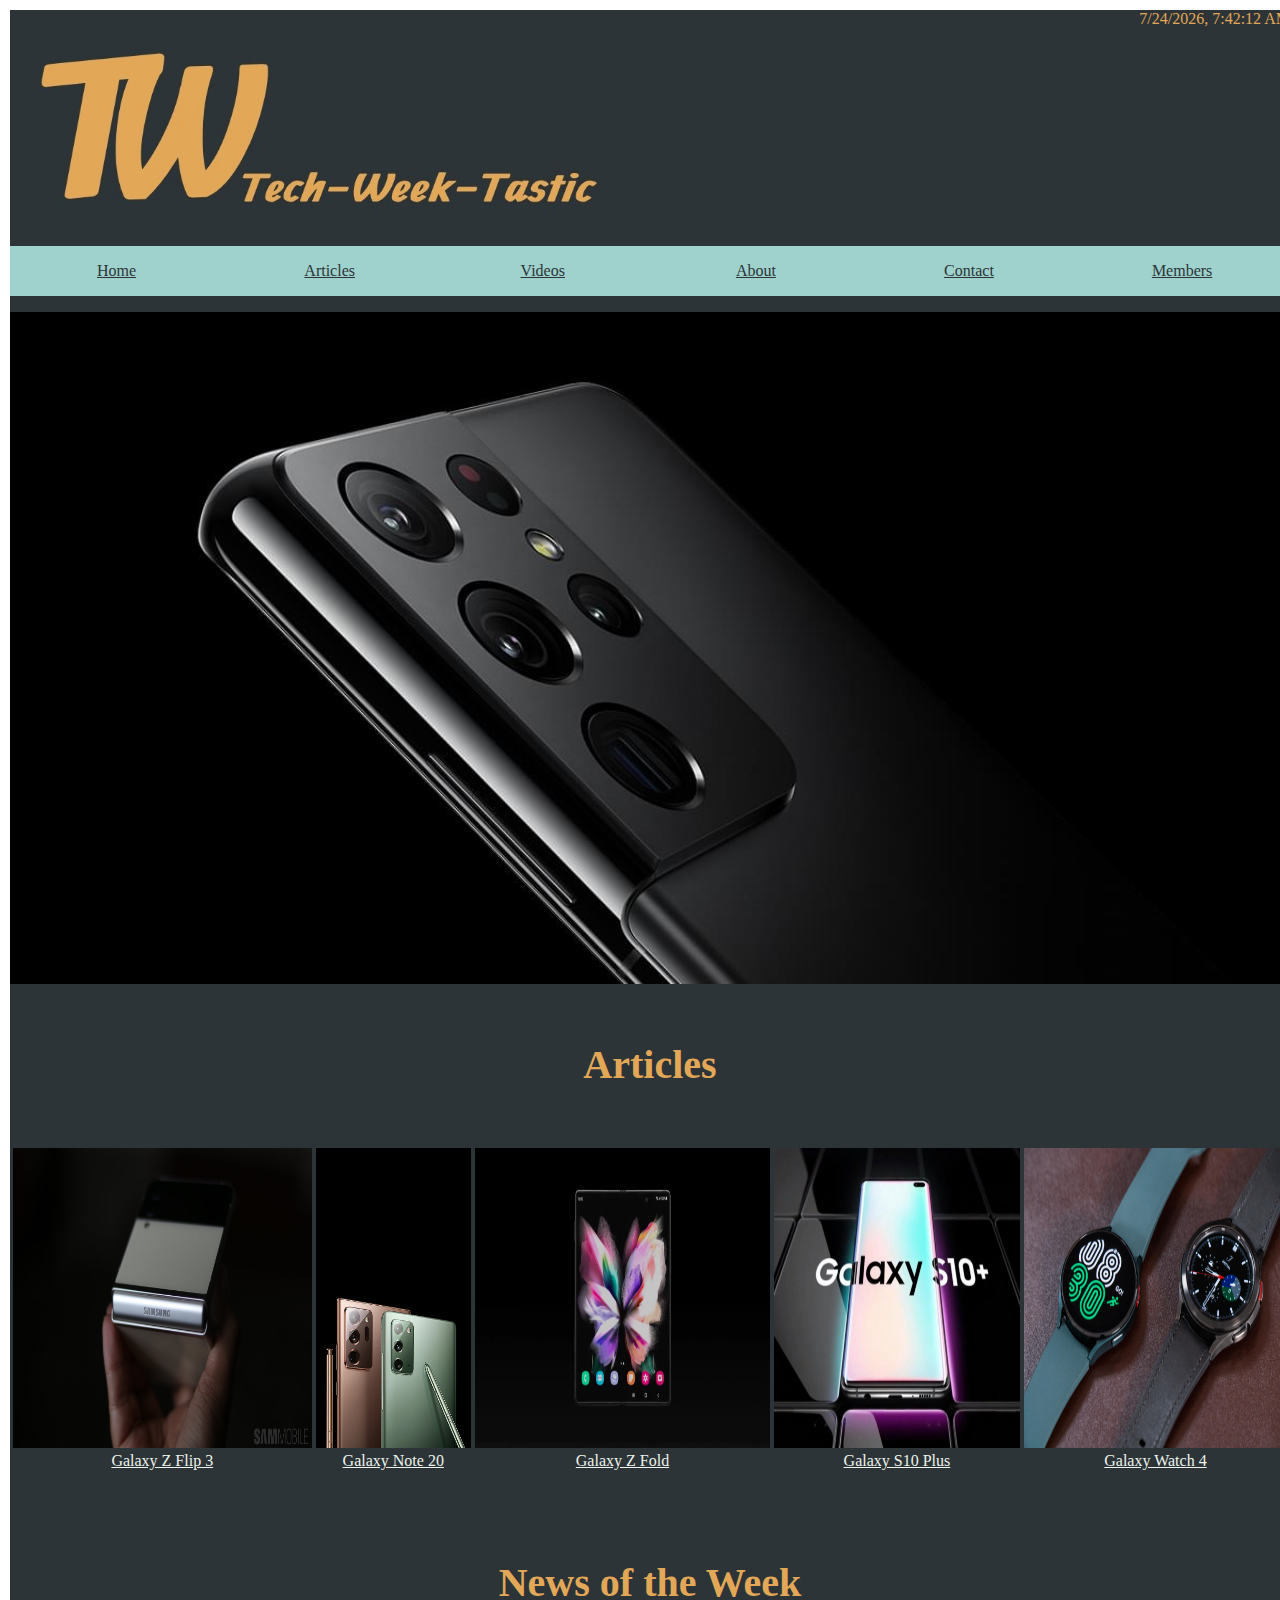
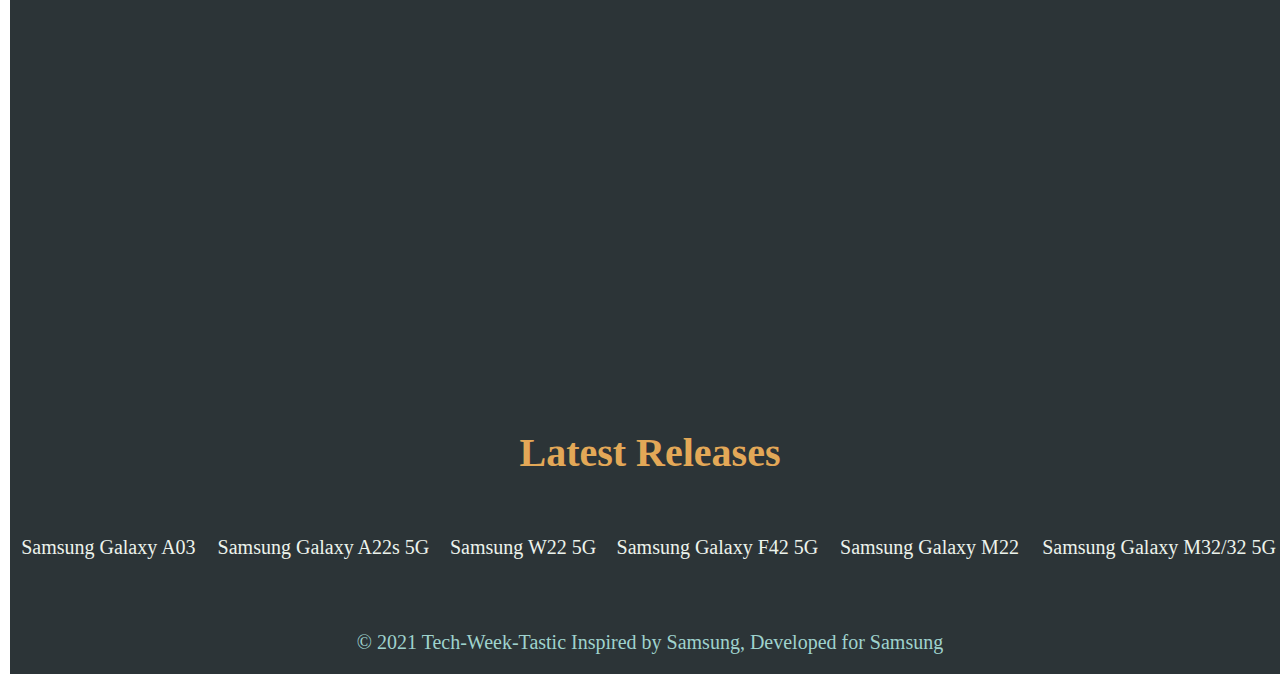
<file: index.html>
<!DOCTYPE html>
<html>
   <head>
      <meta charset="utf-8">
      <meta name="viewport" content="width=device-width, initial-scale=1">
      <title>TechWT</title>
      <link rel="stylesheet" href="./Css/main.css">
      <link rel="stylesheet" href="./Css/slicknav.css">
      <script src="https://code.jquery.com/jquery-3.2.1.min.js"></script>
      <script src="./JavaScript/jquery.slicknav.min.js"></script>
      <script type="text/javascript">
         $(document).ready(function(){
         $('#nav_menu').slicknav({prependTo:"#mobile_menu"});
         });
      </script> 
      <span id="datetime"></span>
      <script>
         var dt = new Date();
         document.getElementById("datetime").innerHTML = dt.toLocaleString();
      </script>
   </head>
   <body>
      <div id="headimg">    
         <img  class="headingimg" src="./Images/Images/Logo21.jpg">
      </div>
      <nav id="mobile_menu"></nav>
      <nav id="nav_menu">
         <ul>
            <li><a href="./index.html" class="current">Home</a></li>
            <li>
               <a href="./Html/Articles.html" >Articles</a>
               <ul>
                  <li><a href="./Html/Article1.html ">Galaxy Z Flip 3</a></li>
                  <li><a href="./Html/Article2.html ">Galaxy Note 20 </a></li>
                  <li><a href="./Html/Article3.html ">Galaxy Z Fold </a></li>
                  <li><a href="./Html/Article4.html ">Galaxy S10 Plus</a></li>
                  <li><a href="./Html/Article5.html">Galaxy Watch 4</a></li>
               </ul>
            </li>
            <li><a href=./Html/Videos.html >Videos</a></li>
            <li><a href=./Html/About.html >About</a>
            <li><a href=./Html/ConatctPage.html >Contact</a></li>
            <li>
               <a href >Members</a>  
               <ul>
                  <li><a href=./Html/LogIn.html >Login</a></li>
                  <li><a href=./Html/SignUp.html >SignUp</a></li>
               </ul>
            </li>
         </ul>
      </nav>
      <div class="SlideShow" style="max-width:100%">
         <img class="mySlides" src="./Images/Images/galaxy-s21-ultra-5g-share-image.jpg" style="width:100%">
         <img class="mySlides" src="./Images/Images/Galaxy-Z-Flip-3.jpg" style="width:100%">
         <img class="mySlides" src="./Images/Images/note%2020%20ultra.jpg" style="width:100%">
         <img class="mySlides" src="./Images/Images/galaxy%20z%20fold.jpg" style="width:100%">
         <img class="mySlides" src="./Images/Images/samsung-galaxy-s10-%20+.jpg" style="width:100%">
         <img class="mySlides" src="./Images/Images/samsung-galaxy-watch-4-and-watch-4-classic-20.jpg" style="width:100%">      
      </div>
      <script>
         var myIndex = 0;
         carousel();
         
         function carousel() {
           var i;
           var x = document.getElementsByClassName("mySlides");
           for (i = 0; i < x.length; i++) {
             x[i].style.display = "none";  
           }
           myIndex++;
           if (myIndex > x.length) {myIndex = 1}    
           x[myIndex-1].style.display = "block";  
           setTimeout(carousel, 5000); 
         }
      </script>
      <div id="articleb">
         <h1>Articles</h1>
         <table>
            <tr>
               <td><a href="./Html/Article1.html"><img  class="articleb" src="./Images/Images/Galaxy-Z-Flip-3.jpg">Galaxy Z Flip 3</a></td>
               <td><a href="./Html/Article2.html"><img  class="articleb" src="./Images/Images/Galaxy%20note%2010.webp">Galaxy Note 20 </a></td>
               <td><a href="./Html/Article3.html"><img  class="articleb" src="./Images/Images/galaxy%20z%20fold.jpg">Galaxy Z Fold</a></td>
               <td><a href="./Html/Article4.html"><img  class="articleb" src="./Images/Images/samsung-galaxy-s10-%20+.jpg">Galaxy S10 Plus</a></td>
               <td><a href="./Html/Article5.html"><img  class="articleb" src="./Images/Images/samsung-galaxy-watch-4-and-watch-4-classic-20.jpg">Galaxy Watch 4</a></td>
            </tr>
         </table>
      </div>
      <div id="news">
         <h1>News of the Week</h1>
         <table>
            <tr>
               <td><iframe width="100%" height="300px" src="https://www.youtube.com/embed/iQl9Ug4PcEQ" title="YouTube video player" frameborder="0" allow="accelerometer; autoplay; clipboard-write; encrypted-media; gyroscope; picture-in-picture" allowfullscreen></iframe></td>
               <td><iframe width="100%" height="300px" src="https://www.youtube.com/embed/V7ixp-XwqGI" title="YouTube video player" frameborder="0" allow="accelerometer; autoplay; clipboard-write; encrypted-media; gyroscope; picture-in-picture" allowfullscreen></iframe></td>
               <td><iframe width="100%" height="300px" src="https://www.youtube.com/embed/TD_BZN0bn_U" title="YouTube video player" frameborder="0" allow="accelerometer; autoplay; clipboard-write; encrypted-media; gyroscope; picture-in-picture" allowfullscreen></iframe></td>
            </tr>
         </table>
      </div>
      <div id="latest">
         <h1>Latest Releases</h1>
         <table>
            <tr>
               <td>Samsung Galaxy A03</td>
               <td>Samsung Galaxy A22s 5G</td>
               <td>Samsung W22 5G</td>
               <td>Samsung Galaxy F42 5G</td>
               <td>Samsung Galaxy M22</td>
               <td>Samsung Galaxy M32/32 5G</td>
            </tr>
         </table>
      </div>
      <footer2 >
         <p>&copy; 2021 Tech-Week-Tastic Inspired by Samsung, Developed for Samsung</p>
      </footer2>
   </body>
</html>
</file>
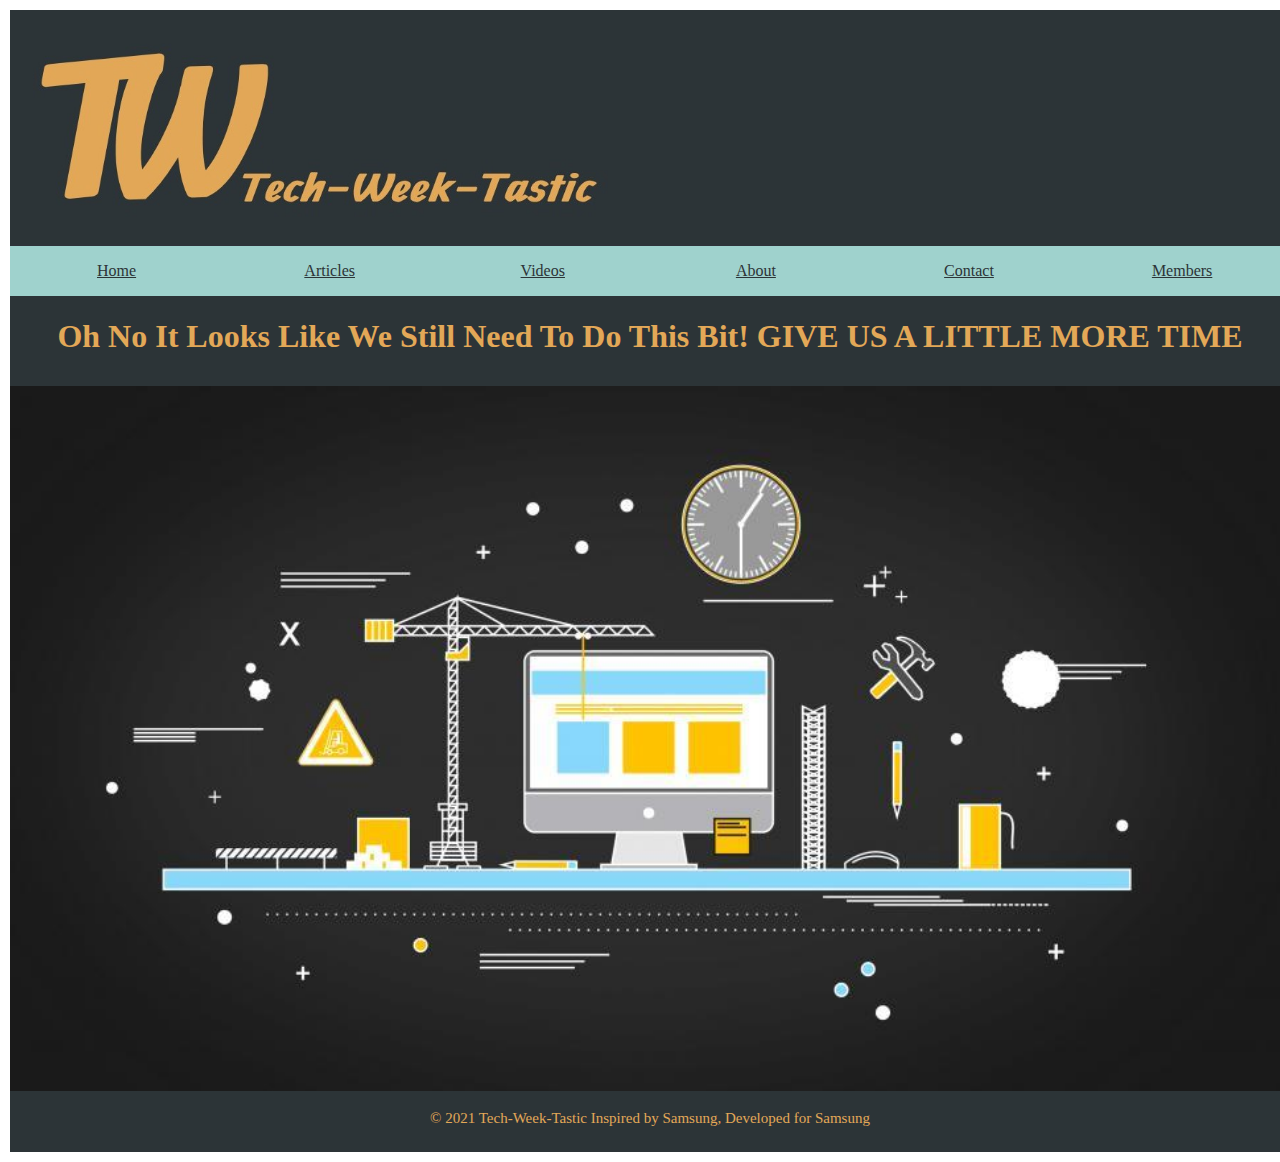
<file: Html/About.html>
<!DOCTYPE html>
<html>
   <head>
      <meta charset="utf-8">
      <meta name="viewport" content="width=device-width, initial-scale=1">
      <title>TechWT</title>
      <link rel="stylesheet" href="../Css/ConatctAbout.css">
      <link rel="stylesheet" href="../Css/slicknav.css">
      <script src="https://code.jquery.com/jquery-3.2.1.min.js"></script>
      <script src="../JavaScript/jquery.slicknav.min.js"></script>
      <script type="text/javascript">
         $(document).ready(function(){
         $('#nav_menu').slicknav({prependTo:"#mobile_menu"});
         });
      </script> 
   </head>
   <body>
      <div id="headimg">    
         <img  class="headingimg" src="../Images/Images/Logo21.jpg">
      </div>
      <nav id="mobile_menu"></nav>
      <nav id="nav_menu">
         <ul>
            <li><a href="../index.html" class="current">Home</a></li>
            <li>
               <a href="../Html/Articles.html" >Articles</a>
               <ul>
                  <li><a href="../Html/Article1.html ">Galaxy Z Flip 3</a></li>
                  <li><a href="../Html/Article2.html ">Galaxy Note 20 </a></li>
                  <li><a href="../Html/Article3.html ">Galaxy Z Fold </a></li>
                  <li><a href="../Html/Article4.html ">Galaxy S10 Plus</a></li>
                  <li><a href="../Html/Article5.html">Galaxy Watch 4</a></li>
               </ul>
            </li>
            <li><a href=../Html/Videos.html >Videos</a></li>
            <li><a href=../Html/About.html >About</a>
            <li><a href=../Html/ConatctPage.html >Contact</a></li>
            <li>
               <a href >Members</a>  
               <ul>
                  <li><a href=../Html/LogIn.html >Login</a></li>
                  <li><a href=../Html/SignUp.html >SignUp</a></li>
               </ul>
            </li>
         </ul>
      </nav>
      <h1>Oh No It Looks Like We Still Need To Do This Bit! GIVE US A LITTLE MORE TIME </h1>
      <img class="conatct" src="../Images/Images/website-under-construction.jpg" style="width:100%">
      <footer2 >
         <p>&copy; 2021 Tech-Week-Tastic Inspired by Samsung, Developed for Samsung</p>
      </footer2>
   </body>
</html>
</file>
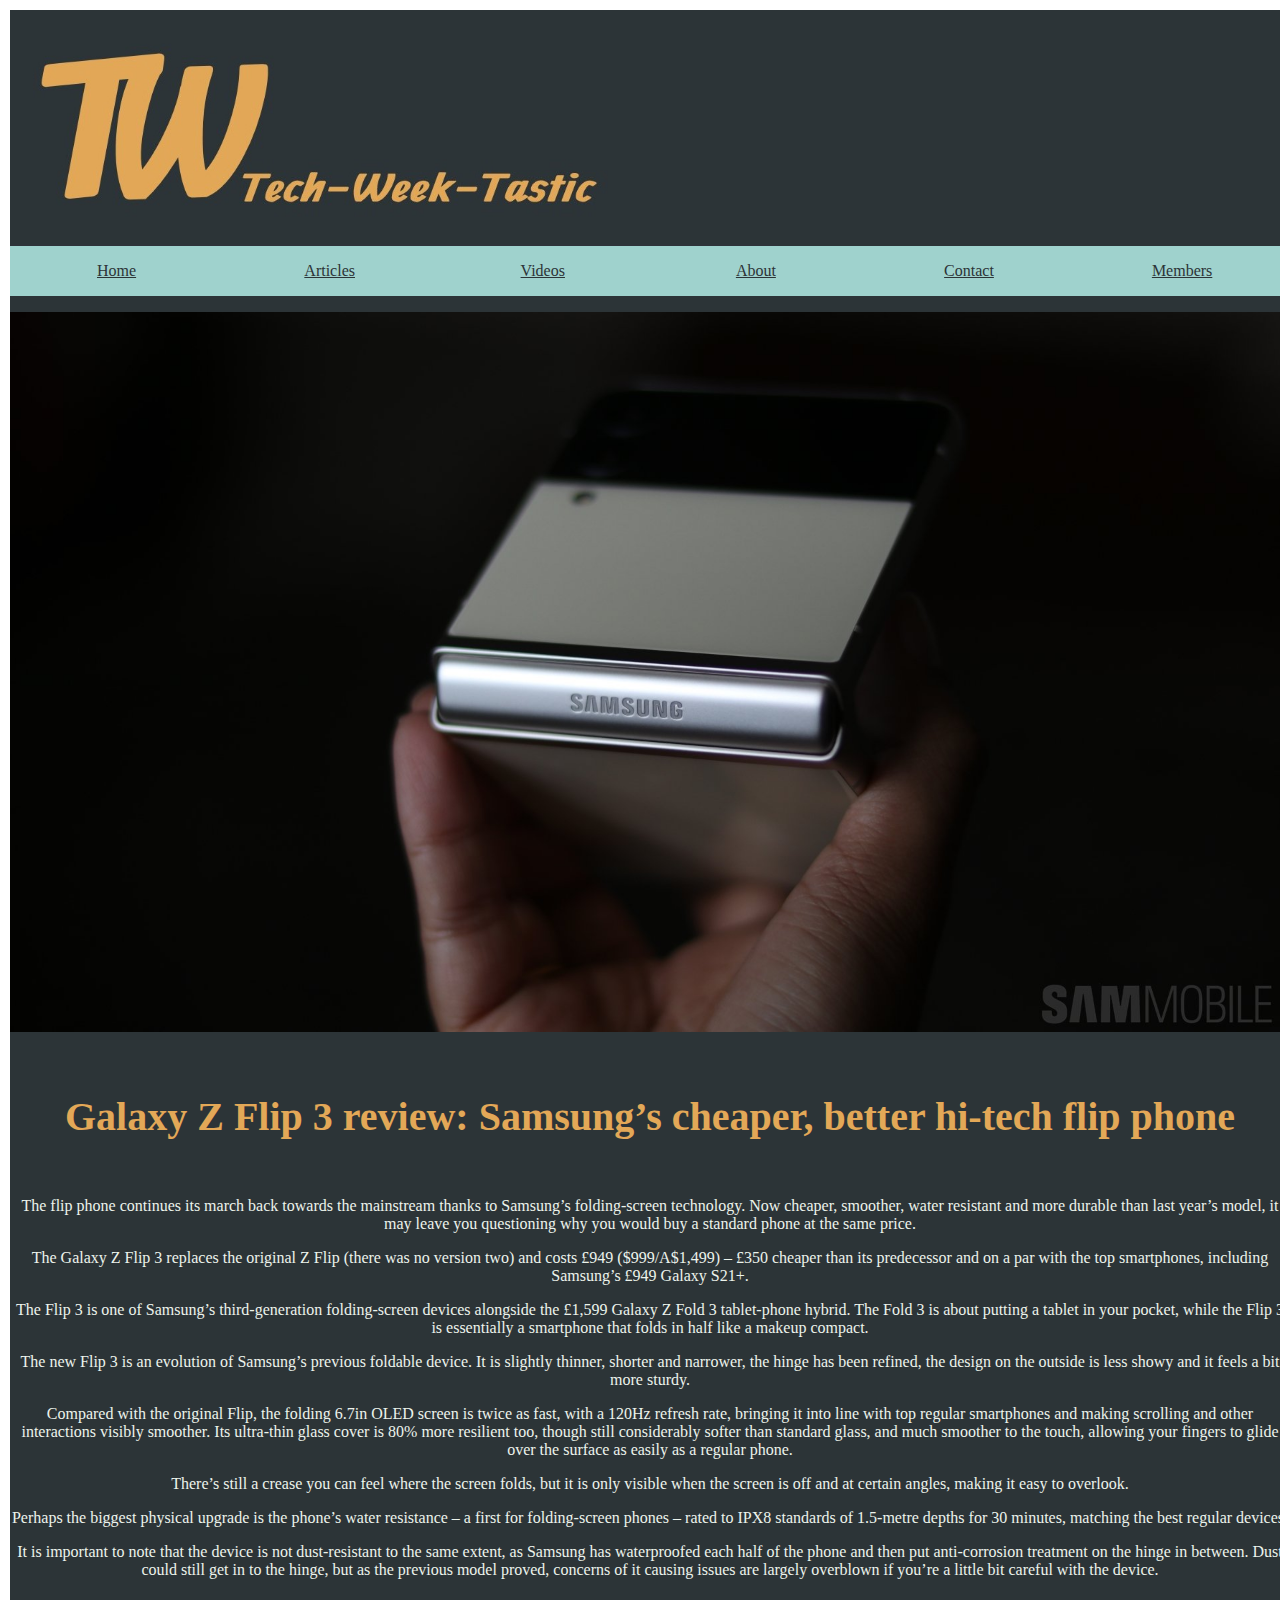
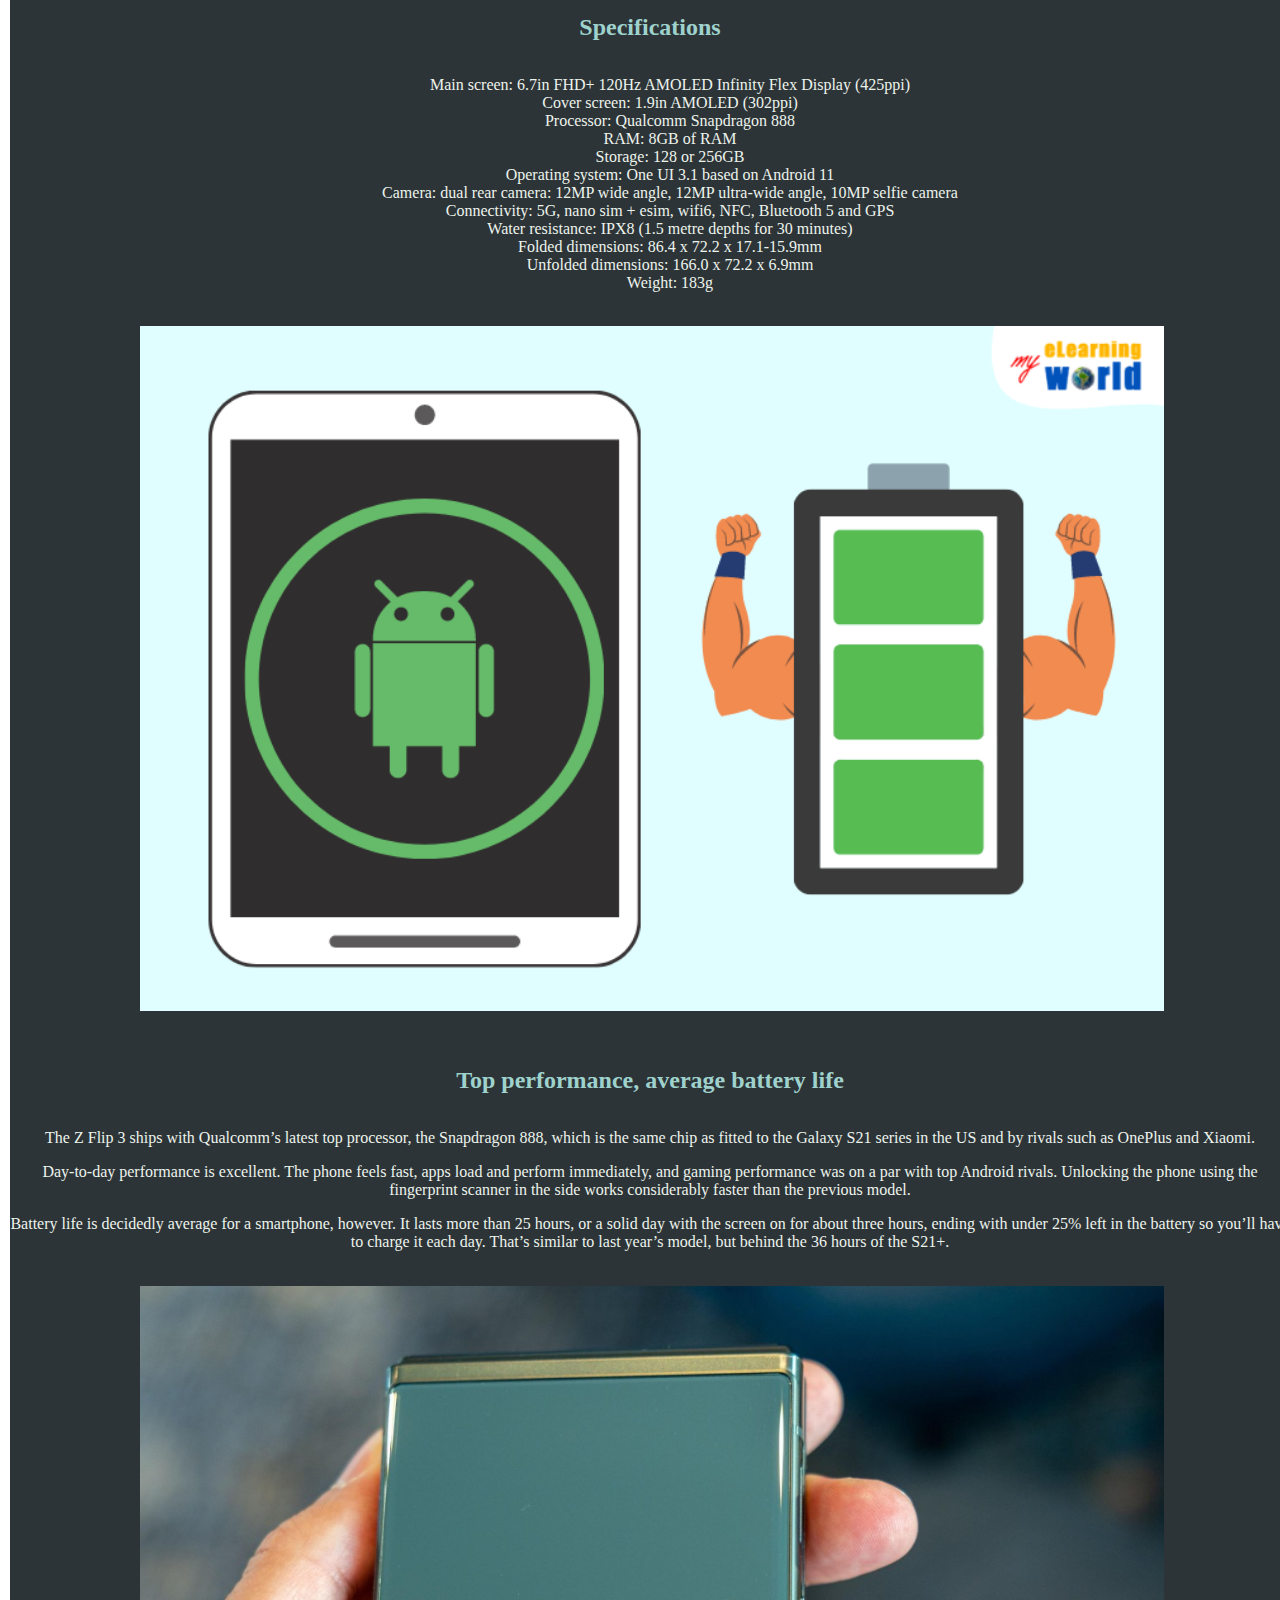
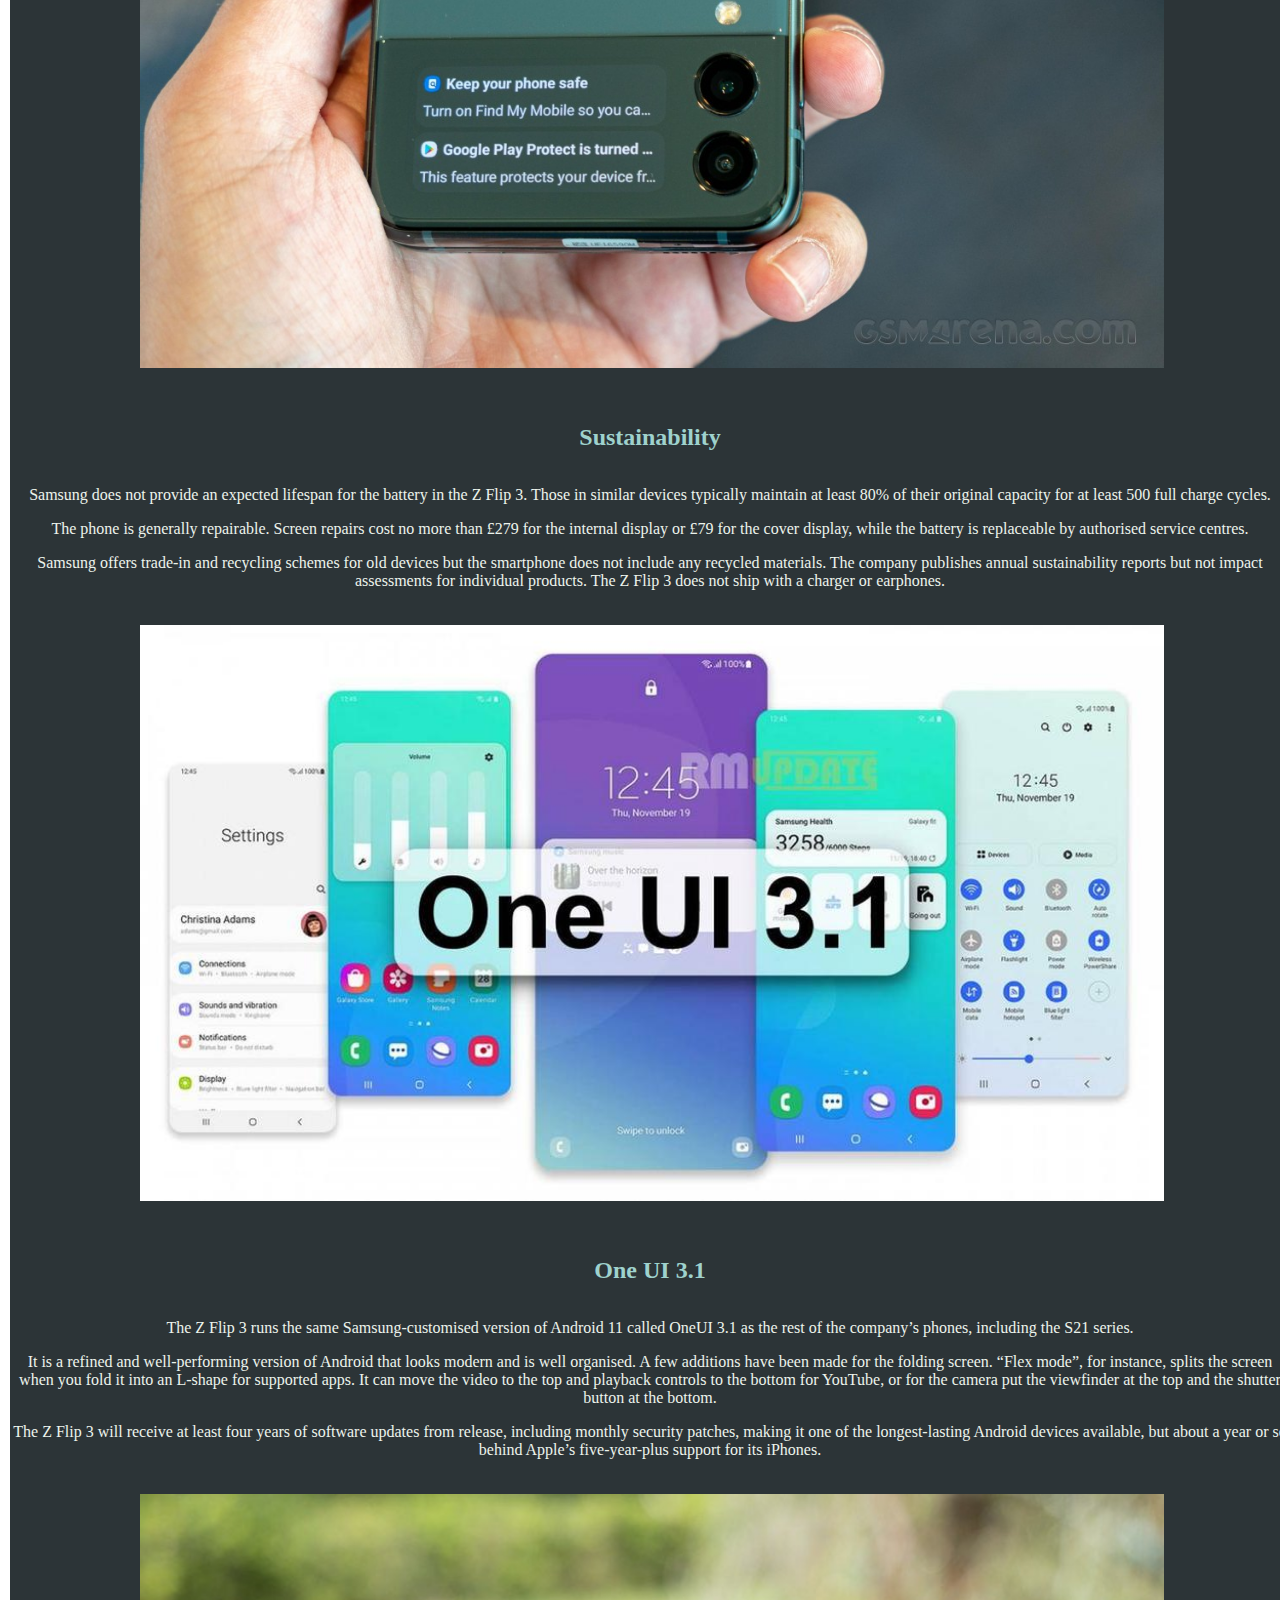
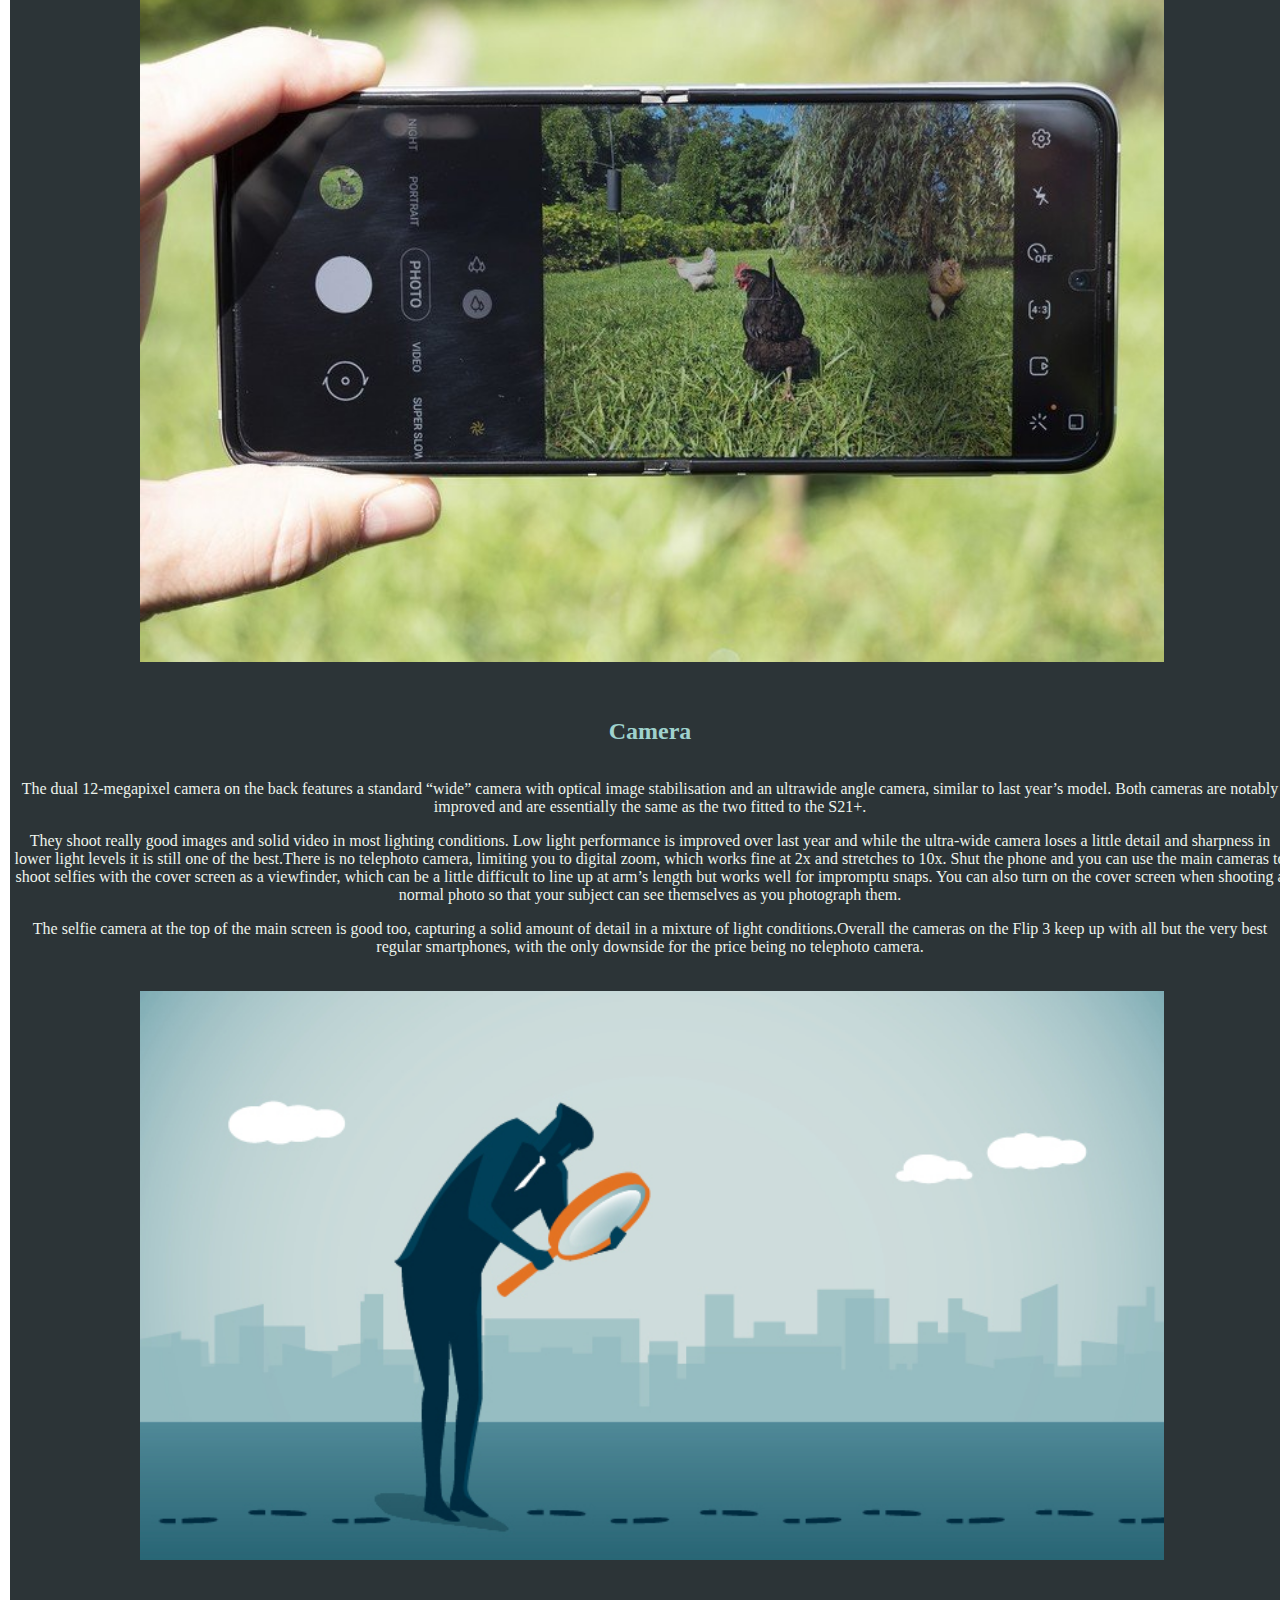
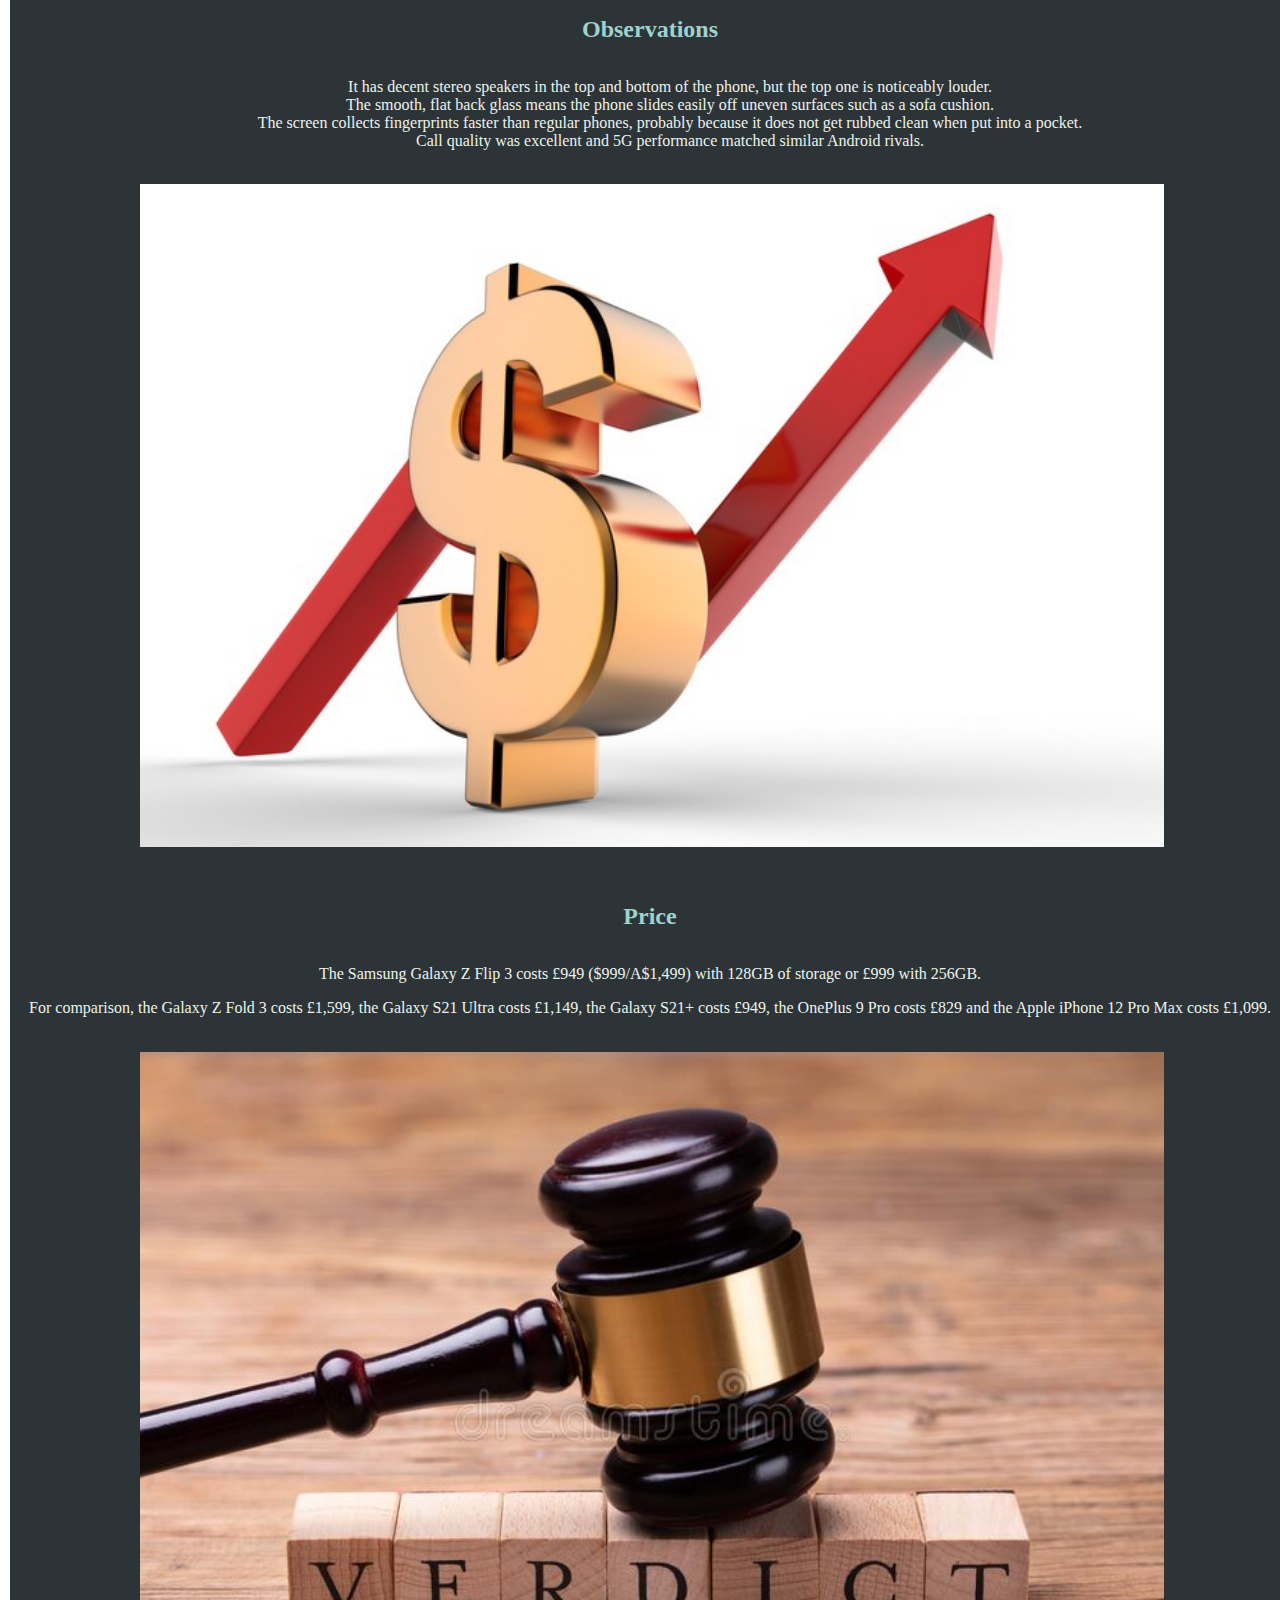
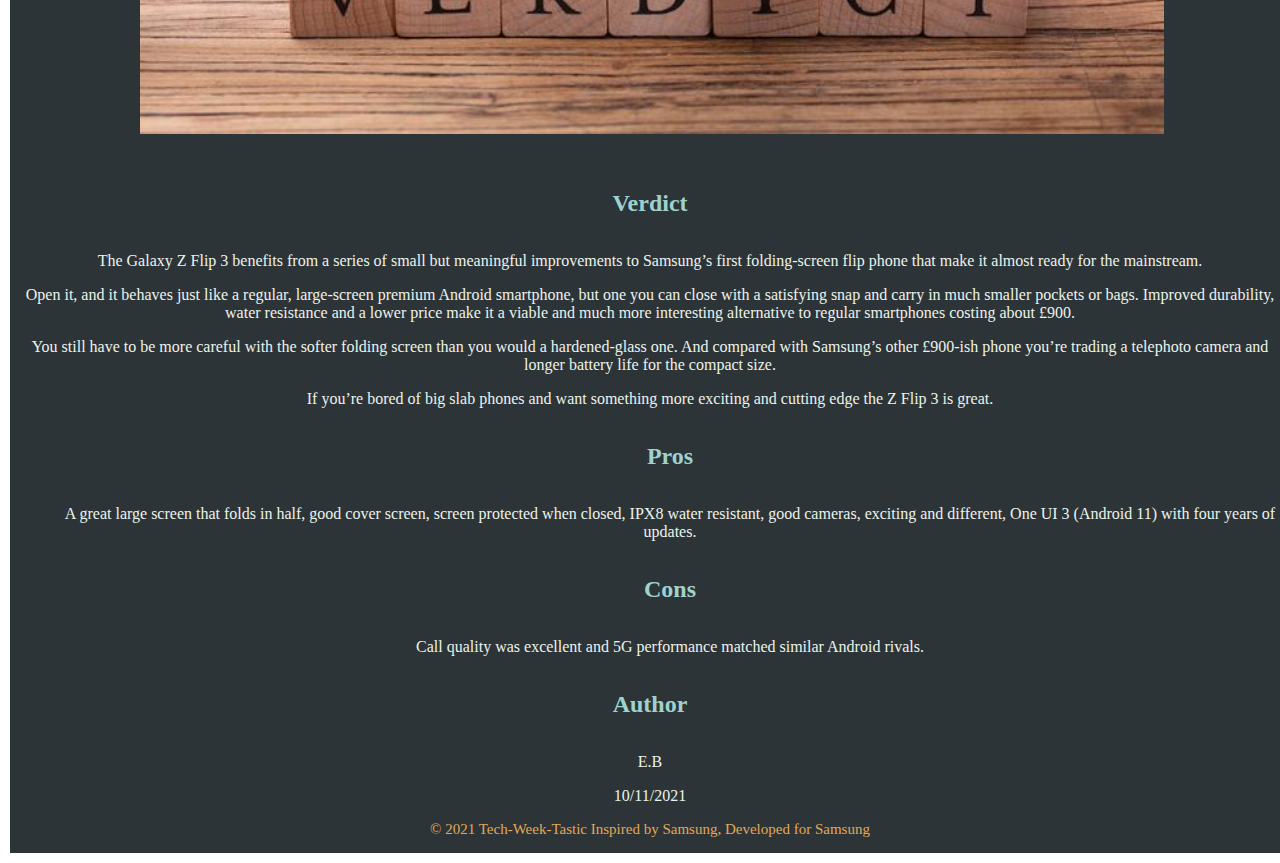
<file: Html/Article1.html>
<!DOCTYPE html>
<html>
   <head>
      <meta charset="utf-8">
      <meta name="viewport" content="width=device-width, initial-scale=1">
      <title>TechWT</title>
      <link rel="stylesheet" href="../Css/Article1.css">
      <link rel="stylesheet" href="../Css/slicknav.css">
      <script src="https://code.jquery.com/jquery-3.2.1.min.js"></script>
      <script src="../JavaScript/jquery.slicknav.min.js"></script>
      <script type="text/javascript">
         $(document).ready(function(){
         $('#nav_menu').slicknav({prependTo:"#mobile_menu"});
         });
      </script> 
   </head>
   <body>
      <div id="headimg">    
         <img  class="headingimg" src="../Images/Images/Logo21.jpg">
      </div>
      <nav id="mobile_menu"></nav>
      <nav id="nav_menu">
         <ul>
            <li><a href="../index.html" class="current">Home</a></li>
            <li>
               <a href="../Html/Articles.html" >Articles</a>
               <ul>
                  <li><a href="../Html/Article1.html ">Galaxy Z Flip 3</a></li>
                  <li><a href="../Html/Article2.html ">Galaxy Note 20 </a></li>
                  <li><a href="../Html/Article3.html ">Galaxy Z Fold </a></li>
                  <li><a href="../Html/Article4.html ">Galaxy S10 Plus</a></li>
                  <li><a href="../Html/Article5.html">Galaxy Watch 4</a></li>
               </ul>
            </li>
            <li><a href=../Html/Videos.html >Videos</a></li>
            <li><a href=../Html/About.html >About</a>
            <li><a href=../Html/ConatctPage.html >Contact</a></li>
            <li>
               <a href >Members</a>  
               <ul>
                  <li><a href=../Html/LogIn.html >Login</a></li>
                  <li><a href=../Html/SignUp.html >SignUp</a></li>
               </ul>
            </li>
         </ul>
      </nav>
      <main>
         <div id="article">
            <img  class="article" src="../Images/Images/Galaxy-Z-Flip-3.jpg">
         </div>
         <div id="articleb2">
            <h1>Galaxy Z Flip 3 review: Samsung’s cheaper, better hi-tech flip phone</h1>
            <p>The flip phone continues its march back towards the mainstream thanks to Samsung’s folding-screen technology. Now cheaper, smoother, water resistant and more durable than last year’s model, it may leave you questioning why you would buy a standard phone at the same price.
            <p>The Galaxy Z Flip 3 replaces the original Z Flip (there was no version two) and costs £949 ($999/A$1,499) – £350 cheaper than its predecessor and on a par with the top smartphones, including Samsung’s £949 Galaxy S21+.</p>
            <p>The Flip 3 is one of Samsung’s third-generation folding-screen devices alongside the £1,599 Galaxy Z Fold 3 tablet-phone hybrid. The Fold 3 is about putting a tablet in your pocket, while the Flip 3 is essentially a smartphone that folds in half like a makeup compact.</p>
            <p>The new Flip 3 is an evolution of Samsung’s previous foldable device. It is slightly thinner, shorter and narrower, the hinge has been refined, the design on the outside is less showy and it feels a bit more sturdy.</p>
            <p>Compared with the original Flip, the folding 6.7in OLED screen is twice as fast, with a 120Hz refresh rate, bringing it into line with top regular smartphones and making scrolling and other interactions visibly smoother. Its ultra-thin glass cover is 80% more resilient too, though still considerably softer than standard glass, and much smoother to the touch, allowing your fingers to glide over the surface as easily as a regular phone.</p>
            <p>There’s still a crease you can feel where the screen folds, but it is only visible when the screen is off and at certain angles, making it easy to overlook.</p>
            <p>Perhaps the biggest physical upgrade is the phone’s water resistance – a first for folding-screen phones – rated to IPX8 standards of 1.5-metre depths for 30 minutes, matching the best regular devices.</p>
            <p>It is important to note that the device is not dust-resistant to the same extent, as Samsung has waterproofed each half of the phone and then put anti-corrosion treatment on the hinge in between. Dust could still get in to the hinge, but as the previous model proved, concerns of it causing issues are largely overblown if you’re a little bit careful with the device.</p>
            <h2>Specifications</h2>
            <ul>
               <li>Main screen: 6.7in FHD+ 120Hz AMOLED Infinity Flex Display (425ppi)</li>
               <li>Cover screen: 1.9in AMOLED (302ppi)</li>
               <li>Processor: Qualcomm Snapdragon 888</li>
               <li>RAM: 8GB of RAM</li>
               <li>Storage: 128 or 256GB</li>
               <li>Operating system: One UI 3.1 based on Android 11</li>
               <li>Camera: dual rear camera: 12MP wide angle, 12MP ultra-wide angle, 10MP selfie camera</li>
               <li>Connectivity: 5G, nano sim + esim, wifi6, NFC, Bluetooth 5 and GPS</li>
               <li>Water resistance: IPX8 (1.5 metre depths for 30 minutes)</li>
               <li>Folded dimensions: 86.4 x 72.2 x 17.1-15.9mm</li>
               <li>Unfolded dimensions: 166.0 x 72.2 x 6.9mm</li>
               <li>Weight: 183g</li>
            </ul>
            <h2><img src="../Images/Images/Featured-Battery-Life.png">Top performance, average battery life</h2>
            <p>The Z Flip 3 ships with Qualcomm’s latest top processor, the Snapdragon 888, which is the same chip as fitted to the Galaxy S21 series in the US and by rivals such as OnePlus and Xiaomi.</p>
            <p>Day-to-day performance is excellent. The phone feels fast, apps load and perform immediately, and gaming performance was on a par with top Android rivals. Unlocking the phone using the fingerprint scanner in the side works considerably faster than the previous model.</p>
            <p>Battery life is decidedly average for a smartphone, however. It lasts more than 25 hours, or a solid day with the screen on for about three hours, ending with under 25% left in the battery so you’ll have to charge it each day. That’s similar to last year’s model, but behind the 36 hours of the S21+.</p>
            <h2><img src="../Images/Images/gsmarena_031.jpg">Sustainability</h2>
            <p>Samsung does not provide an expected lifespan for the battery in the Z Flip 3. Those in similar devices typically maintain at least 80% of their original capacity for at least 500 full charge cycles.</p>
            <p>The phone is generally repairable. Screen repairs cost no more than £279 for the internal display or £79 for the cover display, while the battery is replaceable by authorised service centres.</p>
            <p>Samsung offers trade-in and recycling schemes for old devices but the smartphone does not include any recycled materials. The company publishes annual sustainability reports but not impact assessments for individual products. The Z Flip 3 does not ship with a charger or earphones.</p>
            <h2><img src="../Images/Images/1ui">One UI 3.1</h2>
            <p>The Z Flip 3 runs the same Samsung-customised version of Android 11 called OneUI 3.1 as the rest of the company’s phones, including the S21 series.</p>
            <p>It is a refined and well-performing version of Android that looks modern and is well organised. A few additions have been made for the folding screen. “Flex mode”, for instance, splits the screen when you fold it into an L-shape for supported apps. It can move the video to the top and playback controls to the bottom for YouTube, or for the camera put the viewfinder at the top and the shutter button at the bottom.</p>
            <p>The Z Flip 3 will receive at least four years of software updates from release, including monthly security patches, making it one of the longest-lasting Android devices available, but about a year or so behind Apple’s five-year-plus support for its iPhones.</p>
            <h2><img src="../Images/Images/samsung-galaxy-z-flip-3-camera.jpg">Camera</h2>
            <p>The dual 12-megapixel camera on the back features a standard “wide” camera with optical image stabilisation and an ultrawide angle camera, similar to last year’s model. Both cameras are notably improved and are essentially the same as the two fitted to the S21+.</p>
            <p>They shoot really good images and solid video in most lighting conditions. Low light performance is improved over last year and while the ultra-wide camera loses a little detail and sharpness in lower light levels it is still one of the best.There is no telephoto camera, limiting you to digital zoom, which works fine at 2x and stretches to 10x. Shut the phone and you can use the main cameras to shoot selfies with the cover screen as a viewfinder, which can be a little difficult to line up at arm’s length but works well for impromptu snaps. You can also turn on the cover screen when shooting a normal photo so that your subject can see themselves as you photograph them.</p>
            <p>The selfie camera at the top of the main screen is good too, capturing a solid amount of detail in a mixture of light conditions.Overall the cameras on the Flip 3 keep up with all but the very best regular smartphones, with the only downside for the price being no telephoto camera.</p>
            <h2><img src="../Images/Images/Observation_Blog_image.jpg.jpg">Observations</h2>
            <ul>
               <li>It has decent stereo speakers in the top and bottom of the phone, but the top one is noticeably louder.</li>
               <li>The smooth, flat back glass means the phone slides easily off uneven surfaces such as a sofa cushion.</li>
               <li>The screen collects fingerprints faster than regular phones, probably because it does not get rubbed clean when put into a pocket.</li>
               <li>Call quality was excellent and 5G performance matched similar Android rivals.</li>
            </ul>
            <h2><img src="../Images/Images/Insights-into-lysine-and-vit-B5-supply-and-price-shifts_wrbm_large.jpg">Price</h2>
            <p>The Samsung Galaxy Z Flip 3 costs £949 ($999/A$1,499) with 128GB of storage or £999 with 256GB.</p>
            <p>For comparison, the Galaxy Z Fold 3 costs £1,599, the Galaxy S21 Ultra costs £1,149, the Galaxy S21+ costs £949, the OnePlus 9 Pro costs £829 and the Apple iPhone 12 Pro Max costs £1,099.</p>
            <h2><img src="../Images/Images/gavel-over-wooden-blocks-text-verdict-close-up-table-214517969.jpg">Verdict</h2>
            <p>The Galaxy Z Flip 3 benefits from a series of small but meaningful improvements to Samsung’s first folding-screen flip phone that make it almost ready for the mainstream.</p>
            <p>Open it, and it behaves just like a regular, large-screen premium Android smartphone, but one you can close with a satisfying snap and carry in much smaller pockets or bags. Improved durability, water resistance and a lower price make it a viable and much more interesting alternative to regular smartphones costing about £900.</p>
            <p>You still have to be more careful with the softer folding screen than you would a hardened-glass one. And compared with Samsung’s other £900-ish phone you’re trading a telephoto camera and longer battery life for the compact size.</p>
            <p>If you’re bored of big slab phones and want something more exciting and cutting edge the Z Flip 3 is great.</p>
            <ul>
               <h2>Pros</h2>
               <li>A great large screen that folds in half, good cover screen, screen protected when closed, IPX8 water resistant, good cameras, exciting and different, One UI 3 (Android 11) with four years of updates.</li>
               <h2>Cons</h2>
               <li>Call quality was excellent and 5G performance matched similar Android rivals.</li>
            </ul>
            <h2>Author</h2>
            <p>E.B</p>
            <p>10/11/2021</p>
         </div>
         <footer2 >
            <p>&copy; 2021 Tech-Week-Tastic Inspired by Samsung, Developed for Samsung</p>
         </footer2>
      </main>
   </body>
</html>
</file>
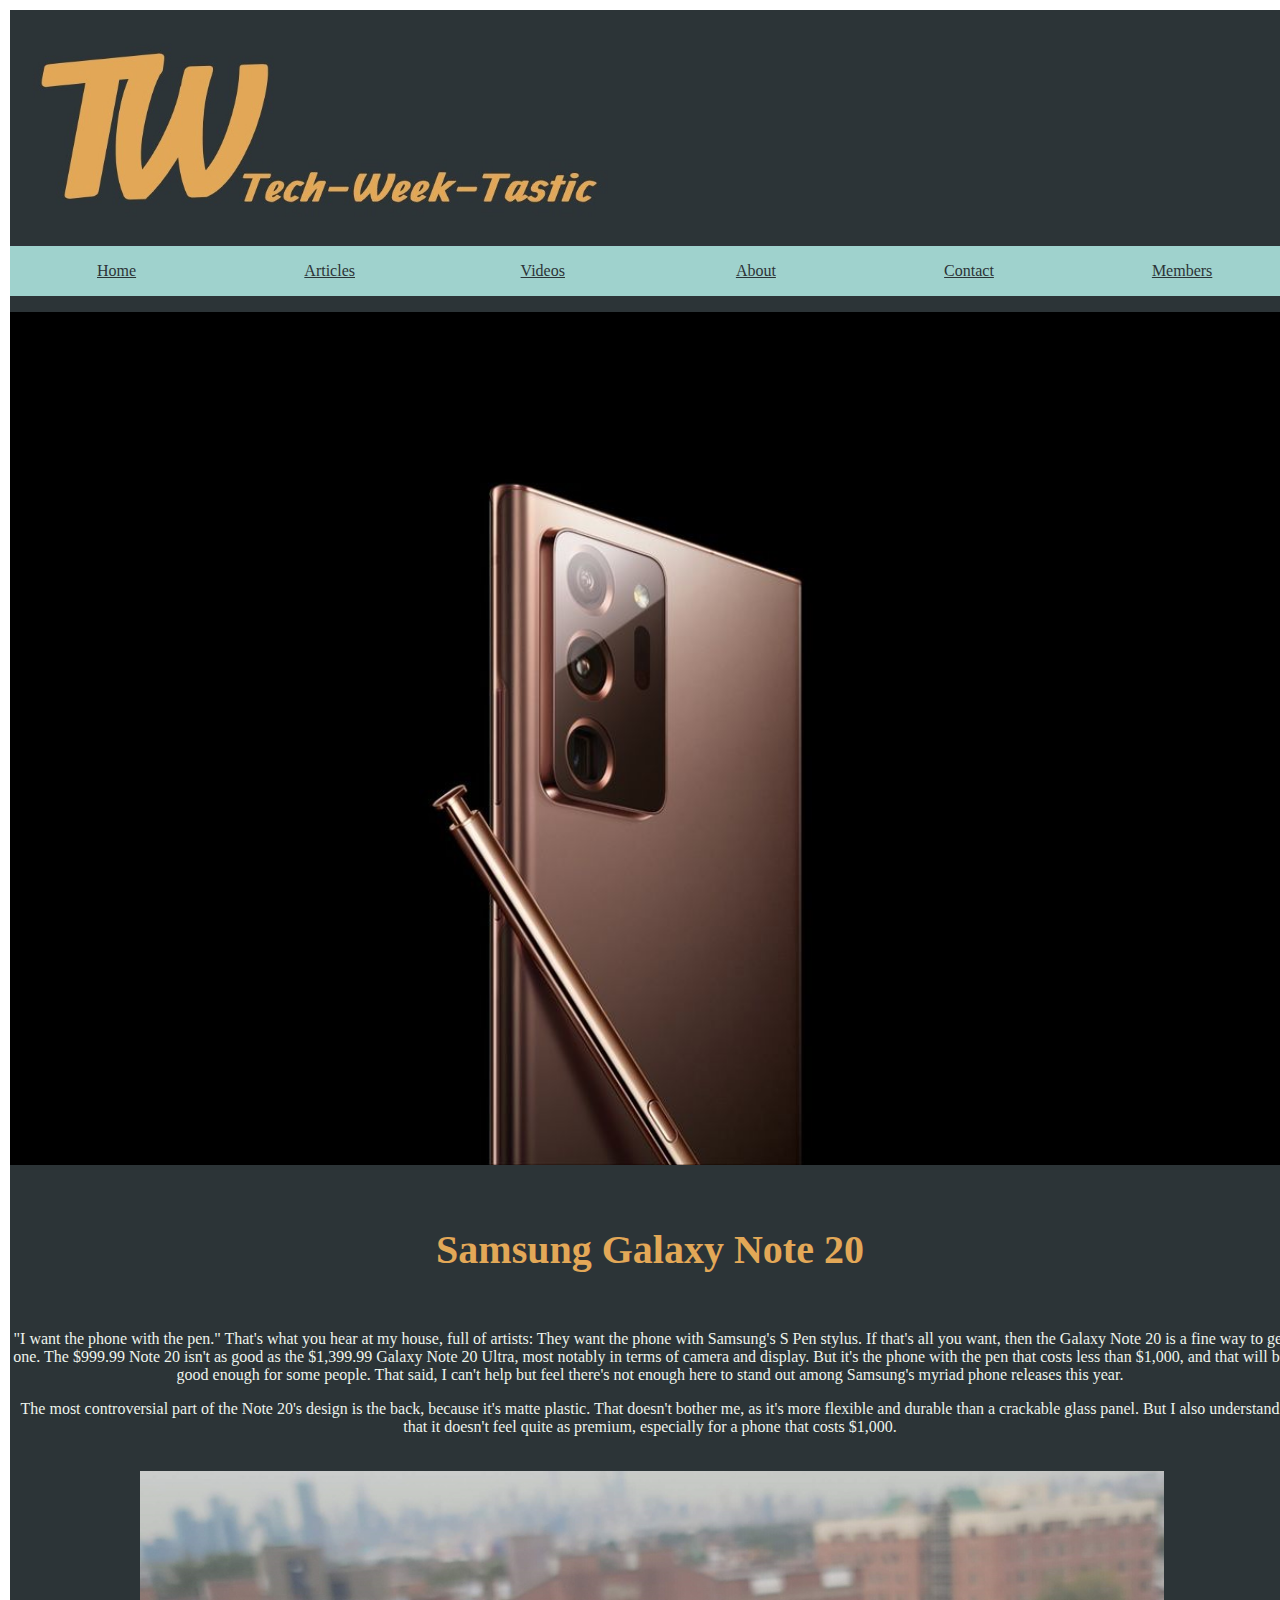
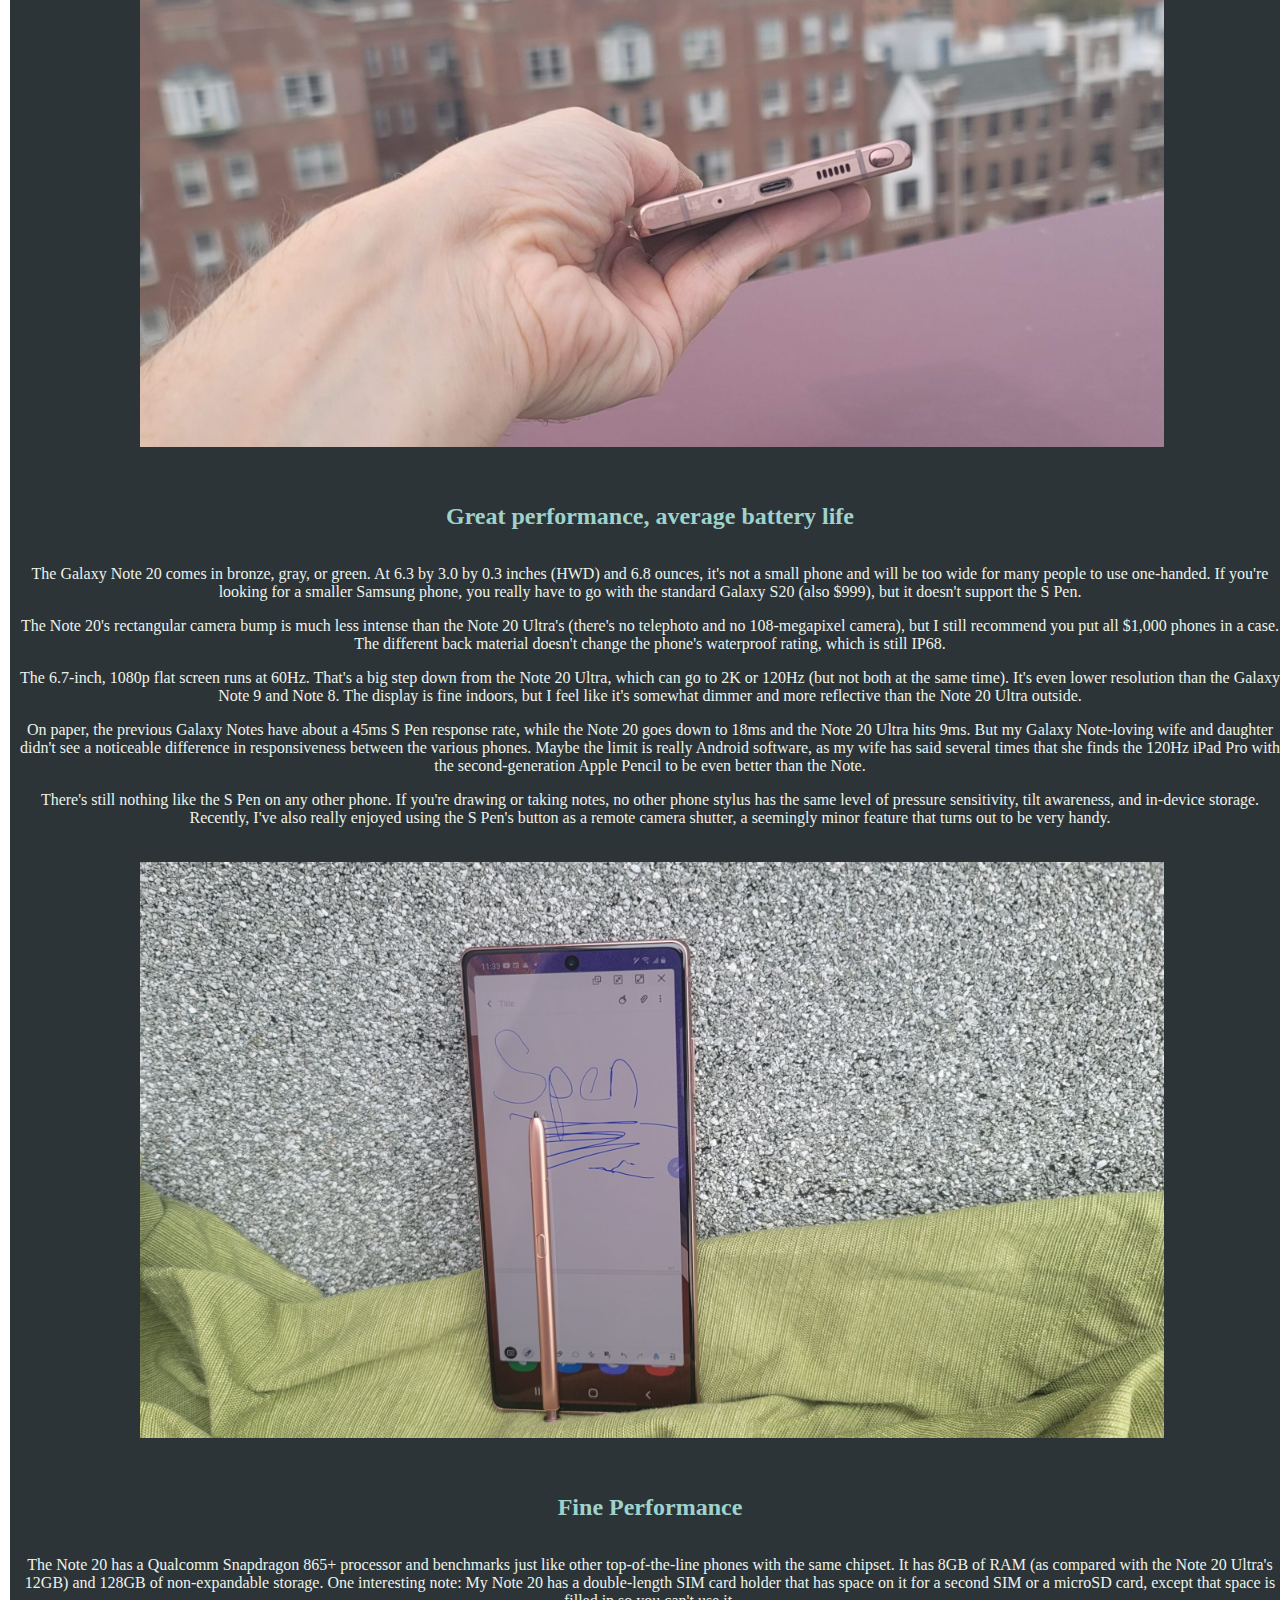
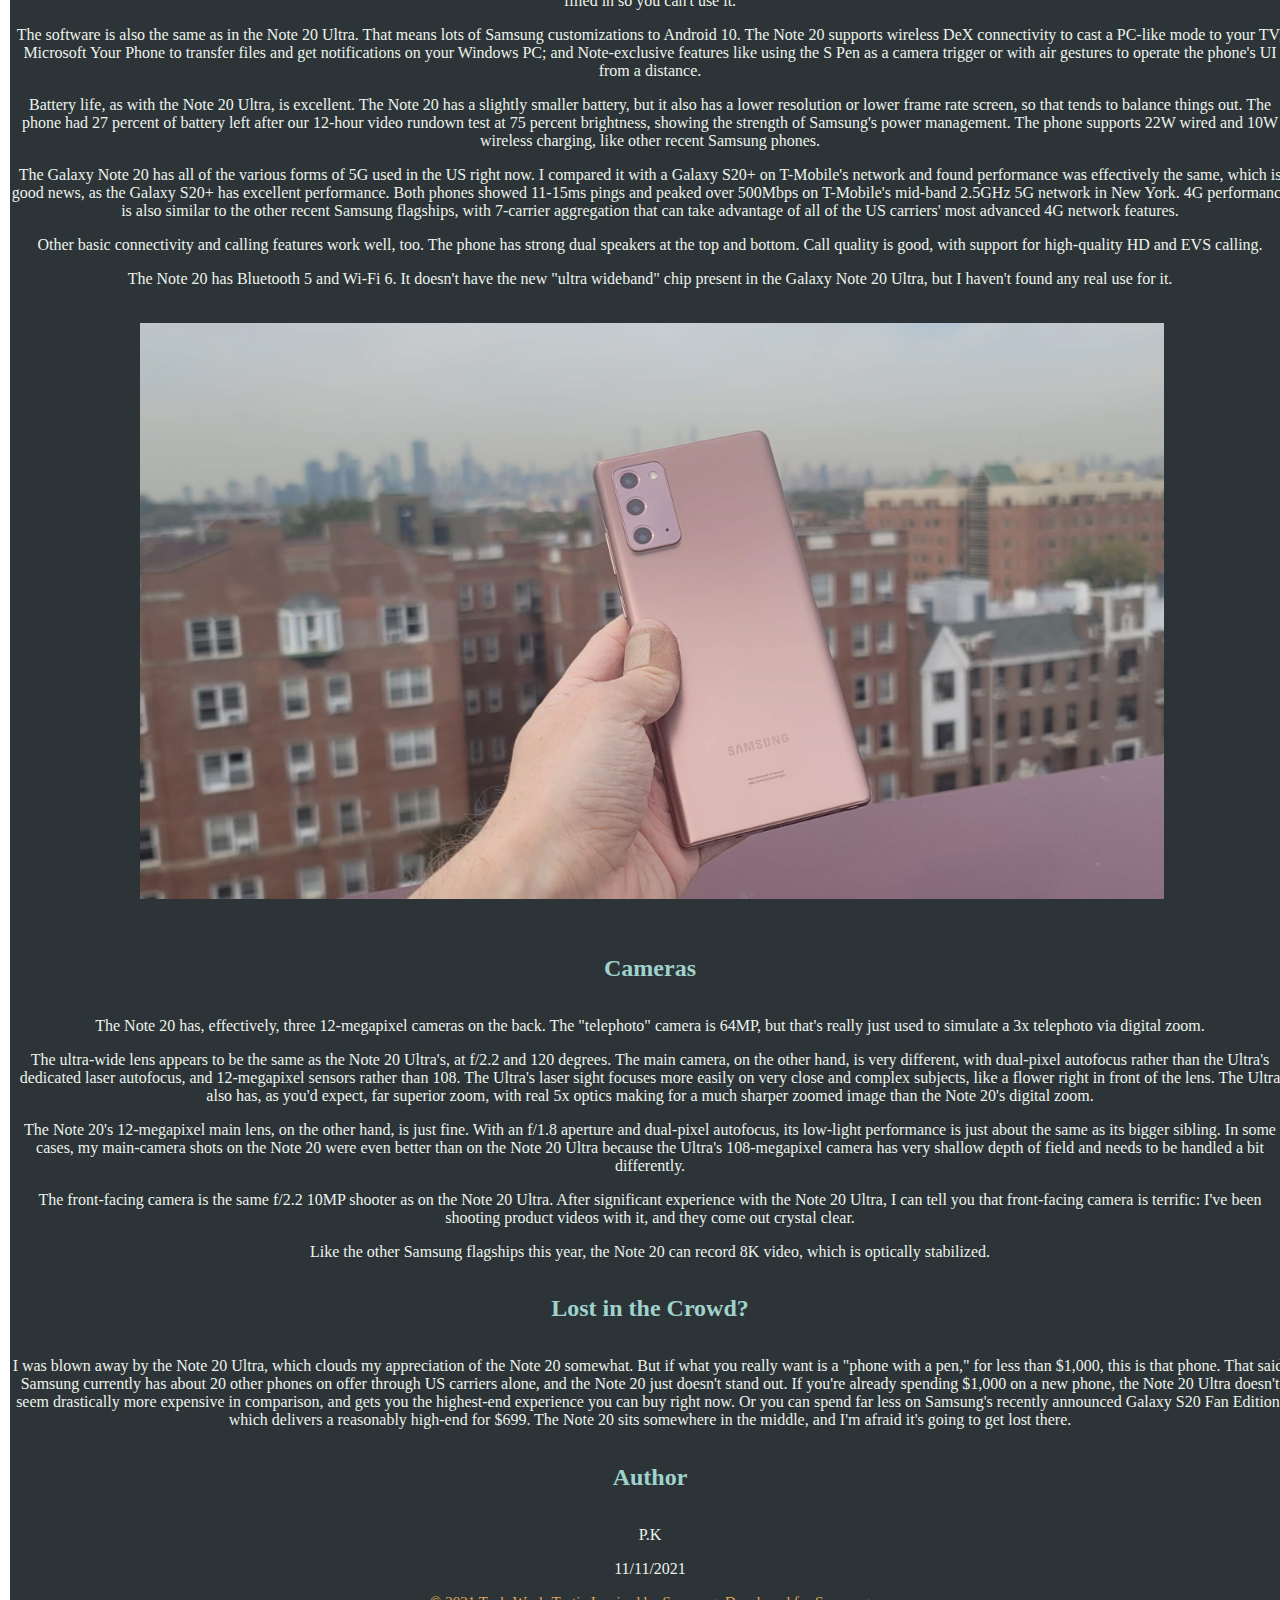
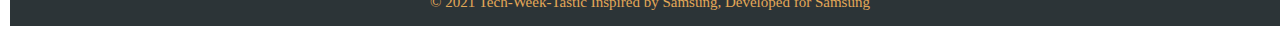
<file: Html/Article2.html>
<!DOCTYPE html>
<html>
   <head>
      <meta charset="utf-8">
      <meta name="viewport" content="width=device-width, initial-scale=1">
      <title>TechWT</title>
      <link rel="stylesheet" href="../Css/Article2.css">
      <link rel="stylesheet" href="../Css/slicknav.css">
      <script src="https://code.jquery.com/jquery-3.2.1.min.js"></script>
      <script src="../JavaScript/jquery.slicknav.min.js"></script>
      <script type="text/javascript">
         $(document).ready(function(){
         $('#nav_menu').slicknav({prependTo:"#mobile_menu"});
         });
      </script> 
   </head>
   <body>
      <div id="headimg">    
         <img  class="headingimg" src="../Images/Images/Logo21.jpg">
      </div>
      <nav id="mobile_menu"></nav>
      <nav id="nav_menu">
         <ul>
            <li><a href="../index.html" class="current">Home</a></li>
            <li>
               <a href="../Html/Articles.html" >Articles</a>
               <ul>
                  <li><a href="../Html/Article1.html ">Galaxy Z Flip 3</a></li>
                  <li><a href="../Html/Article2.html ">Galaxy Note 20 </a></li>
                  <li><a href="../Html/Article3.html ">Galaxy Z Fold </a></li>
                  <li><a href="../Html/Article4.html ">Galaxy S10 Plus</a></li>
                  <li><a href="../Html/Article5.html">Galaxy Watch 4</a></li>
               </ul>
            </li>
            <li><a href=../Html/Videos.html >Videos</a></li>
            <li><a href=../Html/About.html >About</a>
            <li><a href=../Html/ConatctPage.html >Contact</a></li>
            <li>
               <a href >Members</a>  
               <ul>
                  <li><a href=../Html/LogIn.html >Login</a></li>
                  <li><a href=../Html/SignUp.html >SignUp</a></li>
               </ul>
            </li>
         </ul>
      </nav>
      <main>
         <div id="article">
            <img  class="article" src="../Images/Images/note%2020%20ultra.jpg">
         </div>
         <div id="articleb2">
            <h1>Samsung Galaxy Note 20</h1>
            <p>"I want the phone with the pen." That's what you hear at my house, full of artists: They want the phone with Samsung's S Pen stylus. If that's all you want, then the Galaxy Note 20 is a fine way to get one. The $999.99 Note 20 isn't as good as the $1,399.99 Galaxy Note 20 Ultra, most notably in terms of camera and display. But it's the phone with the pen that costs less than $1,000, and that will be good enough for some people. That said, I can't help but feel there's not enough here to stand out among Samsung's myriad phone releases this year.
            <p>The most controversial part of the Note 20's design is the back, because it's matte plastic. That doesn't bother me, as it's more flexible and durable than a crackable glass panel. But I also understand that it doesn't feel quite as premium, especially for a phone that costs $1,000.</p>
            <h2><img src="../Images/Images/04KOe6lNXFULqQGIWCrmJ9l-8.jpg"> Great performance, average battery life</h2>
            <p>The Galaxy Note 20 comes in bronze, gray, or green. At 6.3 by 3.0 by 0.3 inches (HWD) and 6.8 ounces, it's not a small phone and will be too wide for many people to use one-handed. If you're looking for a smaller Samsung phone, you really have to go with the standard Galaxy S20 (also $999), but it doesn't support the S Pen.</p>
            <p>The Note 20's rectangular camera bump is much less intense than the Note 20 Ultra's (there's no telephoto and no 108-megapixel camera), but I still recommend you put all $1,000 phones in a case. The different back material doesn't change the phone's waterproof rating, which is still IP68.</p>
            <p>The 6.7-inch, 1080p flat screen runs at 60Hz. That's a big step down from the Note 20 Ultra, which can go to 2K or 120Hz (but not both at the same time). It's even lower resolution than the Galaxy Note 9 and Note 8. The display is fine indoors, but I feel like it's somewhat dimmer and more reflective than the Note 20 Ultra outside.</p>
            <p>On paper, the previous Galaxy Notes have about a 45ms S Pen response rate, while the Note 20 goes down to 18ms and the Note 20 Ultra hits 9ms. But my Galaxy Note-loving wife and daughter didn't see a noticeable difference in responsiveness between the various phones. Maybe the limit is really Android software, as my wife has said several times that she finds the 120Hz iPad Pro with the second-generation Apple Pencil to be even better than the Note.</p>
            <p>There's still nothing like the S Pen on any other phone. If you're drawing or taking notes, no other phone stylus has the same level of pressure sensitivity, tilt awareness, and in-device storage. Recently, I've also really enjoyed using the S Pen's button as a remote camera shutter, a seemingly minor feature that turns out to be very handy.</p>
            <h2><img src="../Images/Images/04KOe6lNXFULqQGIWCrmJ9l-5.jpg">Fine Performance</h2>
            <p>The Note 20 has a Qualcomm Snapdragon 865+ processor and benchmarks just like other top-of-the-line phones with the same chipset. It has 8GB of RAM (as compared with the Note 20 Ultra's 12GB) and 128GB of non-expandable storage. One interesting note: My Note 20 has a double-length SIM card holder that has space on it for a second SIM or a microSD card, except that space is filled in so you can't use it.</p>
            <p>The software is also the same as in the Note 20 Ultra. That means lots of Samsung customizations to Android 10. The Note 20 supports wireless DeX connectivity to cast a PC-like mode to your TV; Microsoft Your Phone to transfer files and get notifications on your Windows PC; and Note-exclusive features like using the S Pen as a camera trigger or with air gestures to operate the phone's UI from a distance.</p>
            <p>Battery life, as with the Note 20 Ultra, is excellent. The Note 20 has a slightly smaller battery, but it also has a lower resolution or lower frame rate screen, so that tends to balance things out. The phone had 27 percent of battery left after our 12-hour video rundown test at 75 percent brightness, showing the strength of Samsung's power management. The phone supports 22W wired and 10W wireless charging, like other recent Samsung phones.</p>
            <p>The Galaxy Note 20 has all of the various forms of 5G used in the US right now. I compared it with a Galaxy S20+ on T-Mobile's network and found performance was effectively the same, which is good news, as the Galaxy S20+ has excellent performance. Both phones showed 11-15ms pings and peaked over 500Mbps on T-Mobile's mid-band 2.5GHz 5G network in New York. 4G performance is also similar to the other recent Samsung flagships, with 7-carrier aggregation that can take advantage of all of the US carriers' most advanced 4G network features.</p>
            <p>Other basic connectivity and calling features work well, too. The phone has strong dual speakers at the top and bottom. Call quality is good, with support for high-quality HD and EVS calling.</p>
            <p>The Note 20 has Bluetooth 5 and Wi-Fi 6. It doesn't have the new "ultra wideband" chip present in the Galaxy Note 20 Ultra, but I haven't found any real use for it.</p>
            <h2><img src="../Images/Images/04KOe6lNXFULqQGIWCrmJ9l-6.jpg">Cameras</h2>
            <p>The Note 20 has, effectively, three 12-megapixel cameras on the back. The "telephoto" camera is 64MP, but that's really just used to simulate a 3x telephoto via digital zoom.</p>
            <p>The ultra-wide lens appears to be the same as the Note 20 Ultra's, at f/2.2 and 120 degrees. The main camera, on the other hand, is very different, with dual-pixel autofocus rather than the Ultra's dedicated laser autofocus, and 12-megapixel sensors rather than 108. The Ultra's laser sight focuses more easily on very close and complex subjects, like a flower right in front of the lens. The Ultra also has, as you'd expect, far superior zoom, with real 5x optics making for a much sharper zoomed image than the Note 20's digital zoom.</p>
            <p>The Note 20's 12-megapixel main lens, on the other hand, is just fine. With an f/1.8 aperture and dual-pixel autofocus, its low-light performance is just about the same as its bigger sibling. In some cases, my main-camera shots on the Note 20 were even better than on the Note 20 Ultra because the Ultra's 108-megapixel camera has very shallow depth of field and needs to be handled a bit differently.</p>
            <p>The front-facing camera is the same f/2.2 10MP shooter as on the Note 20 Ultra. After significant experience with the Note 20 Ultra, I can tell you that front-facing camera is terrific: I've been shooting product videos with it, and they come out crystal clear.</p>
            <p>Like the other Samsung flagships this year, the Note 20 can record 8K video, which is optically stabilized.</p>
            <h2>Lost in the Crowd?</h2>
            <p>I was blown away by the Note 20 Ultra, which clouds my appreciation of the Note 20 somewhat. But if what you really want is a "phone with a pen," for less than $1,000, this is that phone. That said, Samsung currently has about 20 other phones on offer through US carriers alone, and the Note 20 just doesn't stand out. If you're already spending $1,000 on a new phone, the Note 20 Ultra doesn't seem drastically more expensive in comparison, and gets you the highest-end experience you can buy right now. Or you can spend far less on Samsung's recently announced Galaxy S20 Fan Edition, which delivers a reasonably high-end for $699. The Note 20 sits somewhere in the middle, and I'm afraid it's going to get lost there.</p>
            <h2>Author</h2>
            <p>P.K</p>
            <p>11/11/2021</p>
         </div>
         <footer2 >
            <p>&copy; 2021 Tech-Week-Tastic Inspired by Samsung, Developed for Samsung</p>
         </footer2>
      </main>
   </body>
</html>
</file>
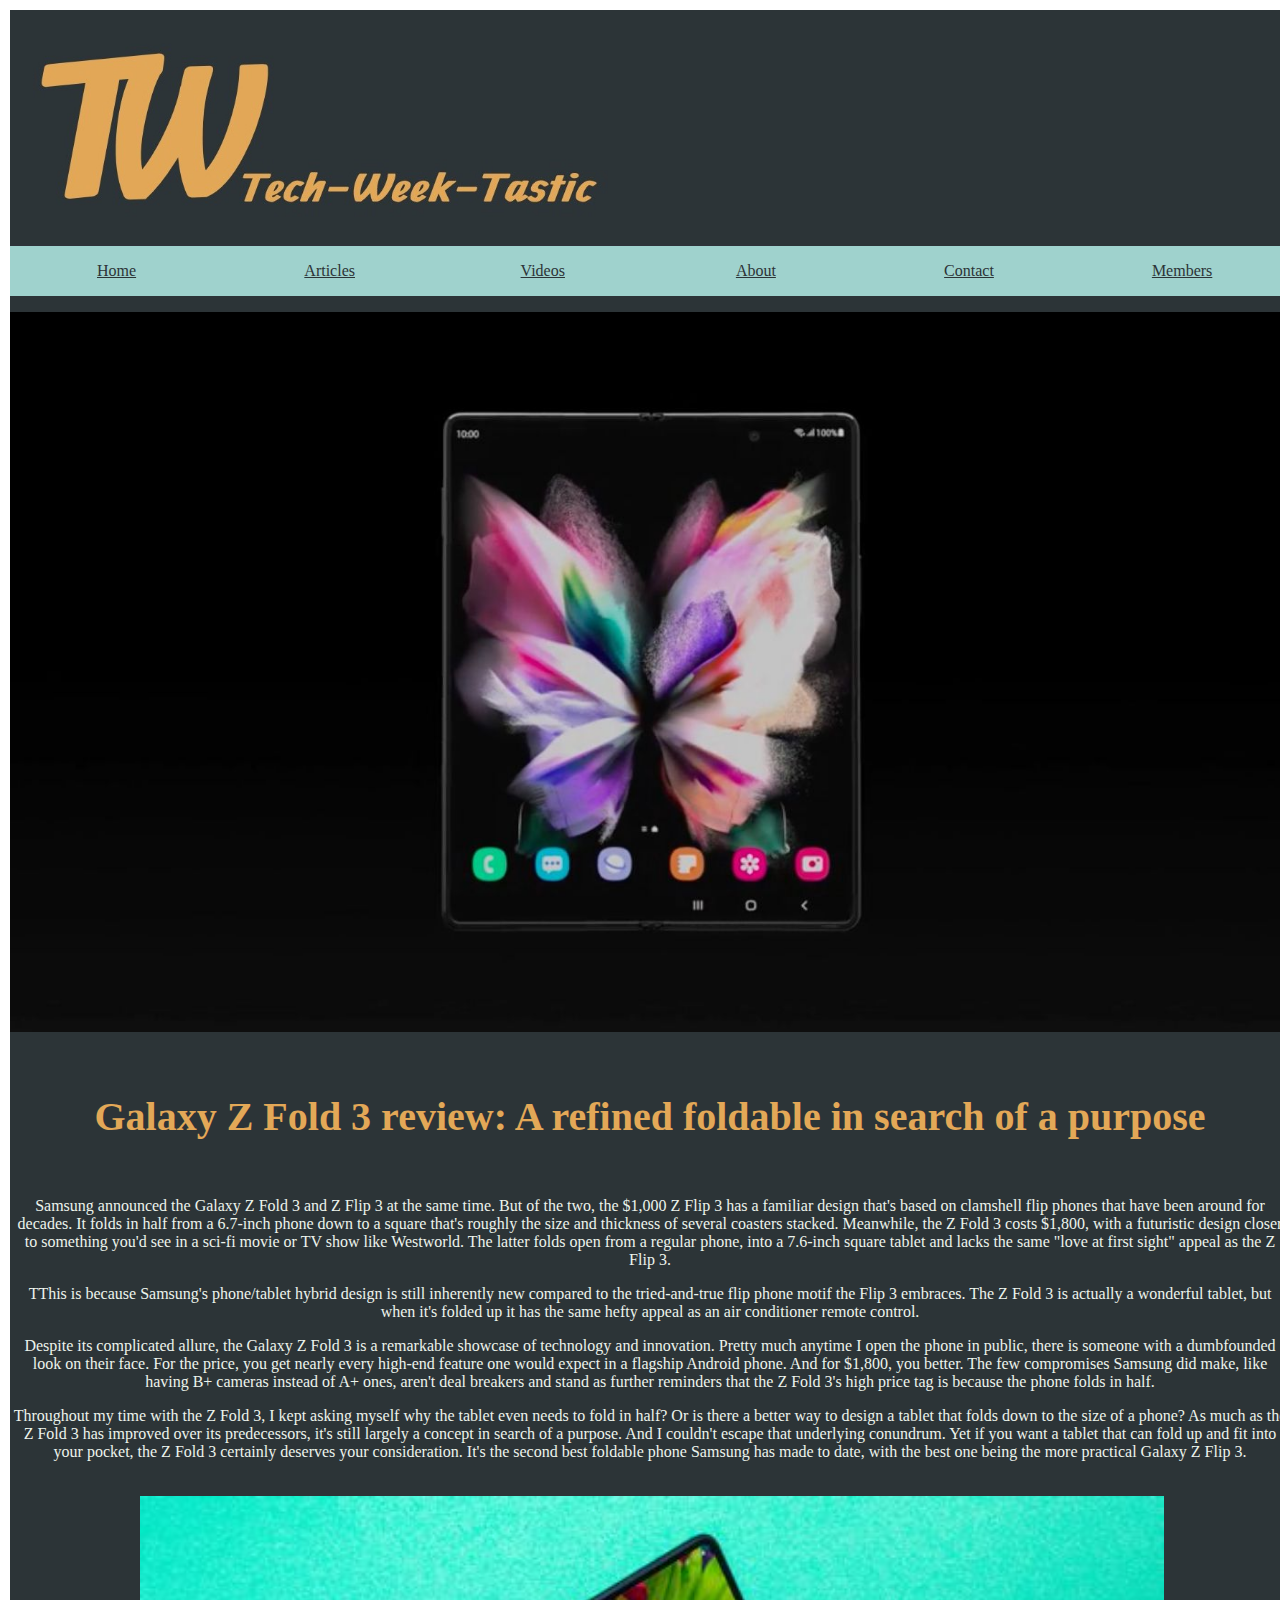
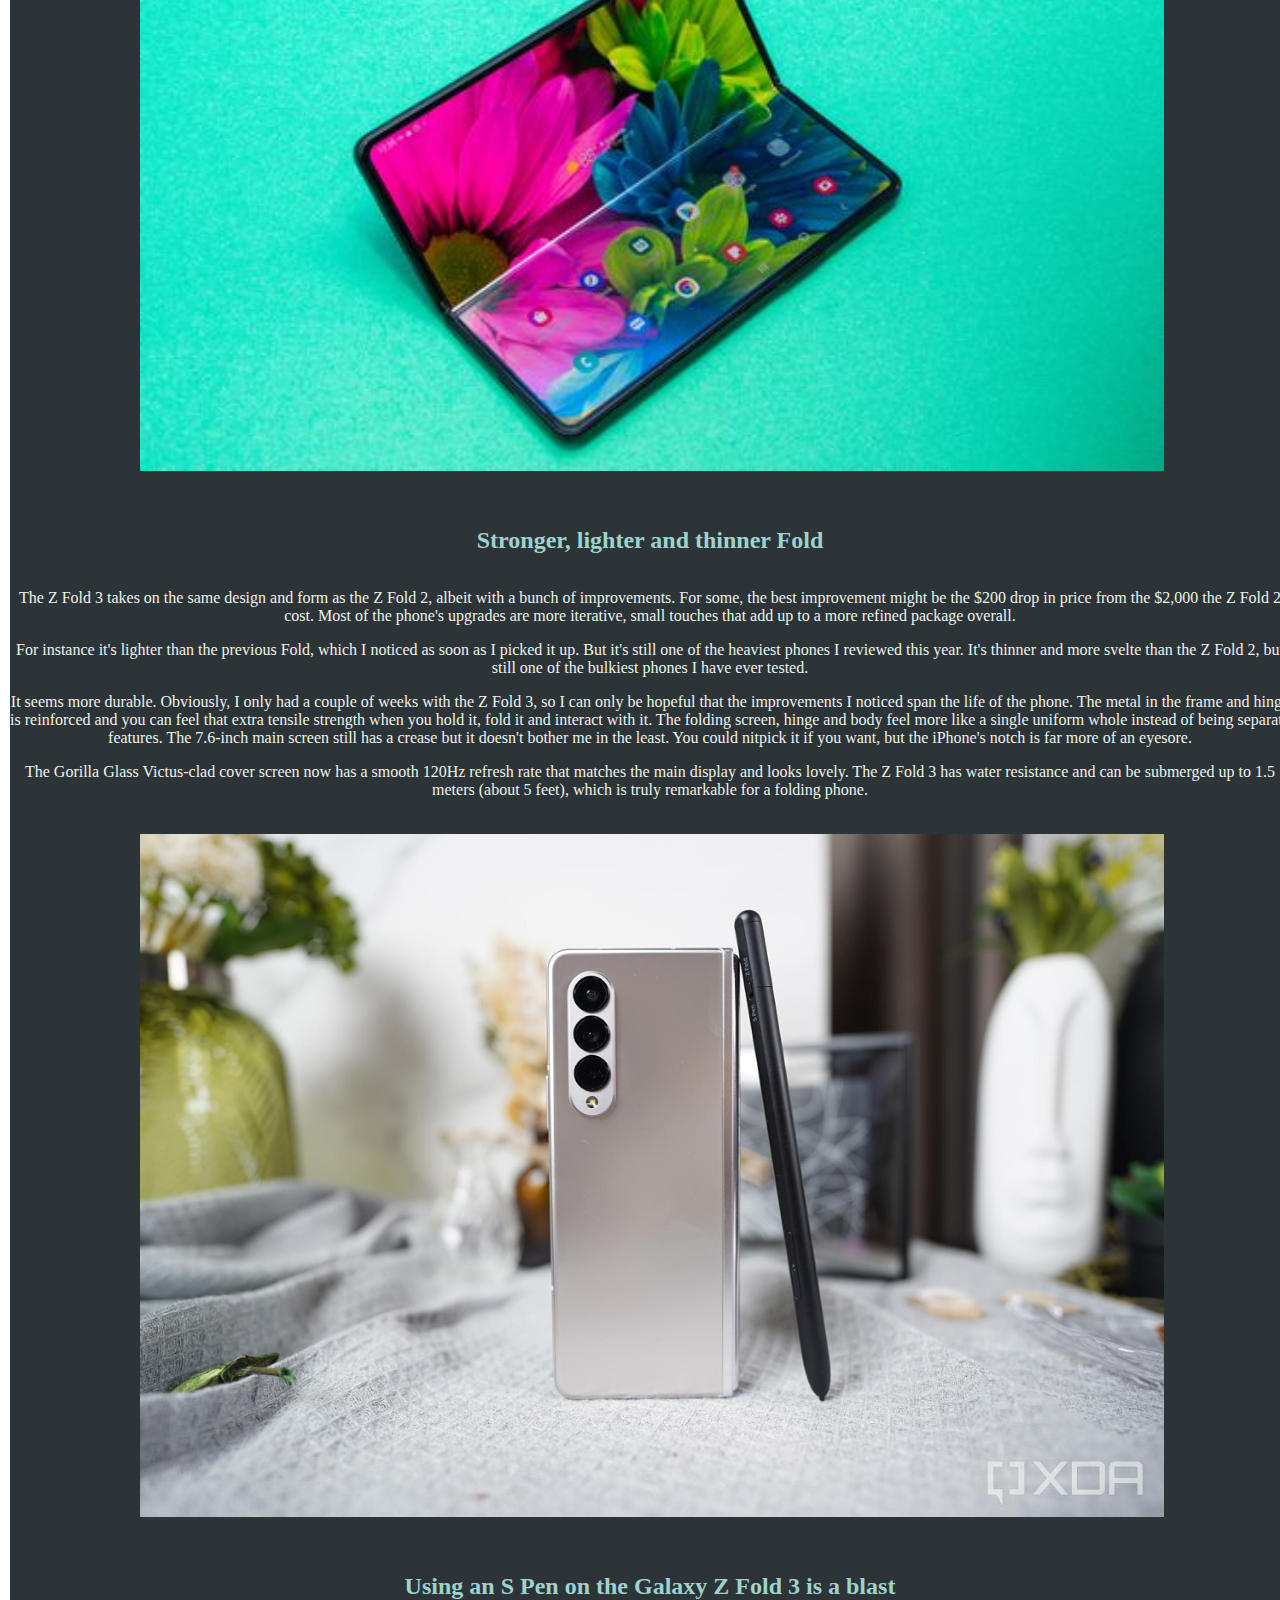
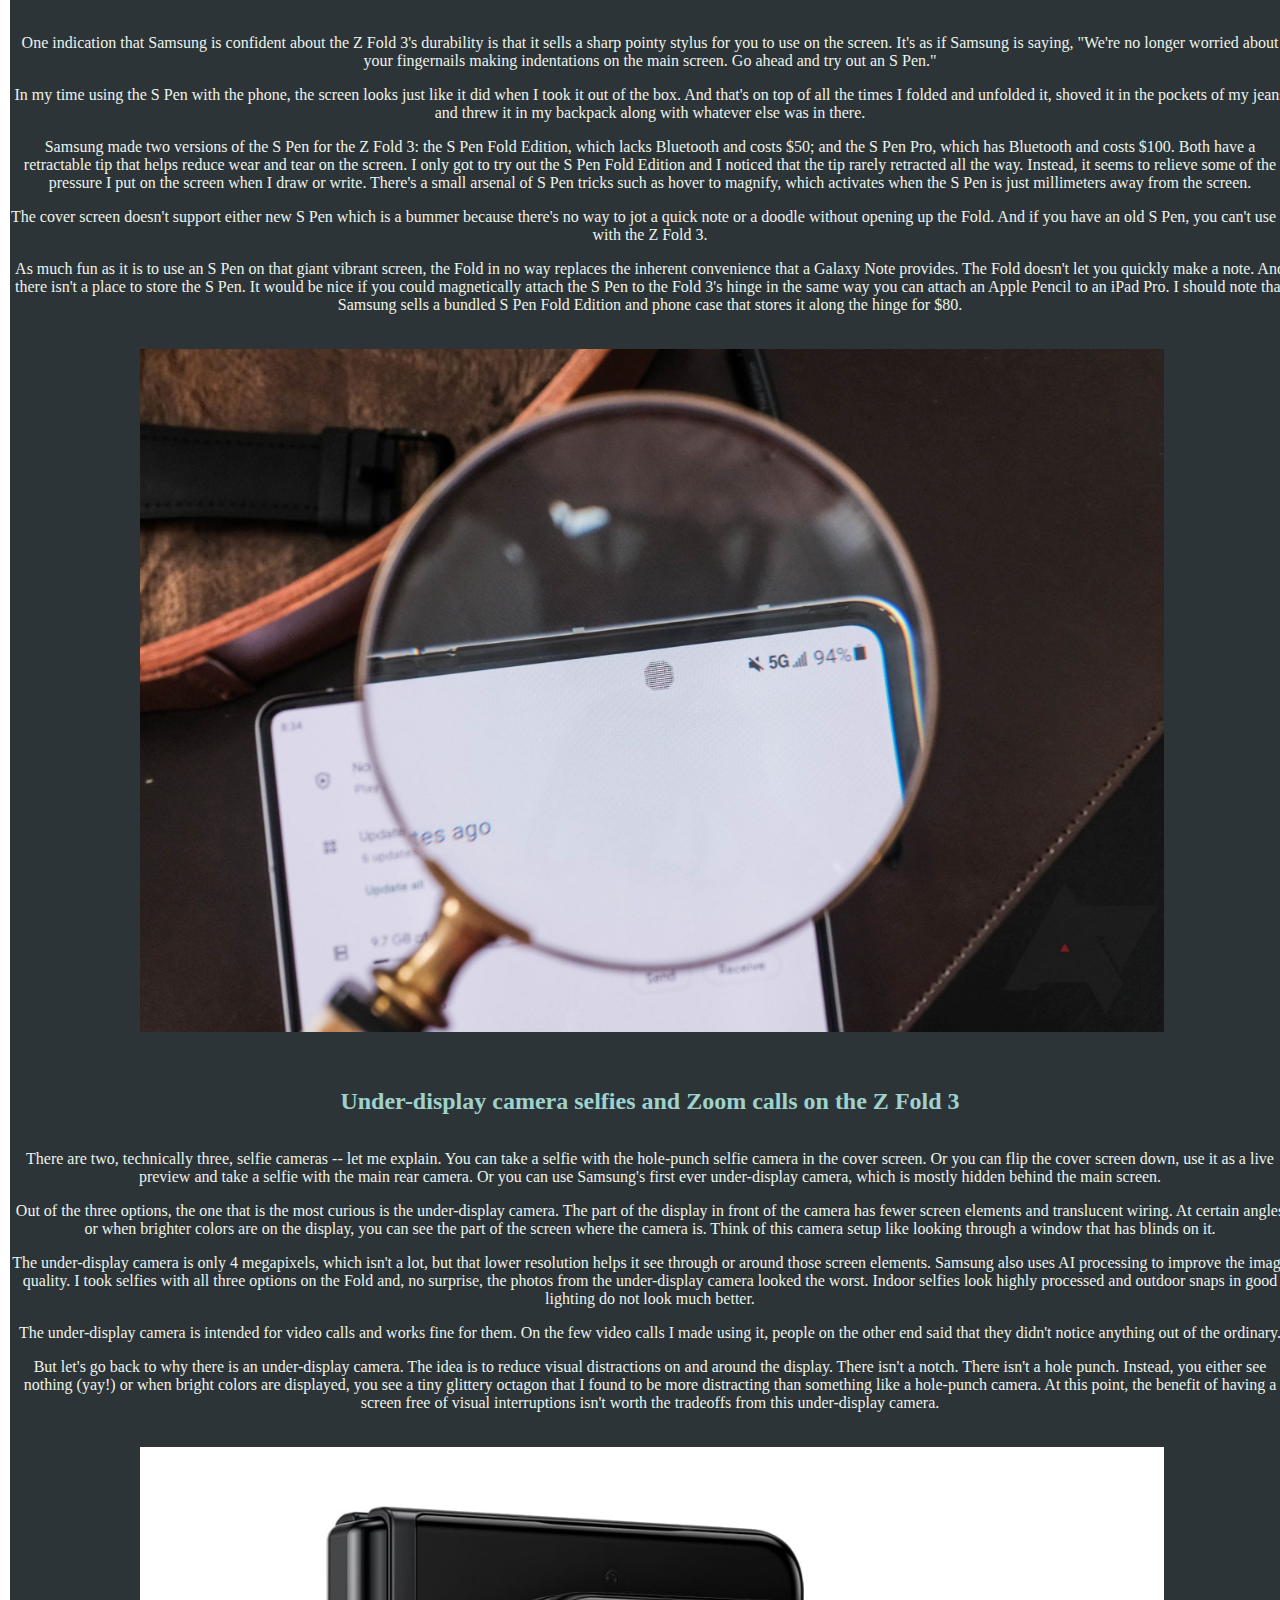
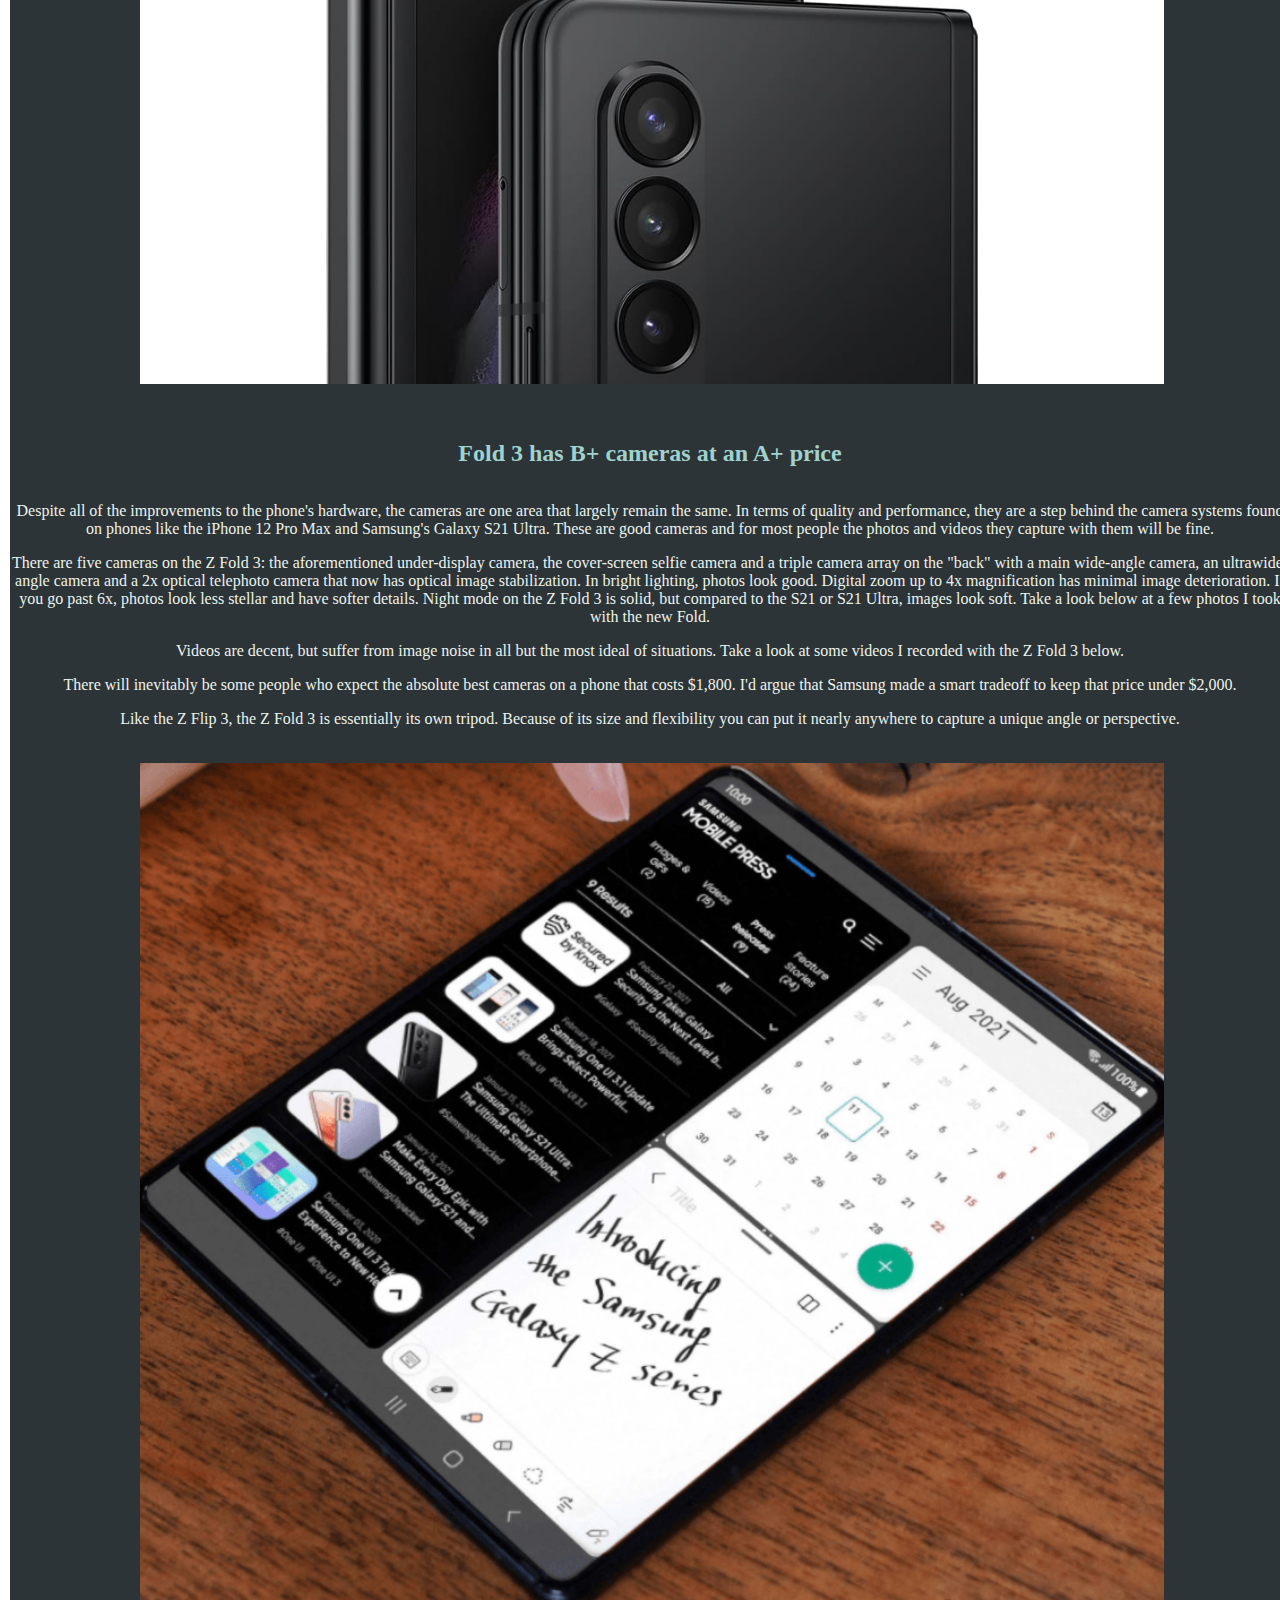
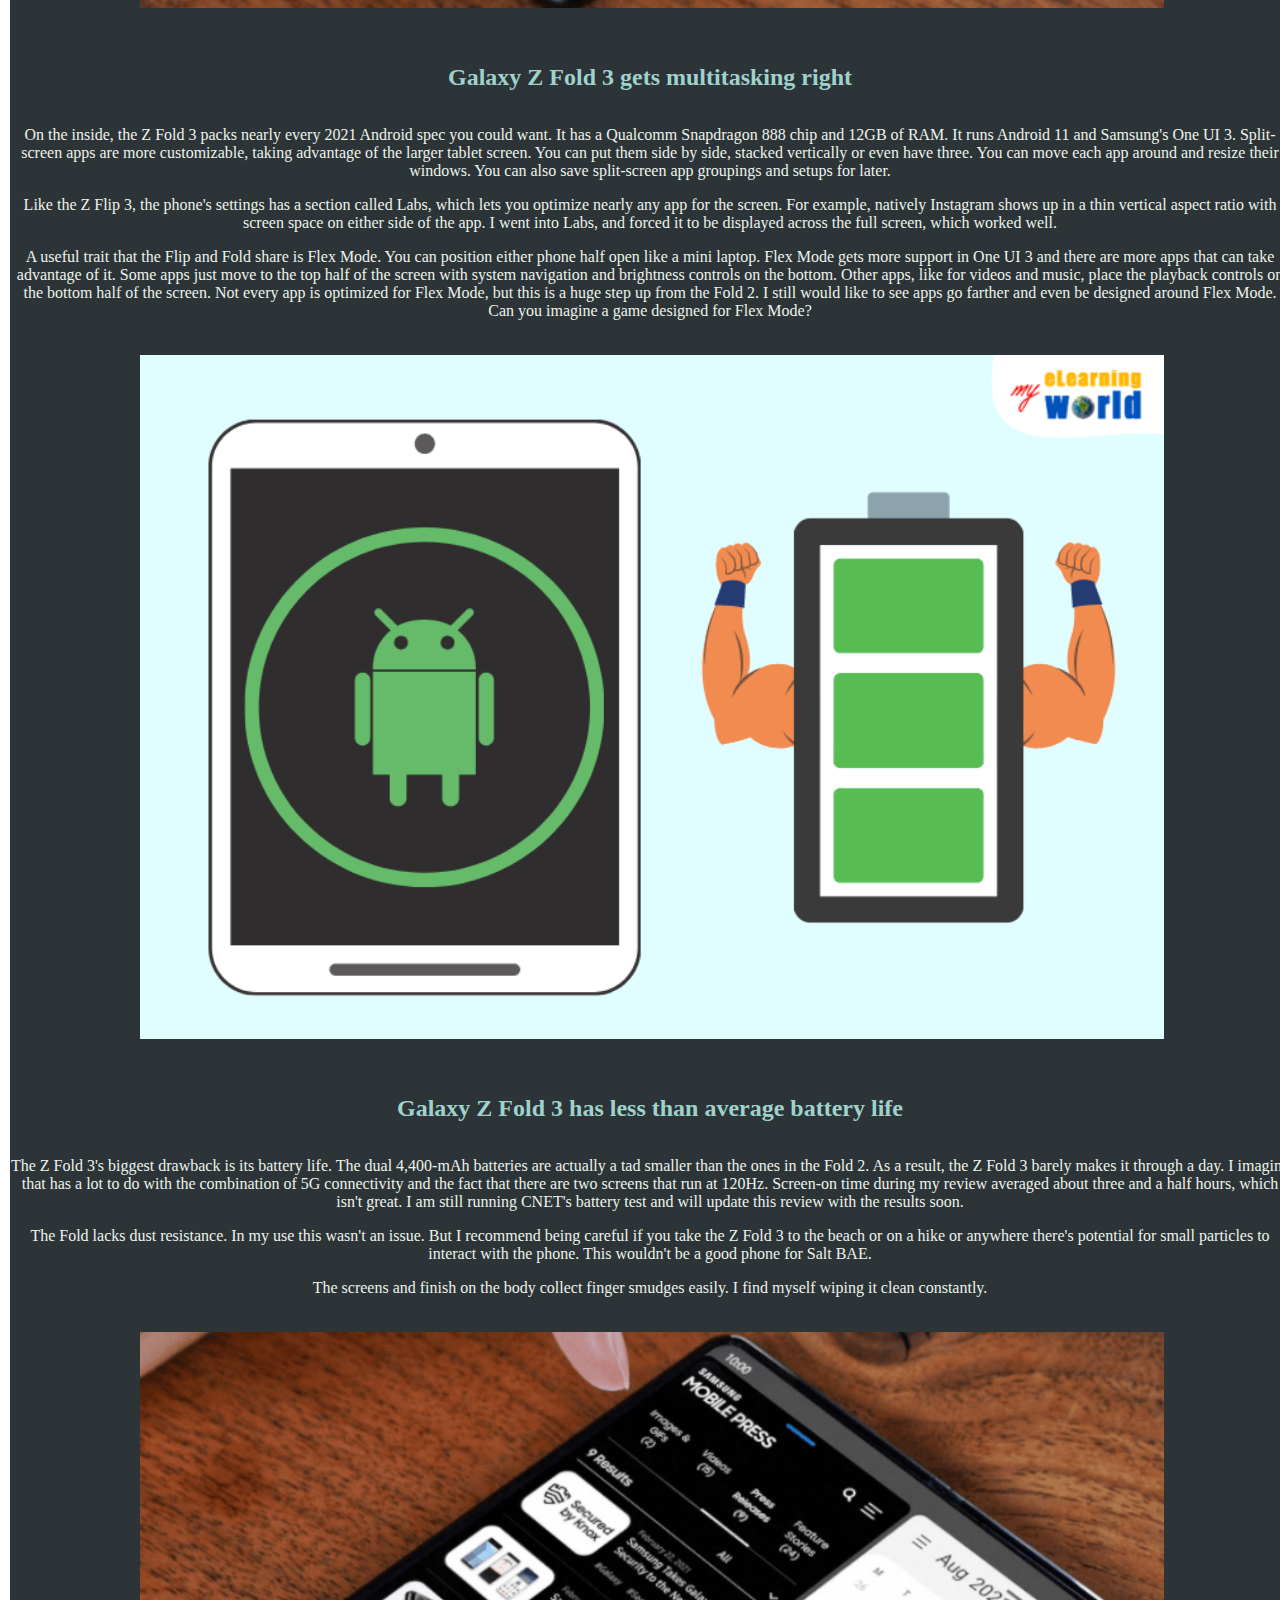
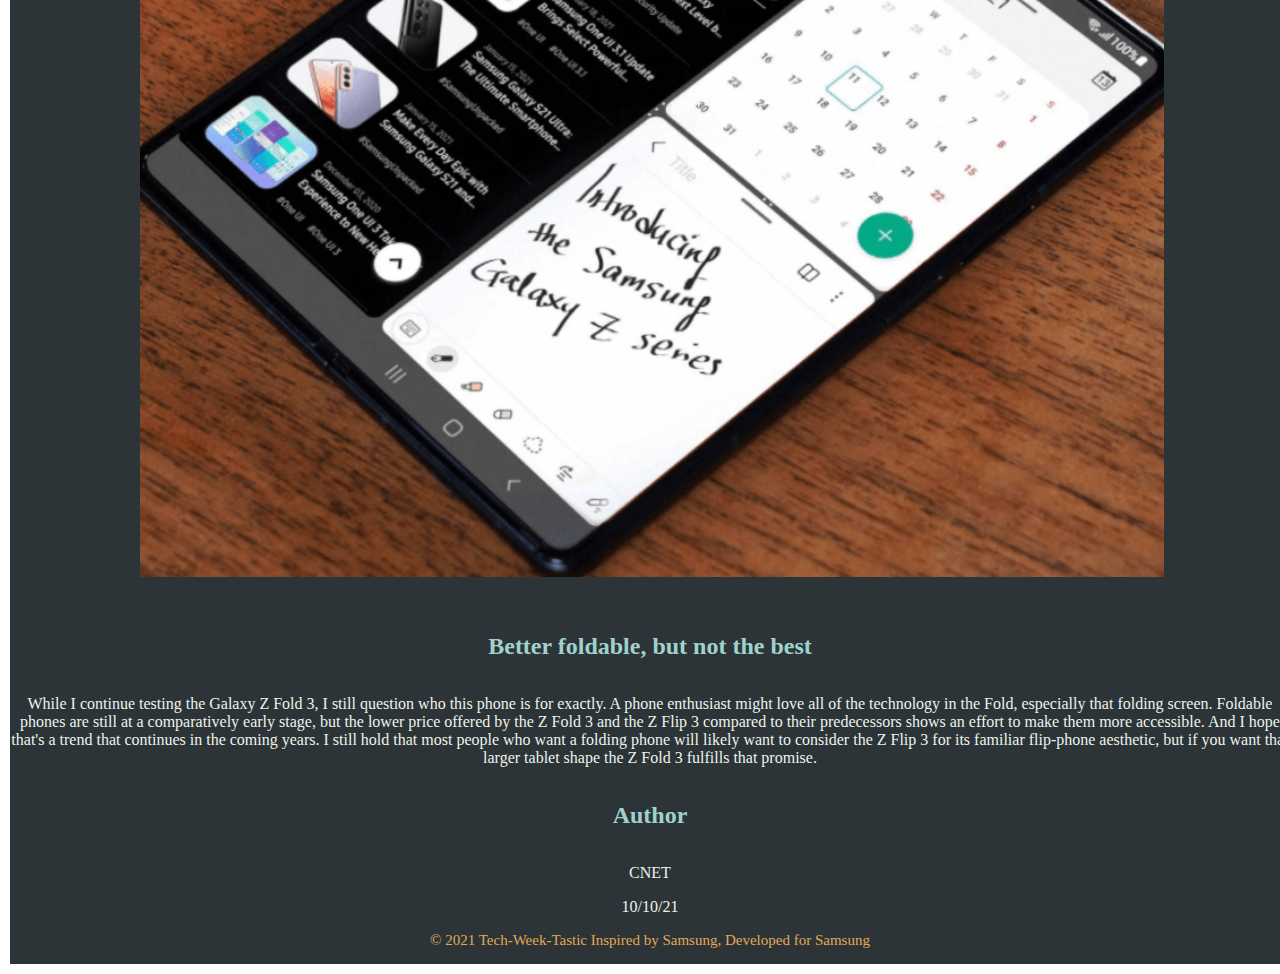
<file: Html/Article3.html>
<!DOCTYPE html>
<html>
   <head>
      <meta charset="utf-8">
      <meta name="viewport" content="width=device-width, initial-scale=1">
      <title>TechWT</title>
      <link rel="stylesheet" href="../Css/Article3.css">
      <link rel="stylesheet" href="../Css/slicknav.css">
      <script src="https://code.jquery.com/jquery-3.2.1.min.js"></script>
      <script src="../JavaScript/jquery.slicknav.min.js"></script>
      <script type="text/javascript">
         $(document).ready(function(){
         $('#nav_menu').slicknav({prependTo:"#mobile_menu"});
         });
      </script> 
   </head>
   <body>
      <div id="headimg">    
         <img  class="headingimg" src="../Images/Images/Logo21.jpg">
      </div>
      <nav id="mobile_menu"></nav>
      <nav id="nav_menu">
         <ul>
            <li><a href="../index.html" class="current">Home</a></li>
            <li>
               <a href="../Html/Articles.html" >Articles</a>
               <ul>
                  <li><a href="../Html/Article1.html ">Galaxy Z Flip 3</a></li>
                  <li><a href="../Html/Article2.html ">Galaxy Note 20 </a></li>
                  <li><a href="../Html/Article3.html ">Galaxy Z Fold </a></li>
                  <li><a href="../Html/Article4.html ">Galaxy S10 Plus</a></li>
                  <li><a href="../Html/Article5.html">Galaxy Watch 4</a></li>
               </ul>
            </li>
            <li><a href=../Html/Videos.html >Videos</a></li>
            <li><a href=../Html/About.html >About</a>
            <li><a href=../Html/ConatctPage.html >Contact</a></li>
            <li>
               <a href >Members</a>  
               <ul>
                  <li><a href=../Html/LogIn.html >Login</a></li>
                  <li><a href=../Html/SignUp.html >SignUp</a></li>
               </ul>
            </li>
         </ul>
      </nav>
      <main>
         <div id="article">
            <img  class="article" src="../Images/Images/galaxy%20z%20fold.jpg">
         </div>
         <div id="articleb2">
            <h1>Galaxy Z Fold 3 review: A refined foldable in search of a purpose</h1>
            <p>Samsung announced the Galaxy Z Fold 3 and Z Flip 3 at the same time. But of the two, the $1,000 Z Flip 3 has a familiar design that's based on clamshell flip phones that have been around for decades. It folds in half from a 6.7-inch phone down to a square that's roughly the size and thickness of several coasters stacked. Meanwhile, the Z Fold 3 costs $1,800, with a futuristic design closer to something you'd see in a sci-fi movie or TV show like Westworld. The latter folds open from a regular phone, into a 7.6-inch square tablet and lacks the same "love at first sight" appeal as the Z Flip 3.</p>
            <p>TThis is because Samsung's phone/tablet hybrid design is still inherently new compared to the tried-and-true flip phone motif the Flip 3 embraces. The Z Fold 3 is actually a wonderful tablet, but when it's folded up it has the same hefty appeal as an air conditioner remote control.</p>
            <p>Despite its complicated allure, the Galaxy Z Fold 3 is a remarkable showcase of technology and innovation. Pretty much anytime I open the phone in public, there is someone with a dumbfounded look on their face. For the price, you get nearly every high-end feature one would expect in a flagship Android phone. And for $1,800, you better. The few compromises Samsung did make, like having B+ cameras instead of A+ ones, aren't deal breakers and stand as further reminders that the Z Fold 3's high price tag is because the phone folds in half.</p>
            <p>Throughout my time with the Z Fold 3, I kept asking myself why the tablet even needs to fold in half? Or is there a better way to design a tablet that folds down to the size of a phone? As much as the Z Fold 3 has improved over its predecessors, it's still largely a concept in search of a purpose. And I couldn't escape that underlying conundrum. Yet if you want a tablet that can fold up and fit into your pocket, the Z Fold 3 certainly deserves your consideration. It's the second best foldable phone Samsung has made to date, with the best one being the more practical Galaxy Z Flip 3.</p>
            <h2><img src="../Images/Images/samsung-z-fold-3-cnet-review-2021-28.jpg">Stronger, lighter and thinner Fold</h2>
            <p>The Z Fold 3 takes on the same design and form as the Z Fold 2, albeit with a bunch of improvements. For some, the best improvement might be the $200 drop in price from the $2,000 the Z Fold 2 cost. Most of the phone's upgrades are more iterative, small touches that add up to a more refined package overall. </p>
            <p>For instance it's lighter than the previous Fold, which I noticed as soon as I picked it up. But it's still one of the heaviest phones I reviewed this year. It's thinner and more svelte than the Z Fold 2, but still one of the bulkiest phones I have ever tested.</p>
            <p>It seems more durable. Obviously, I only had a couple of weeks with the Z Fold 3, so I can only be hopeful that the improvements I noticed span the life of the phone. The metal in the frame and hinge is reinforced and you can feel that extra tensile strength when you hold it, fold it and interact with it. The folding screen, hinge and body feel more like a single uniform whole instead of being separate features. The 7.6-inch main screen still has a crease but it doesn't bother me in the least. You could nitpick it if you want, but the iPhone's notch is far more of an eyesore.</p>
            <p>The Gorilla Glass Victus-clad cover screen now has a smooth 120Hz refresh rate that matches the main display and looks lovely. The Z Fold 3 has water resistance and can be submerged up to 1.5 meters (about 5 feet), which is truly remarkable for a folding phone.</p>
            <h2><img src="../Images/Images/Samsung-Galaxy-Z-Fold-3-with-S-Pen-Pro-111233ssxx5552345.jpg">Using an S Pen on the Galaxy Z Fold 3 is a blast</h2>
            <p>One indication that Samsung is confident about the Z Fold 3's durability is that it sells a sharp pointy stylus for you to use on the screen. It's as if Samsung is saying, "We're no longer worried about your fingernails making indentations on the main screen. Go ahead and try out an S Pen."</p>
            <p>In my time using the S Pen with the phone, the screen looks just like it did when I took it out of the box. And that's on top of all the times I folded and unfolded it, shoved it in the pockets of my jeans and threw it in my backpack along with whatever else was in there.</p>
            <p>Samsung made two versions of the S Pen for the Z Fold 3: the S Pen Fold Edition, which lacks Bluetooth and costs $50; and the S Pen Pro, which has Bluetooth and costs $100. Both have a retractable tip that helps reduce wear and tear on the screen. I only got to try out the S Pen Fold Edition and I noticed that the tip rarely retracted all the way. Instead, it seems to relieve some of the pressure I put on the screen when I draw or write. There's a small arsenal of S Pen tricks such as hover to magnify, which activates when the S Pen is just millimeters away from the screen.</p>
            <p>The cover screen doesn't support either new S Pen which is a bummer because there's no way to jot a quick note or a doodle without opening up the Fold. And if you have an old S Pen, you can't use it with the Z Fold 3.</p>
            <p>As much fun as it is to use an S Pen on that giant vibrant screen, the Fold in no way replaces the inherent convenience that a Galaxy Note provides. The Fold doesn't let you quickly make a note. And there isn't a place to store the S Pen. It would be nice if you could magnetically attach the S Pen to the Fold 3's hinge in the same way you can attach an Apple Pencil to an iPad Pro. I should note that Samsung sells a bundled S Pen Fold Edition and phone case that stores it along the hinge for $80.</p>
            <h2><img src="../Images/Images/Z-Fold3-%20front%20camera.jpg">Under-display camera selfies and Zoom calls on the Z Fold 3</h2>
            <p>There are two, technically three, selfie cameras -- let me explain. You can take a selfie with the hole-punch selfie camera in the cover screen. Or you can flip the cover screen down, use it as a live preview and take a selfie with the main rear camera. Or you can use Samsung's first ever under-display camera, which is mostly hidden behind the main screen.</p>
            <p>Out of the three options, the one that is the most curious is the under-display camera. The part of the display in front of the camera has fewer screen elements and translucent wiring. At certain angles or when brighter colors are on the display, you can see the part of the screen where the camera is. Think of this camera setup like looking through a window that has blinds on it.</p>
            <p>The under-display camera is only 4 megapixels, which isn't a lot, but that lower resolution helps it see through or around those screen elements. Samsung also uses AI processing to improve the image quality. I took selfies with all three options on the Fold and, no surprise, the photos from the under-display camera looked the worst. Indoor selfies look highly processed and outdoor snaps in good lighting do not look much better.</p>
            <p>The under-display camera is intended for video calls and works fine for them. On the few video calls I made using it, people on the other end said that they didn't notice anything out of the ordinary.</p>
            <p>But let's go back to why there is an under-display camera. The idea is to reduce visual distractions on and around the display. There isn't a notch. There isn't a hole punch. Instead, you either see nothing (yay!) or when bright colors are displayed, you see a tiny glittery octagon that I found to be more distracting than something like a hole-punch camera. At this point, the benefit of having a screen free of visual interruptions isn't worth the tradeoffs from this under-display camera.</p>
            <h2><img src="../Images/Images/galaxy-z-fold3-5g-share-image.jpg"> Fold 3 has B+ cameras at an A+ price</h2>
            <p>Despite all of the improvements to the phone's hardware, the cameras are one area that largely remain the same. In terms of quality and performance, they are a step behind the camera systems found on phones like the iPhone 12 Pro Max and Samsung's Galaxy S21 Ultra. These are good cameras and for most people the photos and videos they capture with them will be fine. </p>
            <p>There are five cameras on the Z Fold 3: the aforementioned under-display camera, the cover-screen selfie camera and a triple camera array on the "back" with a main wide-angle camera, an ultrawide-angle camera and a 2x optical telephoto camera that now has optical image stabilization. In bright lighting, photos look good. Digital zoom up to 4x magnification has minimal image deterioration. If you go past 6x, photos look less stellar and have softer details. Night mode on the Z Fold 3 is solid, but compared to the S21 or S21 Ultra, images look soft. Take a look below at a few photos I took with the new Fold.</p>
            <p>Videos are decent, but suffer from image noise in all but the most ideal of situations. Take a look at some videos I recorded with the Z Fold 3 below.</p>
            <p>There will inevitably be some people who expect the absolute best cameras on a phone that costs $1,800. I'd argue that Samsung made a smart tradeoff to keep that price under $2,000.</p>
            <p>Like the Z Flip 3, the Z Fold 3 is essentially its own tripod. Because of its size and flexibility you can put it nearly anywhere to capture a unique angle or perspective.</p>
            <h2><img src="../Images/Images/multi.png">Galaxy Z Fold 3 gets multitasking right</h2>
            <p>On the inside, the Z Fold 3 packs nearly every 2021 Android spec you could want. It has a Qualcomm Snapdragon 888 chip and 12GB of RAM. It runs Android 11 and Samsung's One UI 3. Split-screen apps are more customizable, taking advantage of the larger tablet screen. You can put them side by side, stacked vertically or even have three. You can move each app around and resize their windows. You can also save split-screen app groupings and setups for later.</p>
            <p>Like the Z Flip 3, the phone's settings has a section called Labs, which lets you optimize nearly any app for the screen. For example, natively Instagram shows up in a thin vertical aspect ratio with screen space on either side of the app. I went into Labs, and forced it to be displayed across the full screen, which worked well.</p>
            <p>A useful trait that the Flip and Fold share is Flex Mode. You can position either phone half open like a mini laptop. Flex Mode gets more support in One UI 3 and there are more apps that can take advantage of it. Some apps just move to the top half of the screen with system navigation and brightness controls on the bottom. Other apps, like for videos and music, place the playback controls on the bottom half of the screen. Not every app is optimized for Flex Mode, but this is a huge step up from the Fold 2. I still would like to see apps go farther and even be designed around Flex Mode. Can you imagine a game designed for Flex Mode?</p>
            <h2><img src="../Images/Images/Featured-Battery-Life.png">Galaxy Z Fold 3 has less than average battery life</h2>
            <p>The Z Fold 3's biggest drawback is its battery life. The dual 4,400-mAh batteries are actually a tad smaller than the ones in the Fold 2. As a result, the Z Fold 3 barely makes it through a day. I imagine that has a lot to do with the combination of 5G connectivity and the fact that there are two screens that run at 120Hz. Screen-on time during my review averaged about three and a half hours, which isn't great. I am still running CNET's battery test and will update this review with the results soon.</p>
            <p>The Fold lacks dust resistance. In my use this wasn't an issue. But I recommend being careful if you take the Z Fold 3 to the beach or on a hike or anywhere there's potential for small particles to interact with the phone. This wouldn't be a good phone for Salt BAE.</p>
            <p>The screens and finish on the body collect finger smudges easily. I find myself wiping it clean constantly.</p>
            <h2><img src="../Images/Images/multi.png">Better foldable, but not the best</h2>
            <p>While I continue testing the Galaxy Z Fold 3, I still question who this phone is for exactly. A phone enthusiast might love all of the technology in the Fold, especially that folding screen. Foldable phones are still at a comparatively early stage, but the lower price offered by the Z Fold 3 and the Z Flip 3 compared to their predecessors shows an effort to make them more accessible. And I hope that's a trend that continues in the coming years. I still hold that most people who want a folding phone will likely want to consider the Z Flip 3 for its familiar flip-phone aesthetic, but if you want that larger tablet shape the Z Fold 3 fulfills that promise.</p>
            <h2>Author</h2>
            <p>CNET</p>
            <p>10/10/21</p>
         </div>
         <footer2 >
            <p>&copy; 2021 Tech-Week-Tastic Inspired by Samsung, Developed for Samsung</p>
         </footer2>
      </main>
   </body>
</html>
</file>
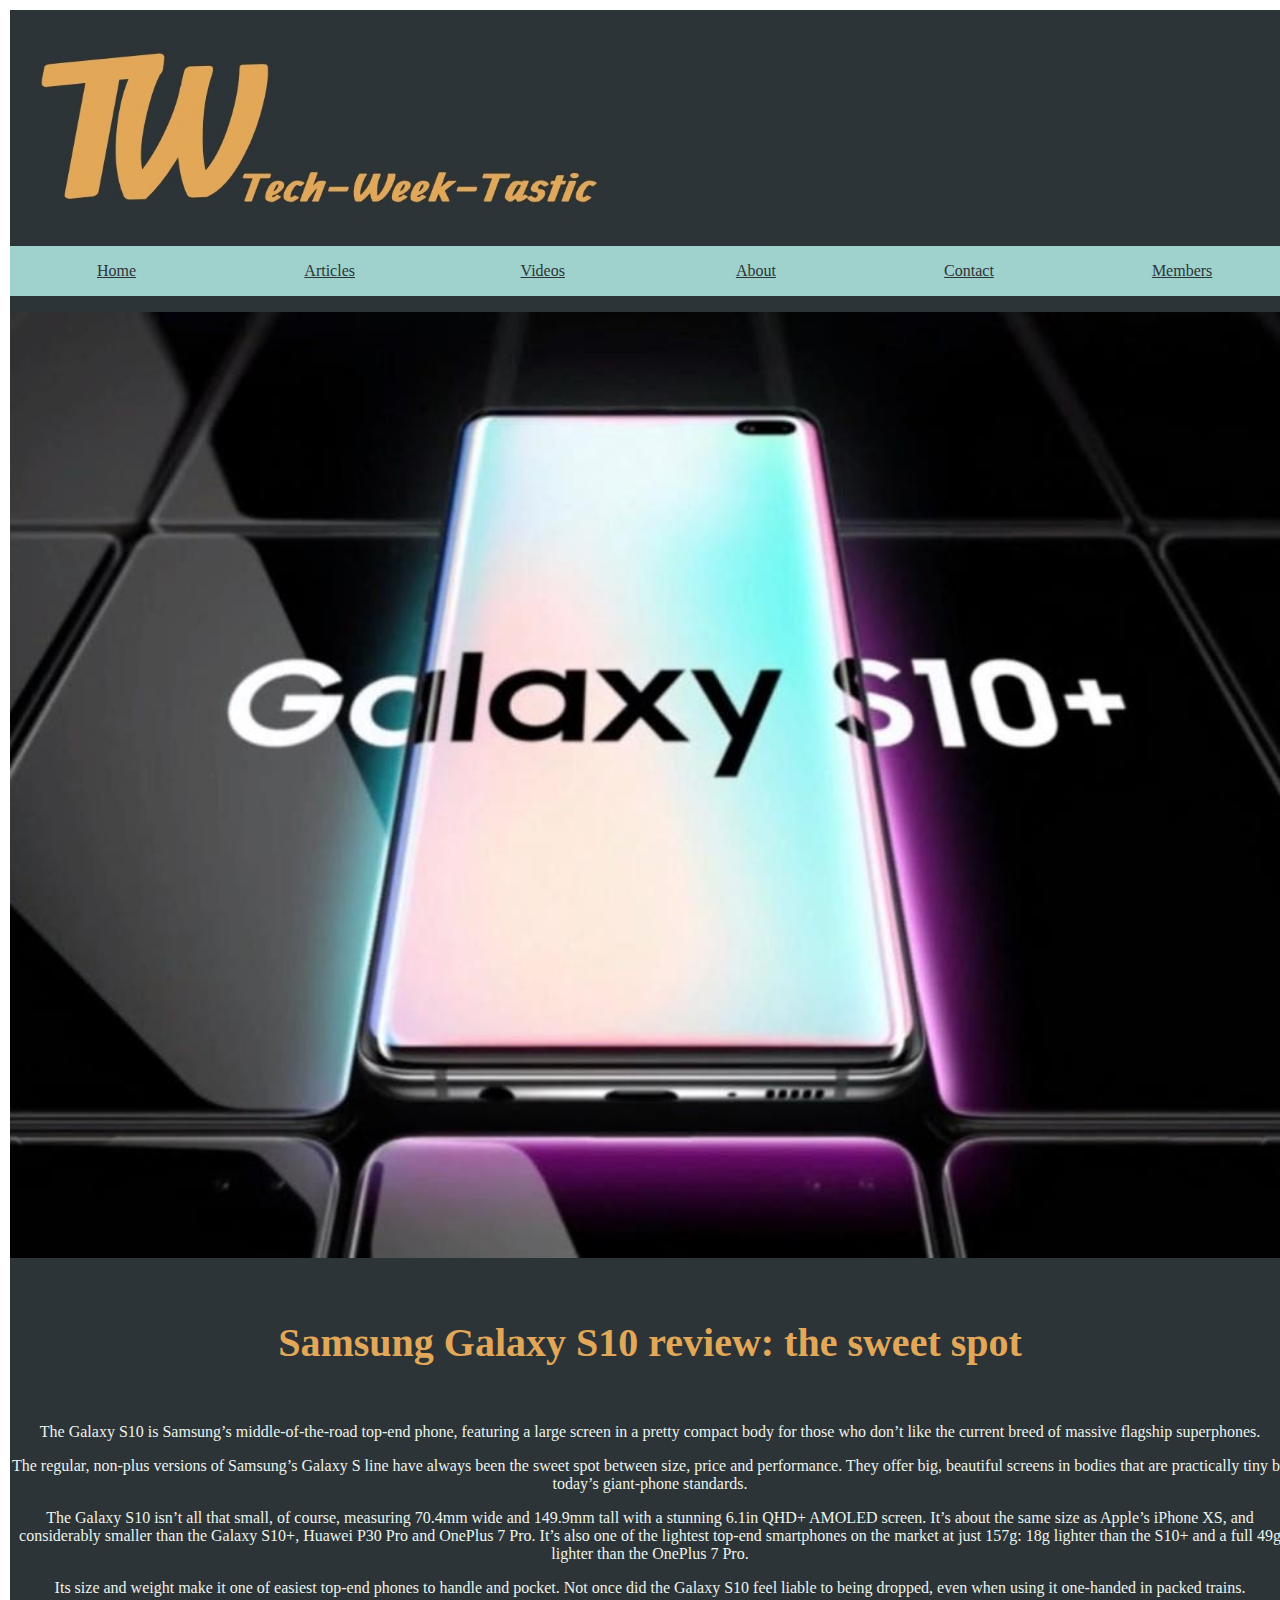
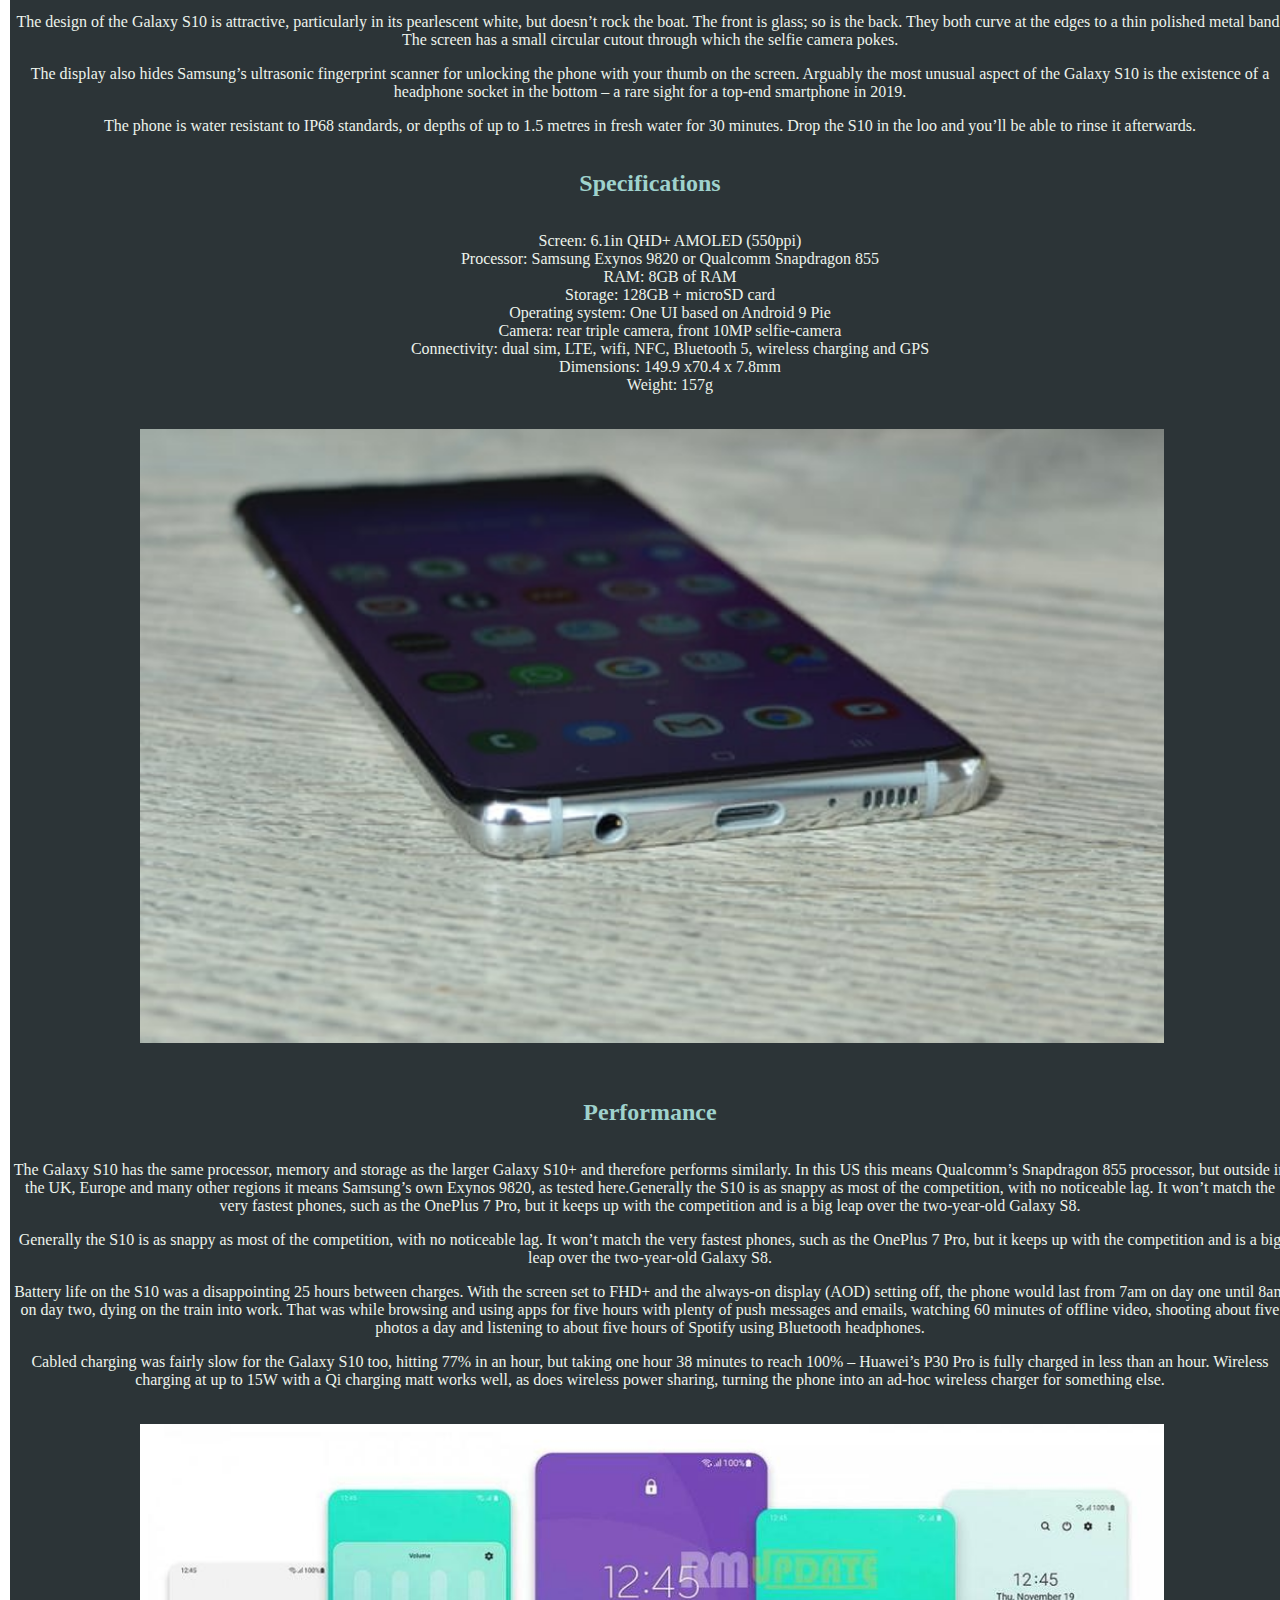
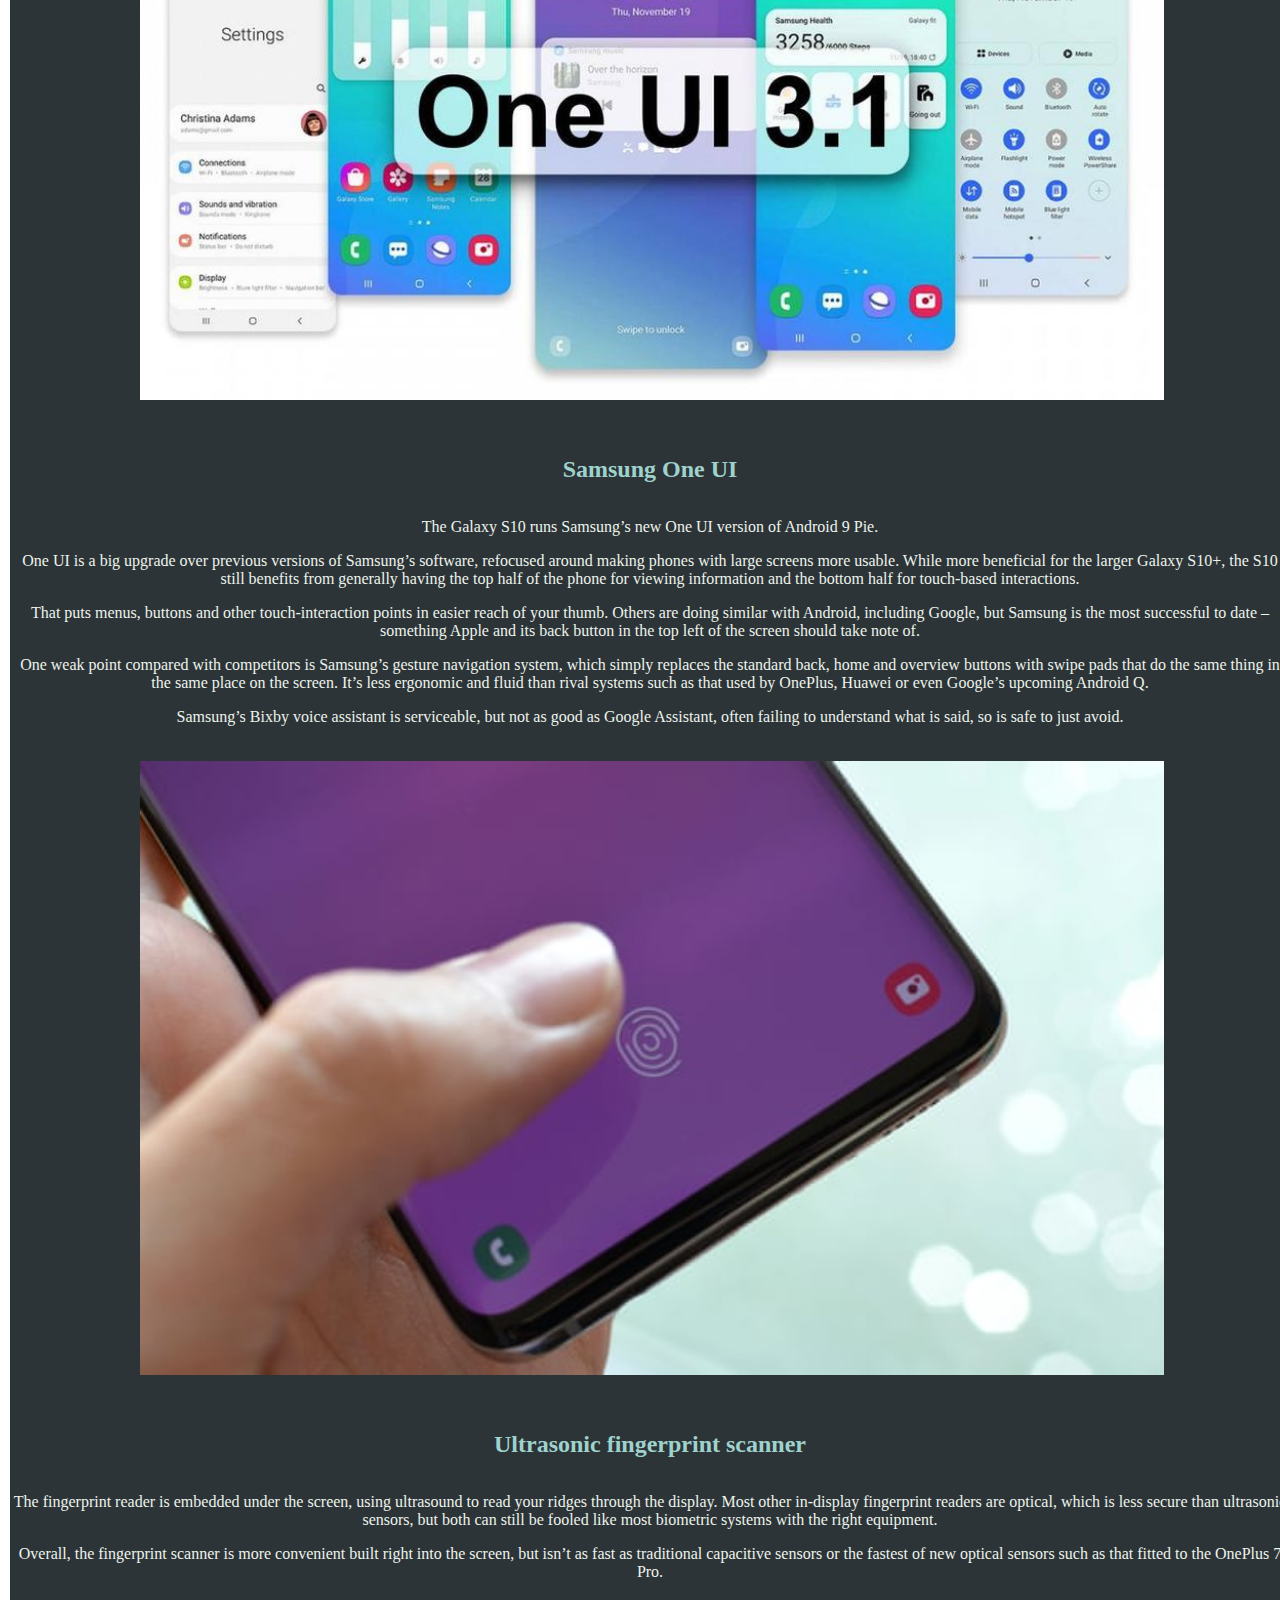
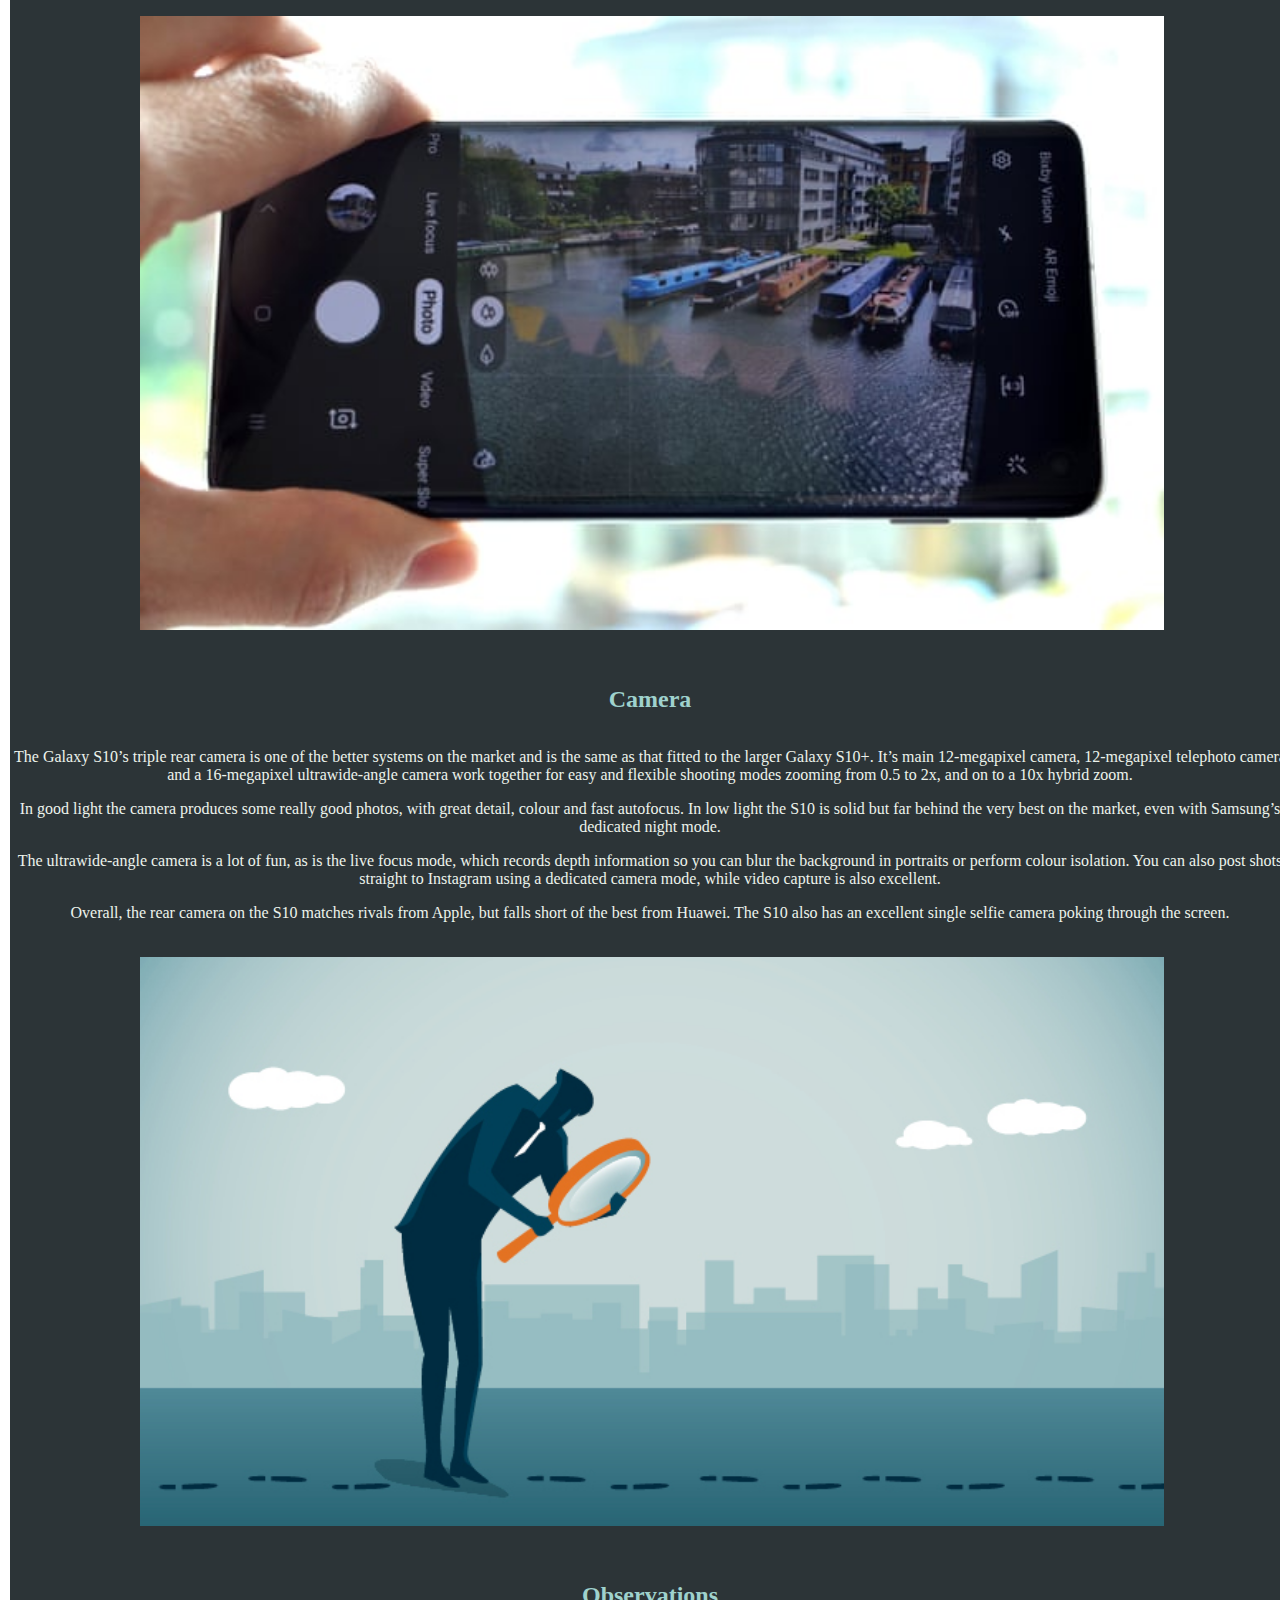
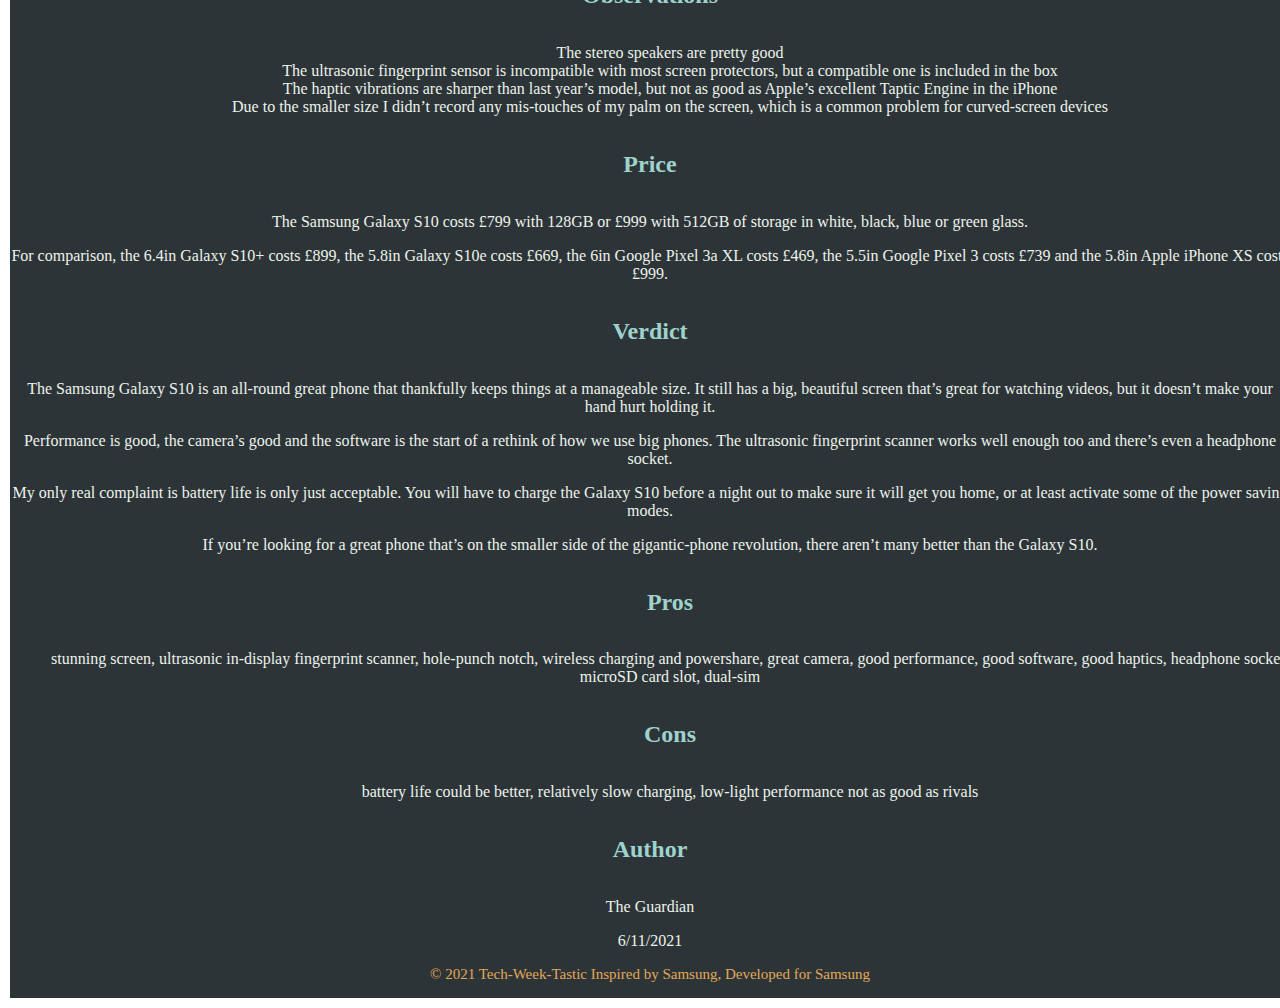
<file: Html/Article4.html>
<!DOCTYPE html>
<html>
   <head>
      <meta charset="utf-8">
      <meta name="viewport" content="width=device-width, initial-scale=1">
      <title>TechWT</title>
      <link rel="stylesheet" href="../Css/Article4.css">
      <link rel="stylesheet" href="../Css/slicknav.css">
      <script src="https://code.jquery.com/jquery-3.2.1.min.js"></script>
      <script src="../JavaScript/jquery.slicknav.min.js"></script>
      <script type="text/javascript">
         $(document).ready(function(){
         $('#nav_menu').slicknav({prependTo:"#mobile_menu"});
         });
      </script> 
   </head>
   <div id="headimg">    
      <img  class="headingimg" src="../Images/Images/Logo21.jpg">
   </div>
   <nav id="mobile_menu"></nav>
   <nav id="nav_menu">
      <ul>
         <li><a href="../index.html" class="current">Home</a></li>
         <li>
            <a href="../Html/Articles.html" >Articles</a>
            <ul>
               <li><a href="../Html/Article1.html ">Galaxy Z Flip 3</a></li>
               <li><a href="../Html/Article2.html ">Galaxy Note 20 </a></li>
               <li><a href="../Html/Article3.html ">Galaxy Z Fold </a></li>
               <li><a href="../Html/Article4.html ">Galaxy S10 Plus</a></li>
               <li><a href="../Html/Article5.html">Galaxy Watch 4</a></li>
            </ul>
         </li>
         <li><a href=../Html/Videos.html >Videos</a></li>
         <li><a href=../Html/About.html >About</a>
         <li><a href=../Html/ConatctPage.html >Contact</a></li>
         <li>
            <a href >Members</a>  
            <ul>
               <li><a href=../Html/LogIn.html >Login</a></li>
               <li><a href=../Html/SignUp.html >SignUp</a></li>
            </ul>
         </li>
      </ul>
   </nav>
   <main>
      <div id="article">
         <img  class="article" src="../Images/Images/samsung-galaxy-s10-%20+.jpg">
      </div>
      <div id="articleb2">
         <h1>Samsung Galaxy S10 review: the sweet spot</h1>
         <p>The Galaxy S10 is Samsung’s middle-of-the-road top-end phone, featuring a large screen in a pretty compact body for those who don’t like the current breed of massive flagship superphones.</p>
         <p>The regular, non-plus versions of Samsung’s Galaxy S line have always been the sweet spot between size, price and performance. They offer big, beautiful screens in bodies that are practically tiny by today’s giant-phone standards.</p>
         <p>The Galaxy S10 isn’t all that small, of course, measuring 70.4mm wide and 149.9mm tall with a stunning 6.1in QHD+ AMOLED screen. It’s about the same size as Apple’s iPhone XS, and considerably smaller than the Galaxy S10+, Huawei P30 Pro and OnePlus 7 Pro. It’s also one of the lightest top-end smartphones on the market at just 157g: 18g lighter than the S10+ and a full 49g lighter than the OnePlus 7 Pro.</p>
         <p>Its size and weight make it one of easiest top-end phones to handle and pocket. Not once did the Galaxy S10 feel liable to being dropped, even when using it one-handed in packed trains.</p>
         <p>The design of the Galaxy S10 is attractive, particularly in its pearlescent white, but doesn’t rock the boat. The front is glass; so is the back. They both curve at the edges to a thin polished metal band. The screen has a small circular cutout through which the selfie camera pokes.</p>
         <p>The display also hides Samsung’s ultrasonic fingerprint scanner for unlocking the phone with your thumb on the screen. Arguably the most unusual aspect of the Galaxy S10 is the existence of a headphone socket in the bottom – a rare sight for a top-end smartphone in 2019.</p>
         <p>The phone is water resistant to IP68 standards, or depths of up to 1.5 metres in fresh water for 30 minutes. Drop the S10 in the loo and you’ll be able to rinse it afterwards.</p>
         <h2>Specifications</h2>
         <ul>
            <li>Screen: 6.1in QHD+ AMOLED (550ppi)</li>
            <li>Processor: Samsung Exynos 9820 or Qualcomm Snapdragon 855</li>
            <li>RAM: 8GB of RAM</li>
            <li>Storage: 128GB + microSD card</li>
            <li>Operating system: One UI based on Android 9 Pie</li>
            <li>Camera: rear triple camera, front 10MP selfie-camera</li>
            <li>Connectivity: dual sim, LTE, wifi, NFC, Bluetooth 5, wireless charging and GPS</li>
            <li>Dimensions: 149.9 x70.4 x 7.8mm</li>
            <li>Weight: 157g</li>
         </ul>
         <h2><img src="../Images/Images/3088.jpg">Performance</h2>
         <p>The Galaxy S10 has the same processor, memory and storage as the larger Galaxy S10+ and therefore performs similarly. In this US this means Qualcomm’s Snapdragon 855 processor, but outside in the UK, Europe and many other regions it means Samsung’s own Exynos 9820, as tested here.Generally the S10 is as snappy as most of the competition, with no noticeable lag. It won’t match the very fastest phones, such as the OnePlus 7 Pro, but it keeps up with the competition and is a big leap over the two-year-old Galaxy S8.</p>
         <p>Generally the S10 is as snappy as most of the competition, with no noticeable lag. It won’t match the very fastest phones, such as the OnePlus 7 Pro, but it keeps up with the competition and is a big leap over the two-year-old Galaxy S8.</p>
         <p>Battery life on the S10 was a disappointing 25 hours between charges. With the screen set to FHD+ and the always-on display (AOD) setting off, the phone would last from 7am on day one until 8am on day two, dying on the train into work. That was while browsing and using apps for five hours with plenty of push messages and emails, watching 60 minutes of offline video, shooting about five photos a day and listening to about five hours of Spotify using Bluetooth headphones.</p>
         <p>Cabled charging was fairly slow for the Galaxy S10 too, hitting 77% in an hour, but taking one hour 38 minutes to reach 100% – Huawei’s P30 Pro is fully charged in less than an hour. Wireless charging at up to 15W with a Qi charging matt works well, as does wireless power sharing, turning the phone into an ad-hoc wireless charger for something else.</p>
         <h2><img src="../Images/Images/1ui">Samsung One UI</h2>
         <p>The Galaxy S10 runs Samsung’s new One UI version of Android 9 Pie.</p>
         <p>One UI is a big upgrade over previous versions of Samsung’s software, refocused around making phones with large screens more usable. While more beneficial for the larger Galaxy S10+, the S10 still benefits from generally having the top half of the phone for viewing information and the bottom half for touch-based interactions.</p>
         <p>That puts menus, buttons and other touch-interaction points in easier reach of your thumb. Others are doing similar with Android, including Google, but Samsung is the most successful to date – something Apple and its back button in the top left of the screen should take note of.</p>
         <p>One weak point compared with competitors is Samsung’s gesture navigation system, which simply replaces the standard back, home and overview buttons with swipe pads that do the same thing in the same place on the screen. It’s less ergonomic and fluid than rival systems such as that used by OnePlus, Huawei or even Google’s upcoming Android Q.</p>
         <p>Samsung’s Bixby voice assistant is serviceable, but not as good as Google Assistant, often failing to understand what is said, so is safe to just avoid.</p>
         <h2><img src="../Images/Images/4357.jpg">Ultrasonic fingerprint scanner</h2>
         <p>The fingerprint reader is embedded under the screen, using ultrasound to read your ridges through the display. Most other in-display fingerprint readers are optical, which is less secure than ultrasonic sensors, but both can still be fooled like most biometric systems with the right equipment.</p>
         <p>Overall, the fingerprint scanner is more convenient built right into the screen, but isn’t as fast as traditional capacitive sensors or the fastest of new optical sensors such as that fitted to the OnePlus 7 Pro.</p>
         <h2><img src="../Images/Images/3644.jpg">Camera</h2>
         <p>The Galaxy S10’s triple rear camera is one of the better systems on the market and is the same as that fitted to the larger Galaxy S10+. It’s main 12-megapixel camera, 12-megapixel telephoto camera and a 16-megapixel ultrawide-angle camera work together for easy and flexible shooting modes zooming from 0.5 to 2x, and on to a 10x hybrid zoom.</p>
         <p>In good light the camera produces some really good photos, with great detail, colour and fast autofocus. In low light the S10 is solid but far behind the very best on the market, even with Samsung’s dedicated night mode.</p>
         <p>The ultrawide-angle camera is a lot of fun, as is the live focus mode, which records depth information so you can blur the background in portraits or perform colour isolation. You can also post shots straight to Instagram using a dedicated camera mode, while video capture is also excellent.</p>
         <p>Overall, the rear camera on the S10 matches rivals from Apple, but falls short of the best from Huawei. The S10 also has an excellent single selfie camera poking through the screen.</p>
         <h2><img src="../Images/Images/Observation_Blog_image.jpg.jpg">Observations</h2>
         <ul>
            <li>The stereo speakers are pretty good</li>
            <li>The ultrasonic fingerprint sensor is incompatible with most screen protectors, but a compatible one is included in the box</li>
            <li>The haptic vibrations are sharper than last year’s model, but not as good as Apple’s excellent Taptic Engine in the iPhone</li>
            <li>Due to the smaller size I didn’t record any mis-touches of my palm on the screen, which is a common problem for curved-screen devices</li>
         </ul>
         <h2>Price</h2>
         <p>The Samsung Galaxy S10 costs £799 with 128GB or £999 with 512GB of storage in white, black, blue or green glass.</p>
         <p>For comparison, the 6.4in Galaxy S10+ costs £899, the 5.8in Galaxy S10e costs £669, the 6in Google Pixel 3a XL costs £469, the 5.5in Google Pixel 3 costs £739 and the 5.8in Apple iPhone XS costs £999.</p>
         <h2>Verdict</h2>
         <p>The Samsung Galaxy S10 is an all-round great phone that thankfully keeps things at a manageable size. It still has a big, beautiful screen that’s great for watching videos, but it doesn’t make your hand hurt holding it.</p>
         <p>Performance is good, the camera’s good and the software is the start of a rethink of how we use big phones. The ultrasonic fingerprint scanner works well enough too and there’s even a headphone socket.</p>
         <p>My only real complaint is battery life is only just acceptable. You will have to charge the Galaxy S10 before a night out to make sure it will get you home, or at least activate some of the power saving modes.</p>
         <p>If you’re looking for a great phone that’s on the smaller side of the gigantic-phone revolution, there aren’t many better than the Galaxy S10.</p>
         <ul>
            <h2>Pros</h2>
            <li>stunning screen, ultrasonic in-display fingerprint scanner, hole-punch notch, wireless charging and powershare, great camera, good performance, good software, good haptics, headphone socket, microSD card slot, dual-sim</li>
            <h2>Cons</h2>
            <li>battery life could be better, relatively slow charging, low-light performance not as good as rivals</li>
         </ul>
         <h2>Author</h2>
         <p>The Guardian</p>
         <p>6/11/2021</p>
      </div>
      <footer2 >
         <p>&copy; 2021 Tech-Week-Tastic Inspired by Samsung, Developed for Samsung</p>
      </footer2>
   </main>
   </body>
</html>
</file>
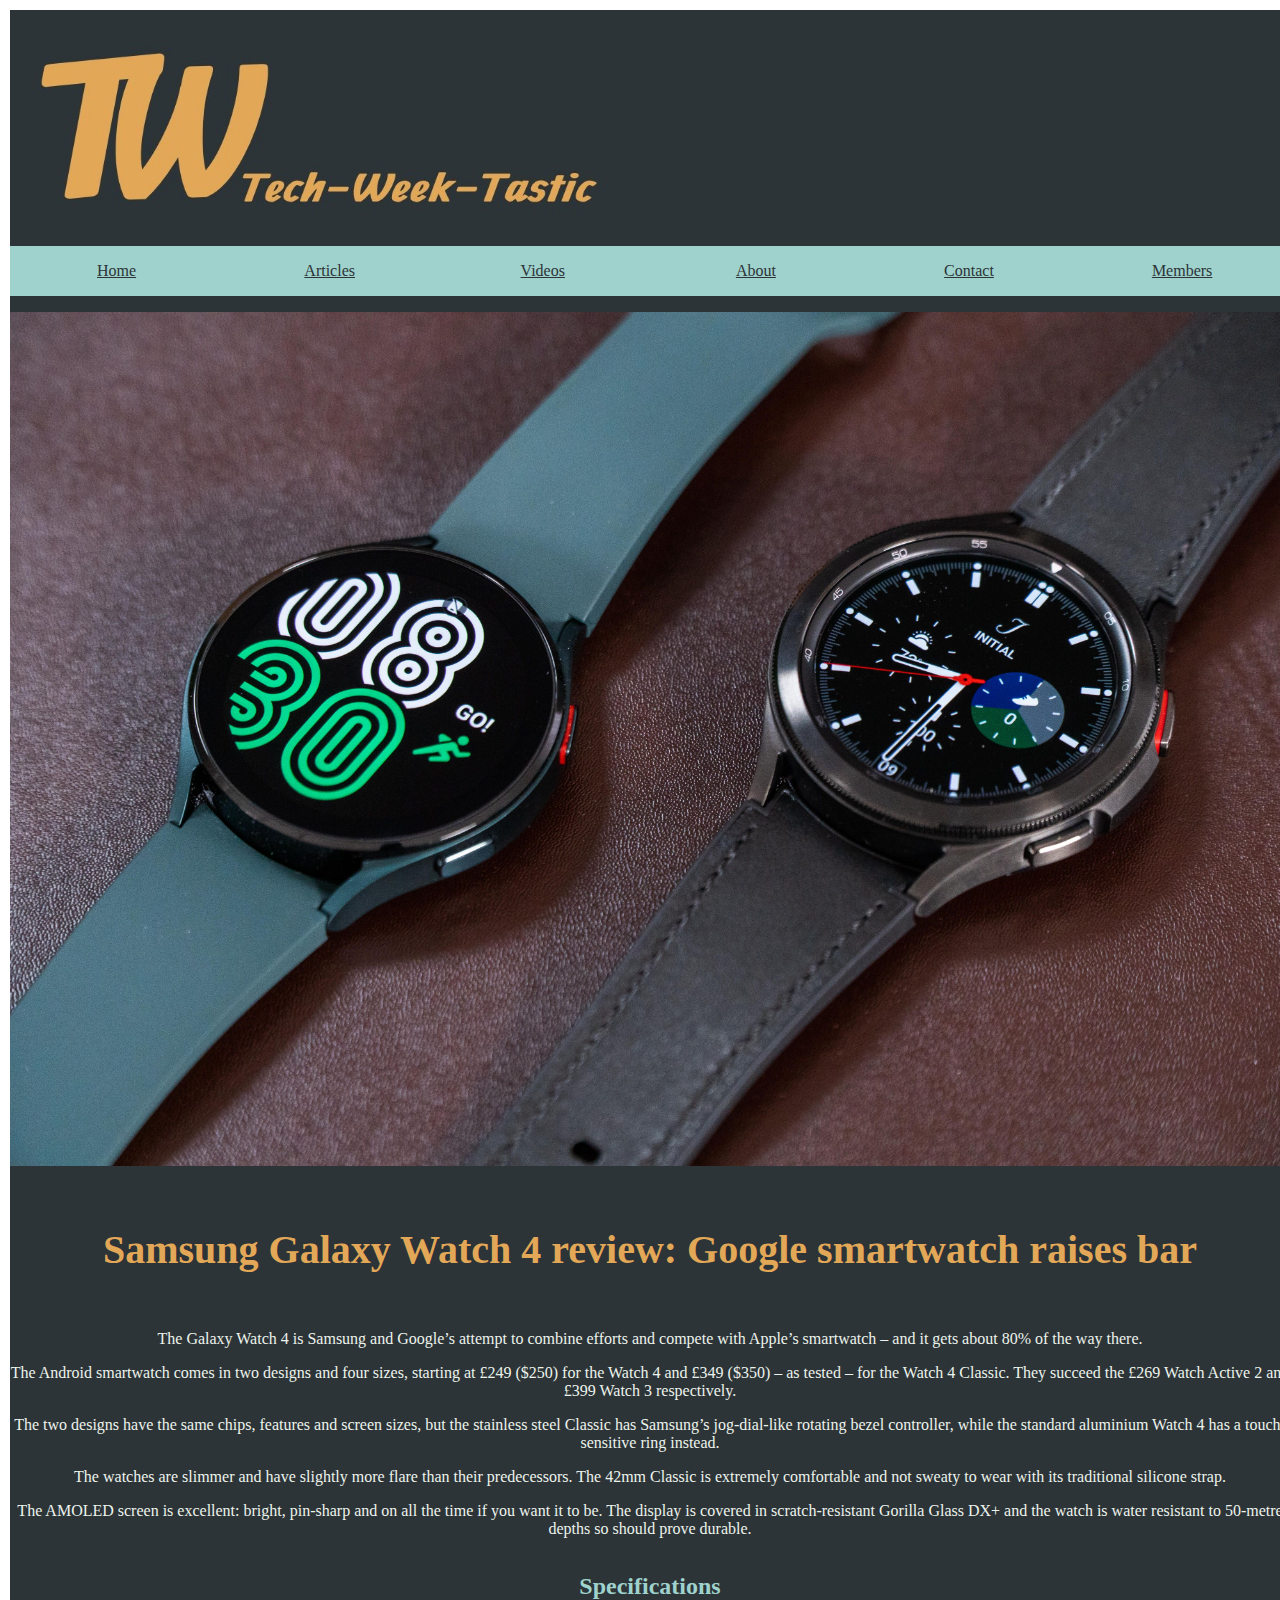
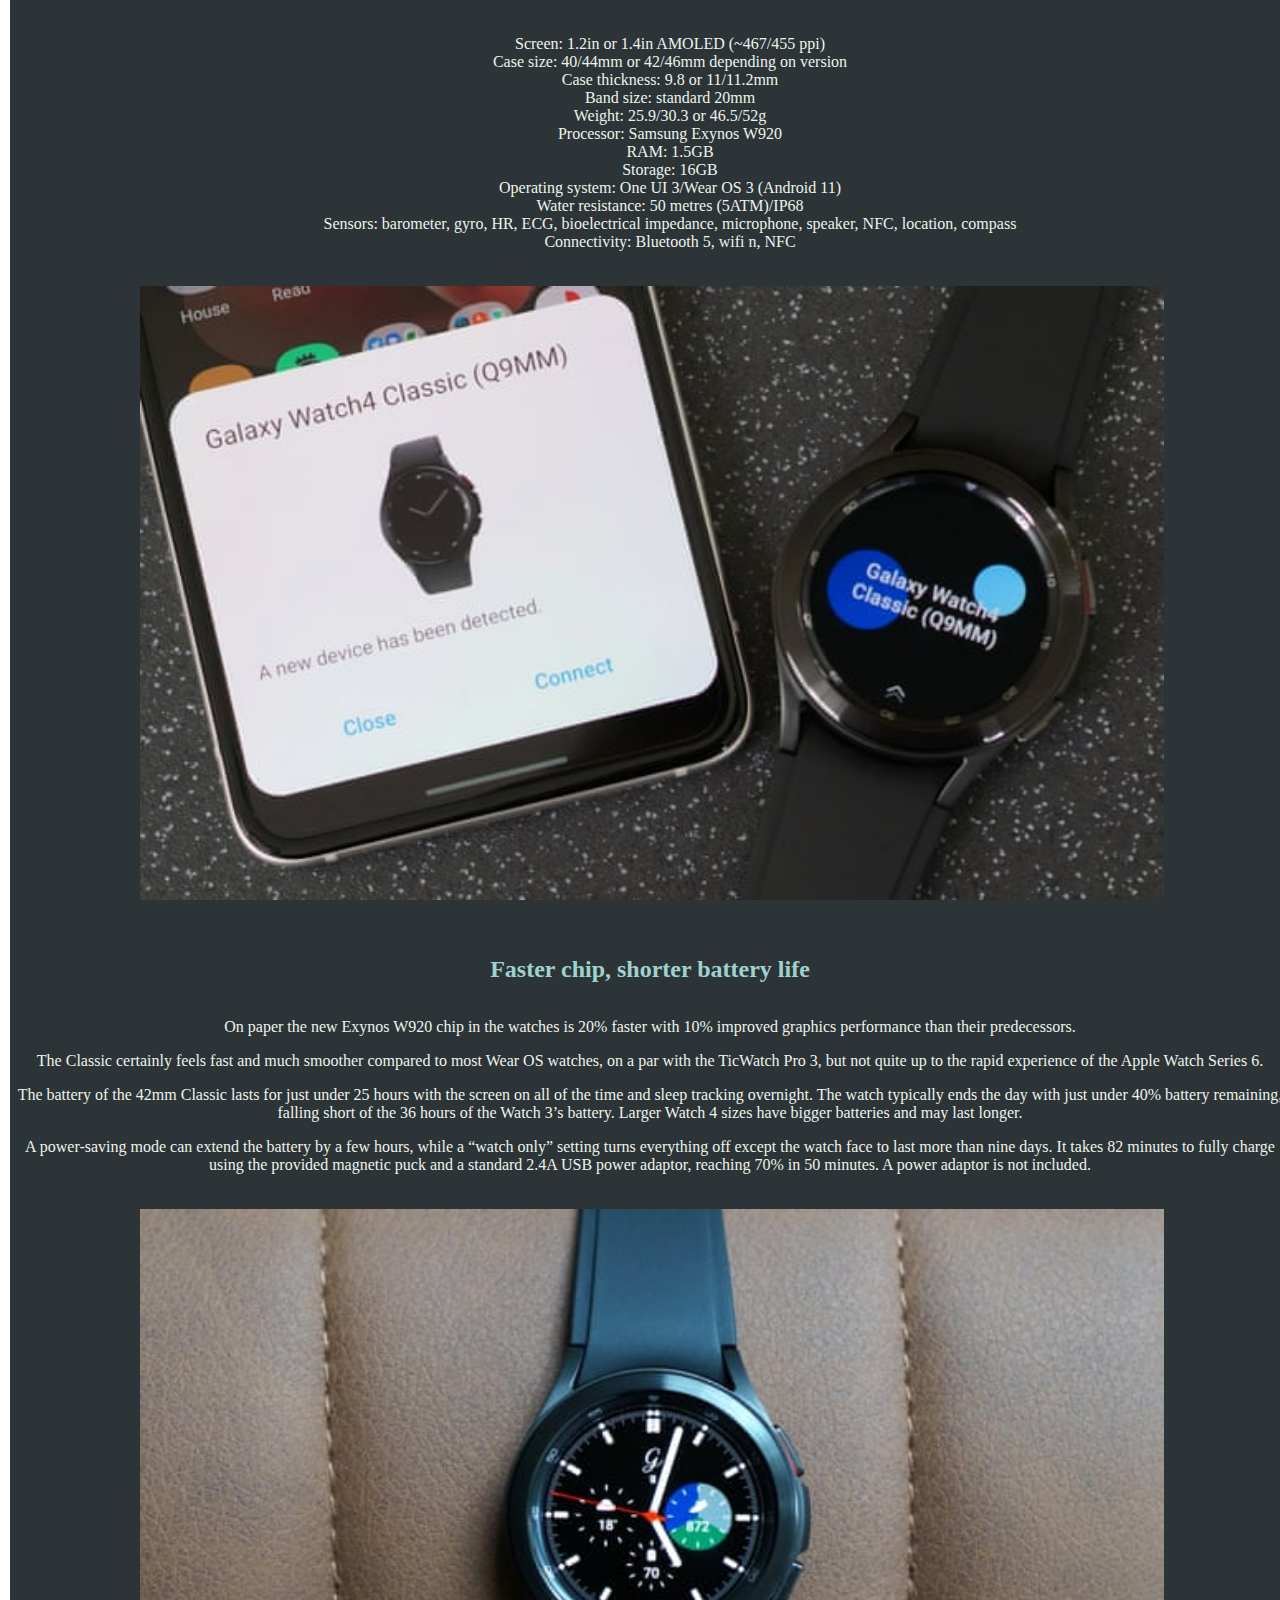
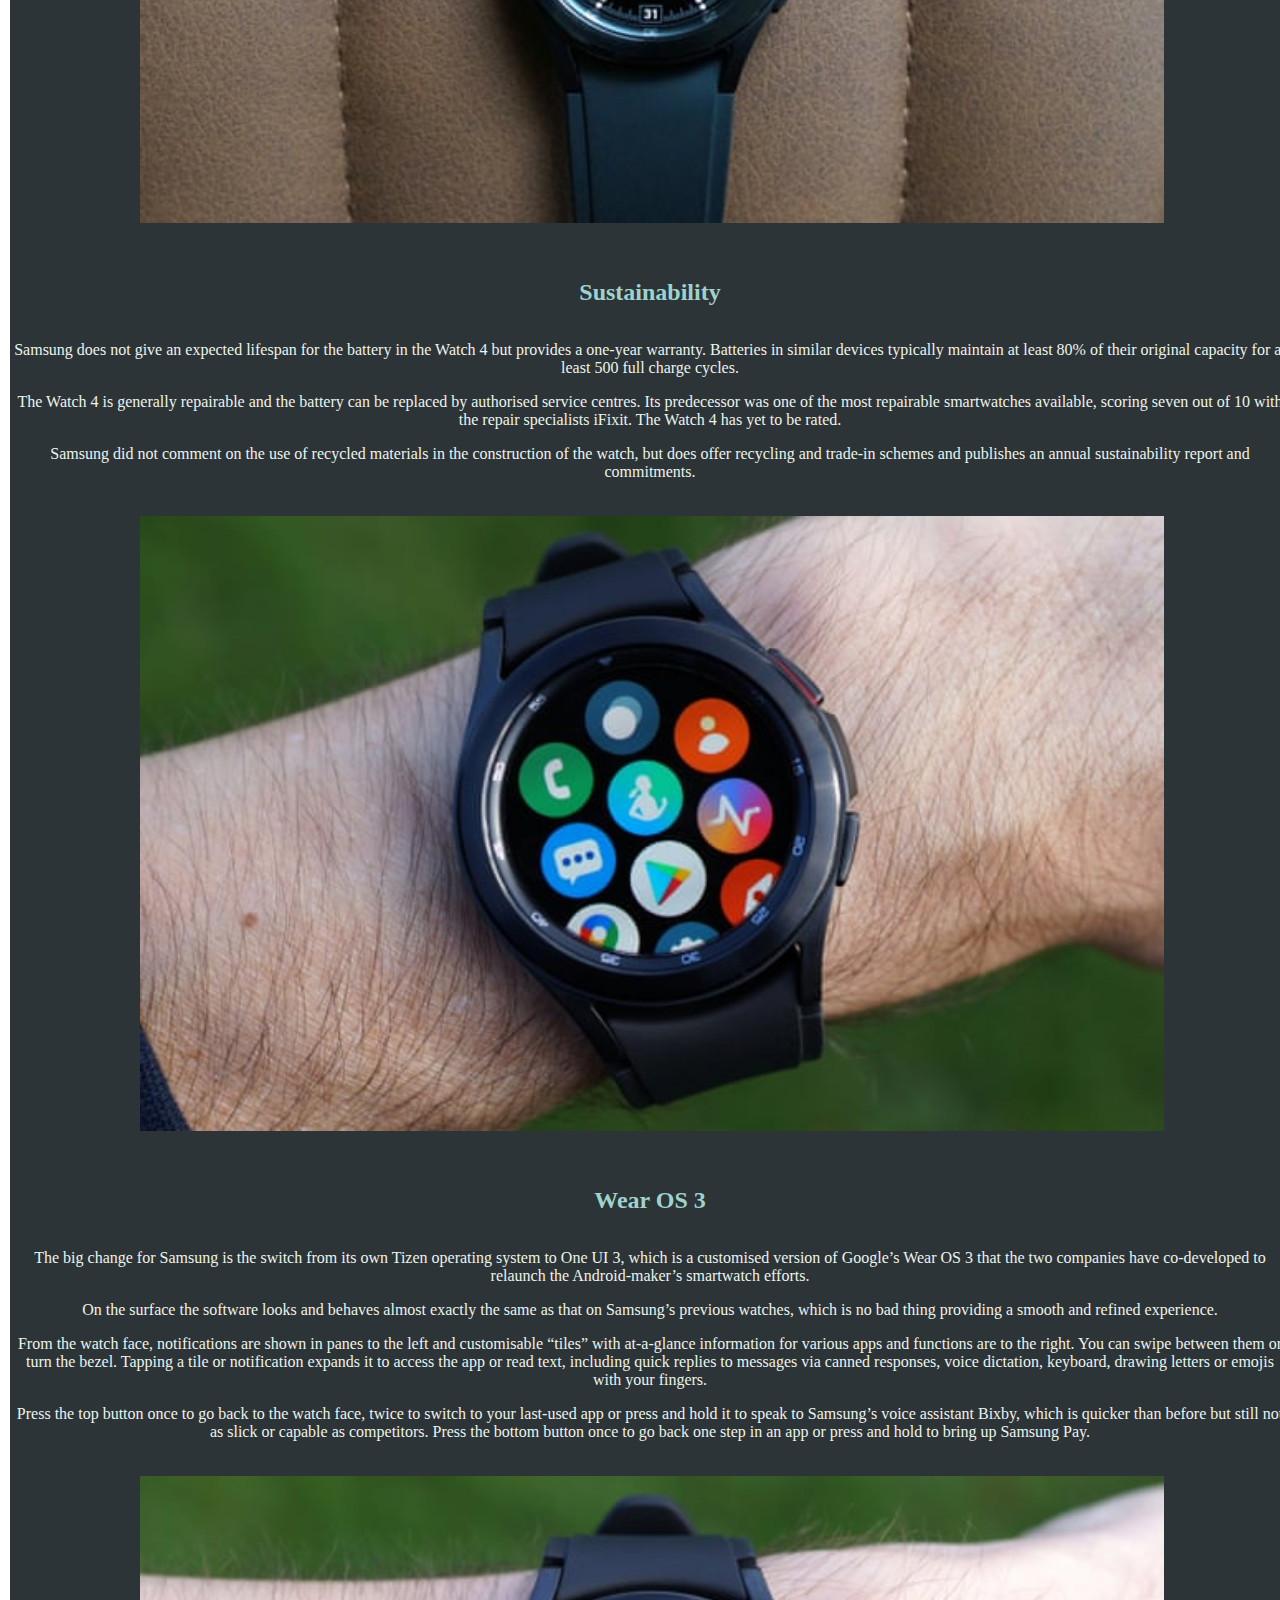
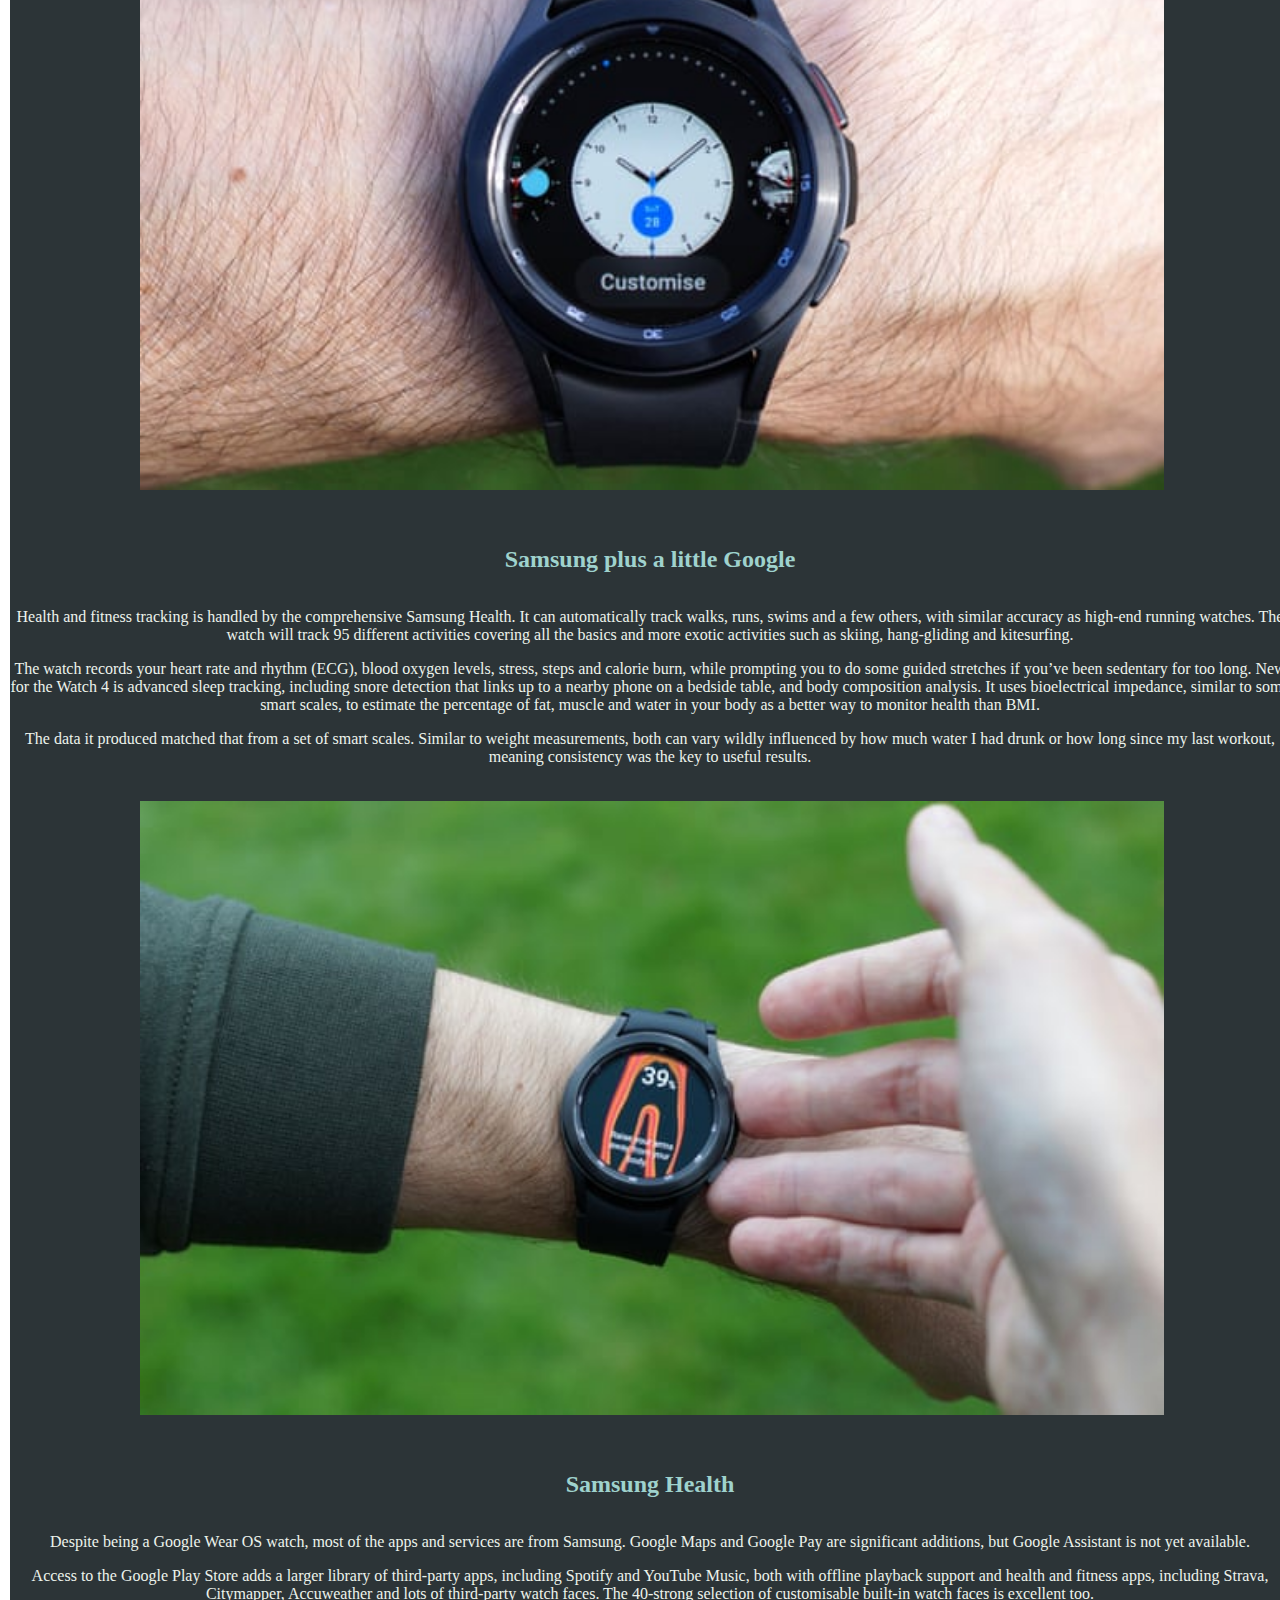
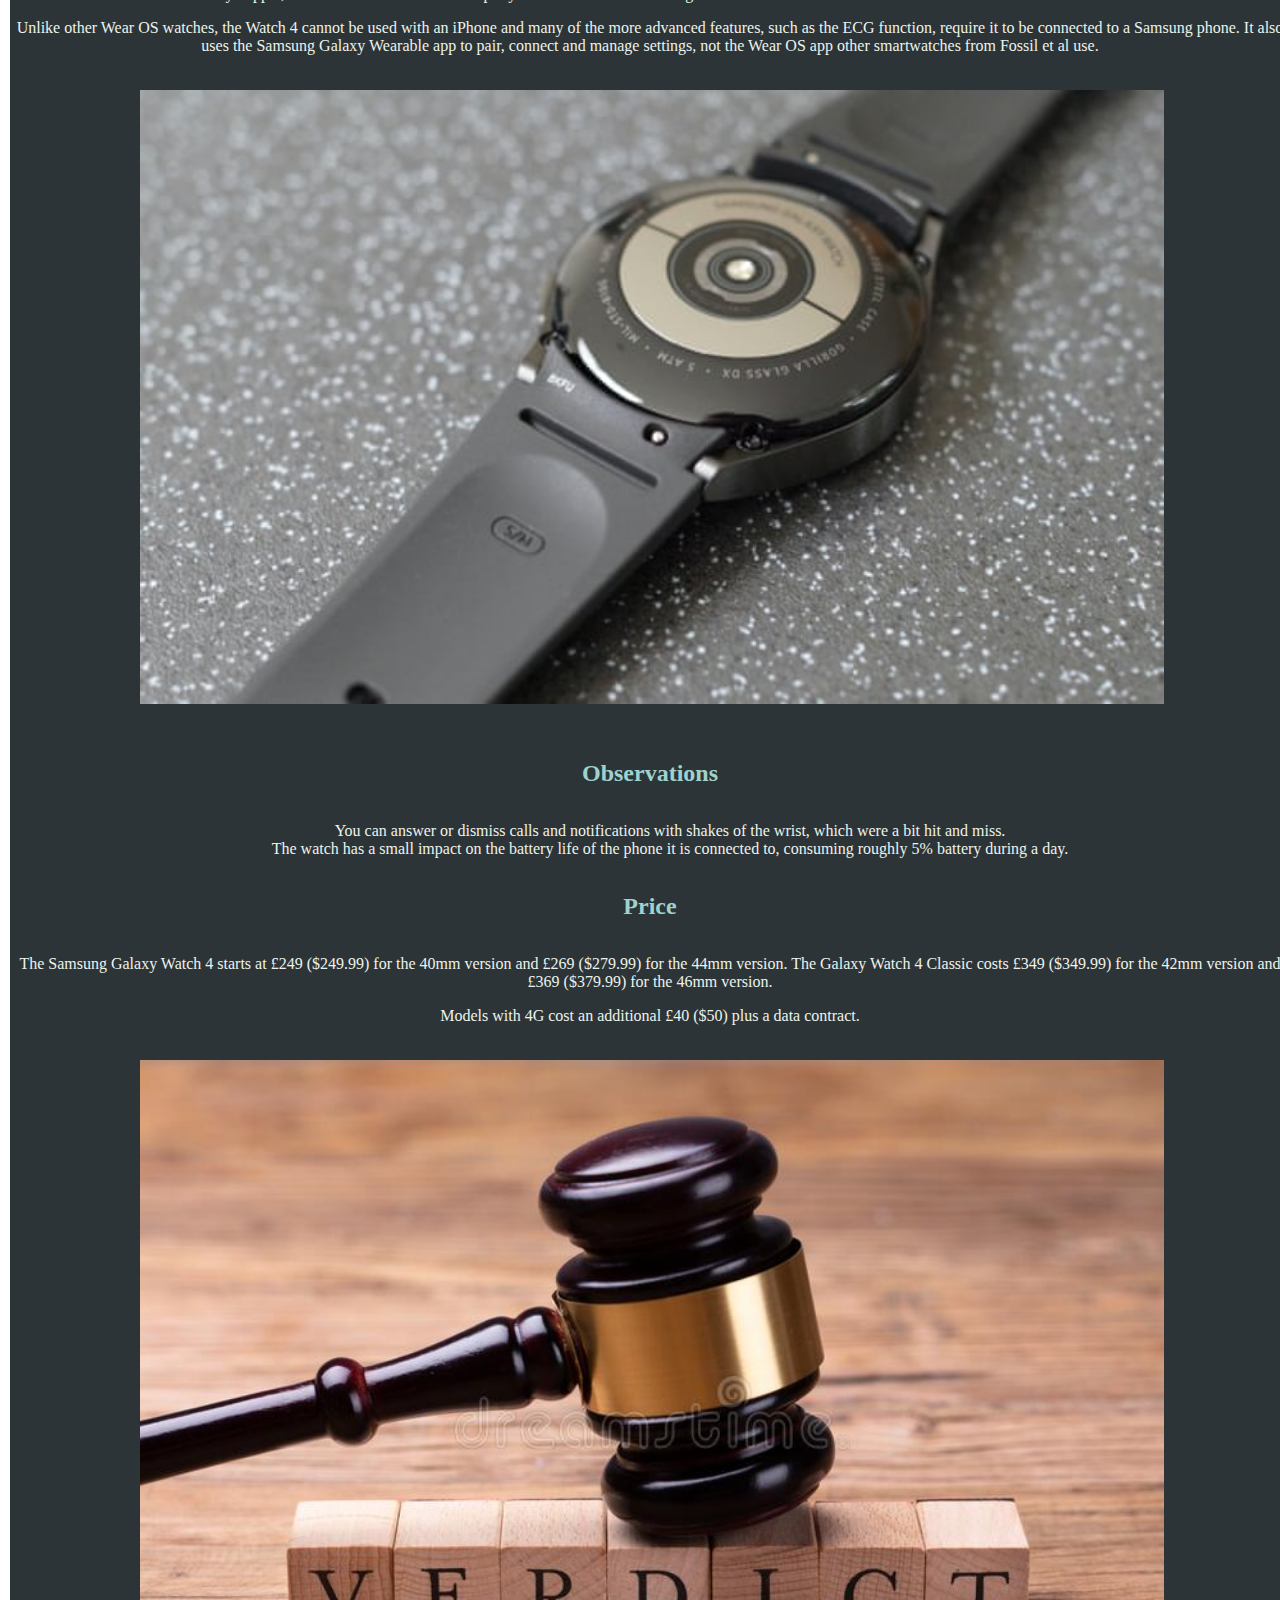
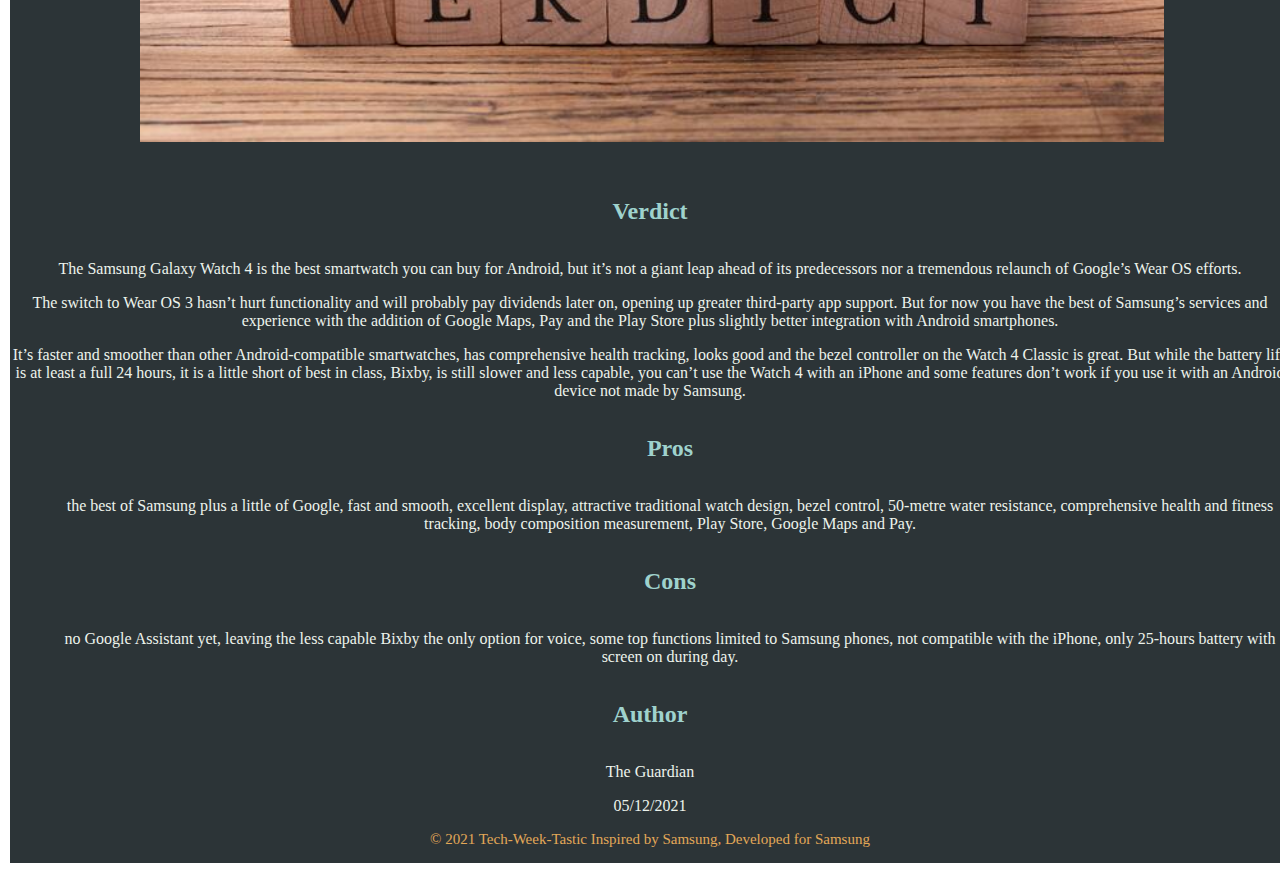
<file: Html/Article5.html>
<!DOCTYPE html>
<html>
   <head>
      <meta charset="utf-8">
      <meta name="viewport" content="width=device-width, initial-scale=1">
      <title>TechWT</title>
      <link rel="stylesheet" href="../Css/Article5.css">
      <link rel="stylesheet" href="../Css/slicknav.css">
      <script src="https://code.jquery.com/jquery-3.2.1.min.js"></script>
      <script src="../JavaScript/jquery.slicknav.min.js"></script>
      <script type="text/javascript">
         $(document).ready(function(){
         $('#nav_menu').slicknav({prependTo:"#mobile_menu"});
         });
      </script> 
   </head>
   <body>
      <div id="headimg">    
         <img  class="headingimg" src="../Images/Images/Logo21.jpg">
      </div>
      <nav id="mobile_menu"></nav>
      <nav id="nav_menu">
         <ul>
            <li><a href="../index.html" class="current">Home</a></li>
            <li>
               <a href="../Html/Articles.html" >Articles</a>
               <ul>
                  <li><a href="../Html/Article1.html ">Galaxy Z Flip 3</a></li>
                  <li><a href="../Html/Article2.html ">Galaxy Note 20 </a></li>
                  <li><a href="../Html/Article3.html ">Galaxy Z Fold </a></li>
                  <li><a href="../Html/Article4.html ">Galaxy S10 Plus</a></li>
                  <li><a href="../Html/Article5.html">Galaxy Watch 4</a></li>
               </ul>
            </li>
            <li><a href=../Html/Videos.html >Videos</a></li>
            <li><a href=../Html/About.html >About</a>
            <li><a href=../Html/ConatctPage.html >Contact</a></li>
            <li>
               <a href >Members</a>  
               <ul>
                  <li><a href=../Html/LogIn.html >Login</a></li>
                  <li><a href=../Html/SignUp.html >SignUp</a></li>
               </ul>
            </li>
         </ul>
      </nav>
      <main>
         <div id="article">
            <img  class="article" src="../Images/Images/samsung-galaxy-watch-4-and-watch-4-classic-20.jpg">
         </div>
         <div id="articleb2">
            <h1>Samsung Galaxy Watch 4 review: Google smartwatch raises bar</h1>
            <p>The Galaxy Watch 4 is Samsung and Google’s attempt to combine efforts and compete with Apple’s smartwatch – and it gets about 80% of the way there.</p>
            <p>The Android smartwatch comes in two designs and four sizes, starting at £249 ($250) for the Watch 4 and £349 ($350) – as tested – for the Watch 4 Classic. They succeed the £269 Watch Active 2 and £399 Watch 3 respectively.</p>
            <p>The two designs have the same chips, features and screen sizes, but the stainless steel Classic has Samsung’s jog-dial-like rotating bezel controller, while the standard aluminium Watch 4 has a touch-sensitive ring instead.</p>
            <p>The watches are slimmer and have slightly more flare than their predecessors. The 42mm Classic is extremely comfortable and not sweaty to wear with its traditional silicone strap.</p>
            <p>The AMOLED screen is excellent: bright, pin-sharp and on all the time if you want it to be. The display is covered in scratch-resistant Gorilla Glass DX+ and the watch is water resistant to 50-metre depths so should prove durable.</p>
            <h2>Specifications</h2>
            <ul>
               <li>Screen: 1.2in or 1.4in AMOLED (~467/455 ppi)</li>
               <li>Case size: 40/44mm or 42/46mm depending on version</li>
               <li>Case thickness: 9.8 or 11/11.2mm</li>
               <li>Band size: standard 20mm</li>
               <li>Weight: 25.9/30.3 or 46.5/52g</li>
               <li>Processor: Samsung Exynos W920</li>
               <li>RAM: 1.5GB</li>
               <li>Storage: 16GB</li>
               <li>Operating system: One UI 3/Wear OS 3 (Android 11)</li>
               <li>Water resistance: 50 metres (5ATM)/IP68</li>
               <li>Sensors: barometer, gyro, HR, ECG, bioelectrical impedance, microphone, speaker, NFC, location, compass</li>
               <li>Connectivity: Bluetooth 5, wifi n, NFC</li>
            </ul>
            <h2><img src="../Images/Images/2783.jpg">Faster chip, shorter battery life</h2>
            <p>On paper the new Exynos W920 chip in the watches is 20% faster with 10% improved graphics performance than their predecessors.</p>
            <p>The Classic certainly feels fast and much smoother compared to most Wear OS watches, on a par with the TicWatch Pro 3, but not quite up to the rapid experience of the Apple Watch Series 6.</p>
            <p>The battery of the 42mm Classic lasts for just under 25 hours with the screen on all of the time and sleep tracking overnight. The watch typically ends the day with just under 40% battery remaining, falling short of the 36 hours of the Watch 3’s battery. Larger Watch 4 sizes have bigger batteries and may last longer.</p>
            <p>A power-saving mode can extend the battery by a few hours, while a “watch only” setting turns everything off except the watch face to last more than nine days. It takes 82 minutes to fully charge using the provided magnetic puck and a standard 2.4A USB power adaptor, reaching 70% in 50 minutes. A power adaptor is not included.</p>
            <h2><img src="../Images/Images/4581.jpg">Sustainability</h2>
            <p>Samsung does not give an expected lifespan for the battery in the Watch 4 but provides a one-year warranty. Batteries in similar devices typically maintain at least 80% of their original capacity for at least 500 full charge cycles.</p>
            <p>The Watch 4 is generally repairable and the battery can be replaced by authorised service centres. Its predecessor was one of the most repairable smartwatches available, scoring seven out of 10 with the repair specialists iFixit. The Watch 4 has yet to be rated.</p>
            <p>Samsung did not comment on the use of recycled materials in the construction of the watch, but does offer recycling and trade-in schemes and publishes an annual sustainability report and commitments.</p>
            <h2><img src="../Images/Images/5124.jpg"> Wear OS 3</h2>
            <p>The big change for Samsung is the switch from its own Tizen operating system to One UI 3, which is a customised version of Google’s Wear OS 3 that the two companies have co-developed to relaunch the Android-maker’s smartwatch efforts.</p>
            <p>On the surface the software looks and behaves almost exactly the same as that on Samsung’s previous watches, which is no bad thing providing a smooth and refined experience.</p>
            <p>From the watch face, notifications are shown in panes to the left and customisable “tiles” with at-a-glance information for various apps and functions are to the right. You can swipe between them or turn the bezel. Tapping a tile or notification expands it to access the app or read text, including quick replies to messages via canned responses, voice dictation, keyboard, drawing letters or emojis with your fingers.</p>
            <p>Press the top button once to go back to the watch face, twice to switch to your last-used app or press and hold it to speak to Samsung’s voice assistant Bixby, which is quicker than before but still not as slick or capable as competitors. Press the bottom button once to go back one step in an app or press and hold to bring up Samsung Pay.</p>
            <h2><img src="../Images/Images/5104.jpg">Samsung plus a little Google</h2>
            <p>Health and fitness tracking is handled by the comprehensive Samsung Health. It can automatically track walks, runs, swims and a few others, with similar accuracy as high-end running watches. The watch will track 95 different activities covering all the basics and more exotic activities such as skiing, hang-gliding and kitesurfing.</p>
            <p>The watch records your heart rate and rhythm (ECG), blood oxygen levels, stress, steps and calorie burn, while prompting you to do some guided stretches if you’ve been sedentary for too long. New for the Watch 4 is advanced sleep tracking, including snore detection that links up to a nearby phone on a bedside table, and body composition analysis. It uses bioelectrical impedance, similar to some smart scales, to estimate the percentage of fat, muscle and water in your body as a better way to monitor health than BMI.</p>
            <p>The data it produced matched that from a set of smart scales. Similar to weight measurements, both can vary wildly influenced by how much water I had drunk or how long since my last workout, meaning consistency was the key to useful results.</p>
            <h2><img src="../Images/Images/4763.jpg">Samsung Health</h2>
            <p>Despite being a Google Wear OS watch, most of the apps and services are from Samsung. Google Maps and Google Pay are significant additions, but Google Assistant is not yet available.</p>
            <p>Access to the Google Play Store adds a larger library of third-party apps, including Spotify and YouTube Music, both with offline playback support and health and fitness apps, including Strava, Citymapper, Accuweather and lots of third-party watch faces. The 40-strong selection of customisable built-in watch faces is excellent too.</p>
            <p>Unlike other Wear OS watches, the Watch 4 cannot be used with an iPhone and many of the more advanced features, such as the ECG function, require it to be connected to a Samsung phone. It also uses the Samsung Galaxy Wearable app to pair, connect and manage settings, not the Wear OS app other smartwatches from Fossil et al use.</p>
            <h2><img src="../Images/Images/5456.jpg">Observations</h2>
            <ul>
               <li>You can answer or dismiss calls and notifications with shakes of the wrist, which were a bit hit and miss.</li>
               <li>The watch has a small impact on the battery life of the phone it is connected to, consuming roughly 5% battery during a day.</li>
            </ul>
            <h2>Price</h2>
            <p>The Samsung Galaxy Watch 4 starts at £249 ($249.99) for the 40mm version and £269 ($279.99) for the 44mm version. The Galaxy Watch 4 Classic costs £349 ($349.99) for the 42mm version and £369 ($379.99) for the 46mm version.</p>
            <p>Models with 4G cost an additional £40 ($50) plus a data contract.</p>
            <h2><img src="../Images/Images/gavel-over-wooden-blocks-text-verdict-close-up-table-214517969.jpg">Verdict</h2>
            <p>The Samsung Galaxy Watch 4 is the best smartwatch you can buy for Android, but it’s not a giant leap ahead of its predecessors nor a tremendous relaunch of Google’s Wear OS efforts.</p>
            <p>The switch to Wear OS 3 hasn’t hurt functionality and will probably pay dividends later on, opening up greater third-party app support. But for now you have the best of Samsung’s services and experience with the addition of Google Maps, Pay and the Play Store plus slightly better integration with Android smartphones.</p>
            <p>It’s faster and smoother than other Android-compatible smartwatches, has comprehensive health tracking, looks good and the bezel controller on the Watch 4 Classic is great. But while the battery life is at least a full 24 hours, it is a little short of best in class, Bixby, is still slower and less capable, you can’t use the Watch 4 with an iPhone and some features don’t work if you use it with an Android device not made by Samsung.</p>
            <ul>
               <h2>Pros</h2>
               <li>the best of Samsung plus a little of Google, fast and smooth, excellent display, attractive traditional watch design, bezel control, 50-metre water resistance, comprehensive health and fitness tracking, body composition measurement, Play Store, Google Maps and Pay.</li>
               <h2>Cons</h2>
               <li>no Google Assistant yet, leaving the less capable Bixby the only option for voice, some top functions limited to Samsung phones, not compatible with the iPhone, only 25-hours battery with screen on during day.</li>
            </ul>
            <h2>Author</h2>
            <p>The Guardian</p>
            <p>05/12/2021</p>
         </div>
         <footer2 >
            <p>&copy; 2021 Tech-Week-Tastic Inspired by Samsung, Developed for Samsung</p>
         </footer2>
      </main>
   </body>
</html>
</file>
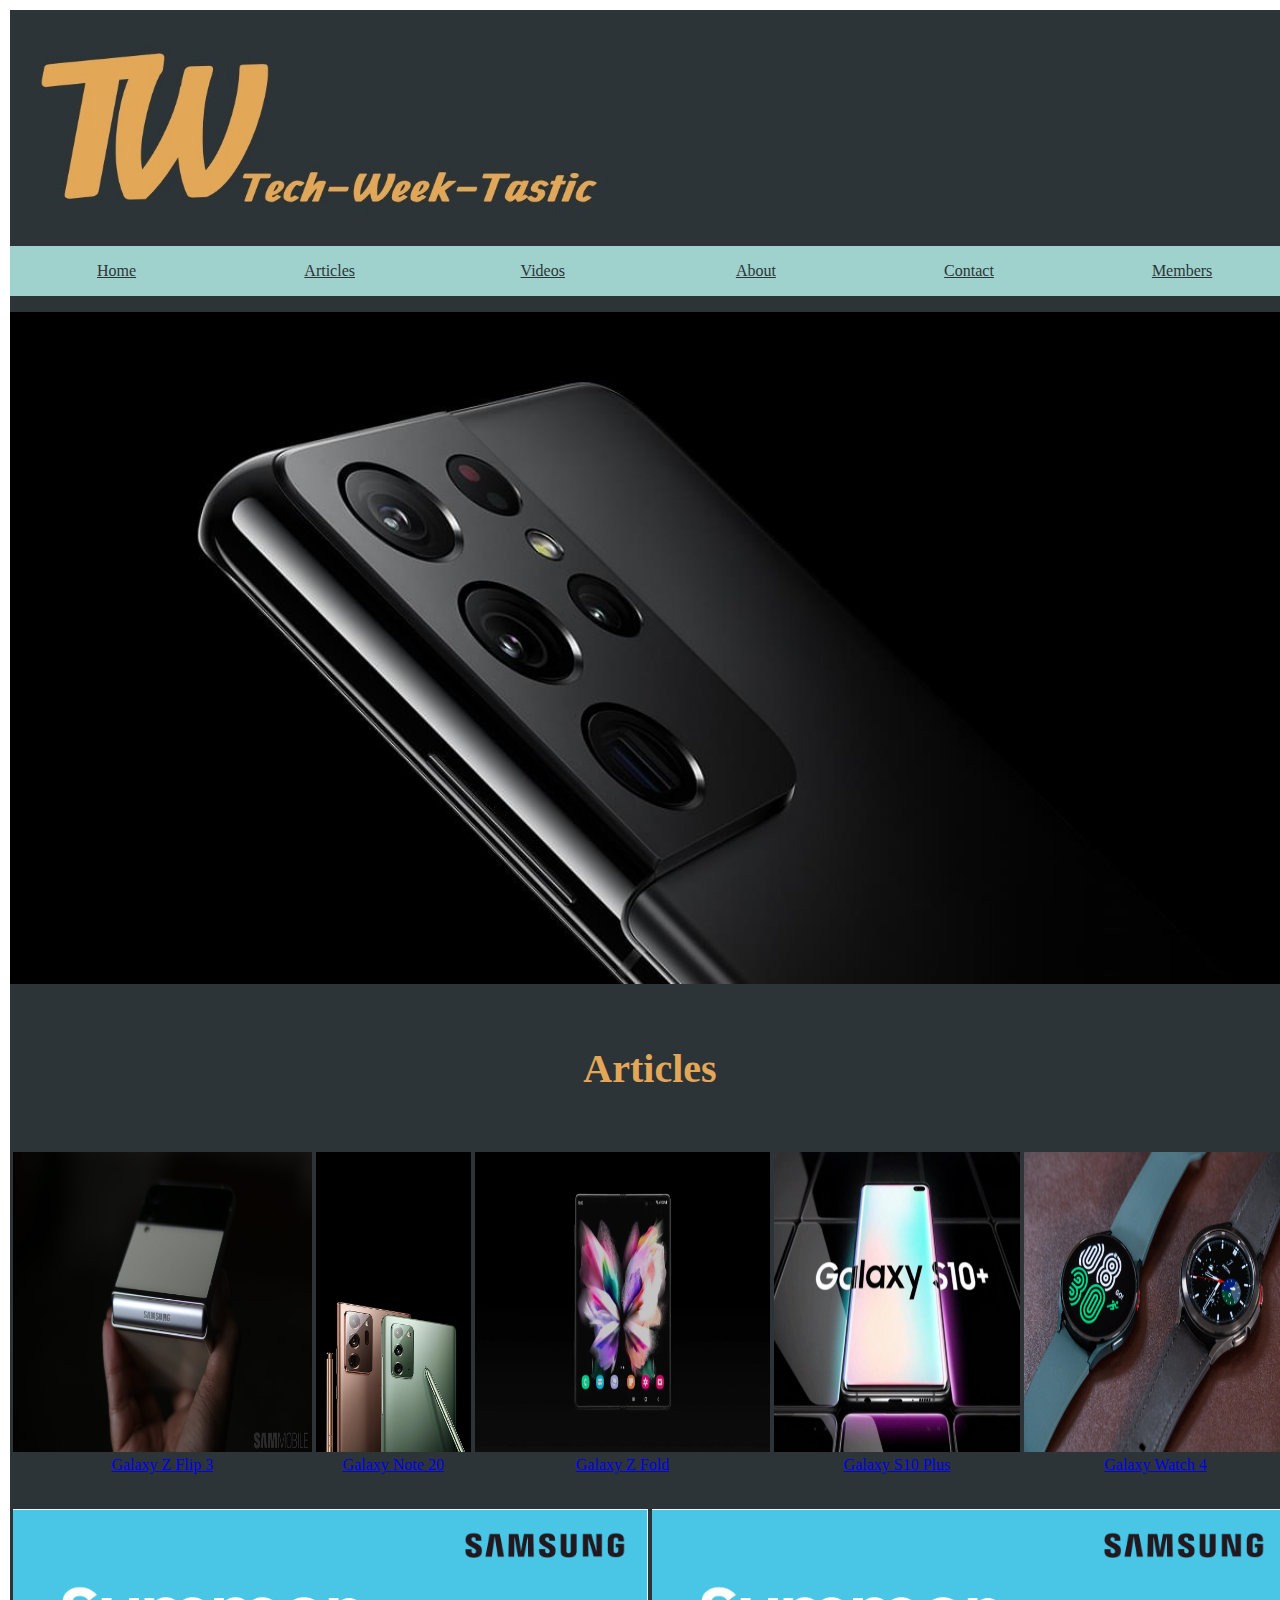
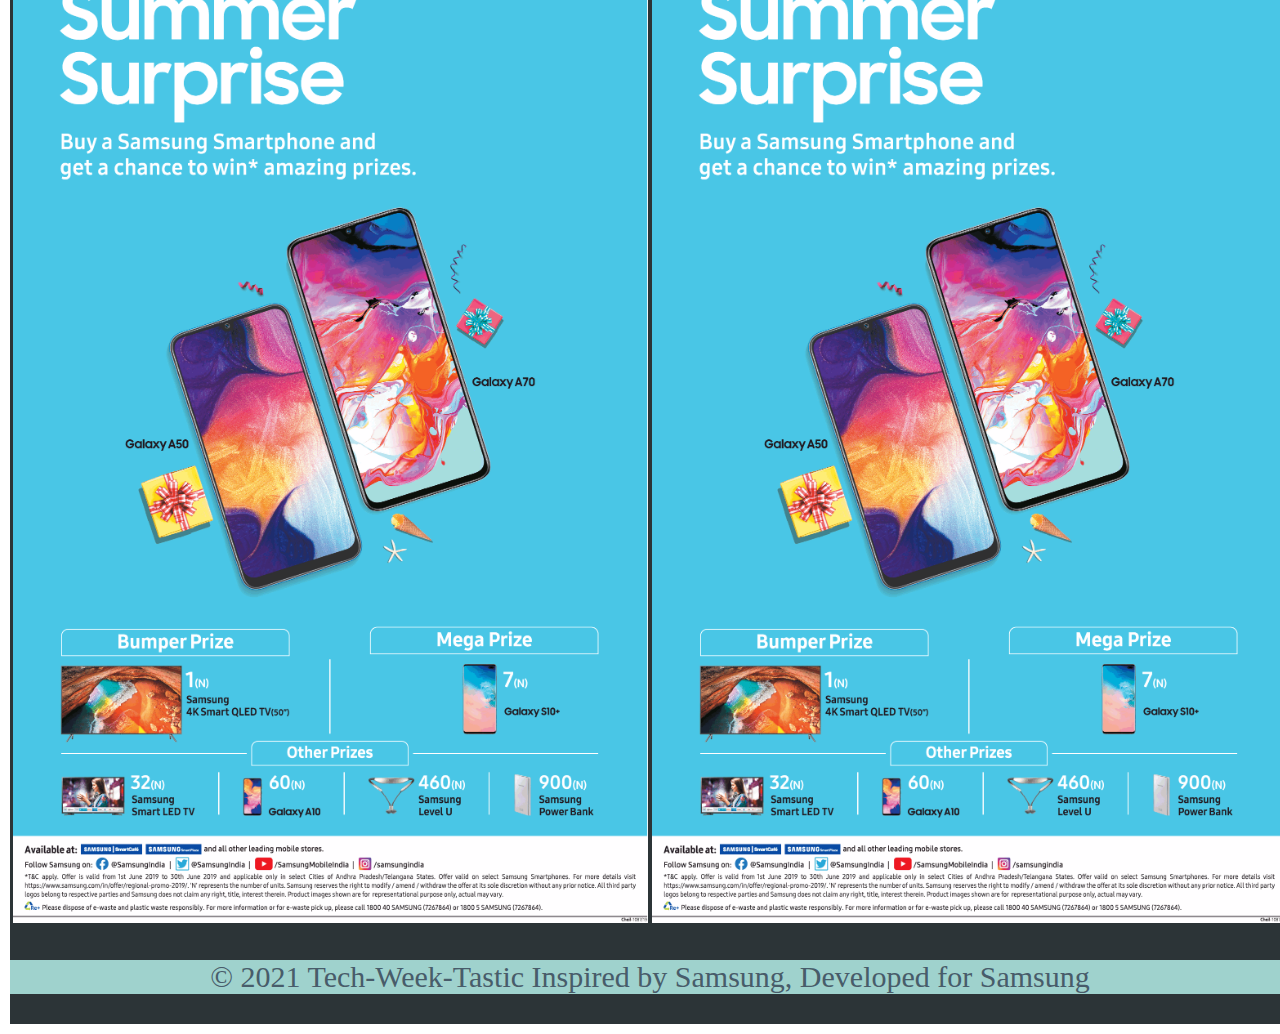
<file: Html/Articles.html>
<!DOCTYPE html>
<html>
   <head>
      <meta charset="utf-8">
      <meta name="viewport" content="width=device-width, initial-scale=1">
      <title>TechWT</title>
      <link rel="stylesheet" href="../Css/Articles.css">
      <link rel="stylesheet" href="../Css/slicknav.css">
      <script src="https://code.jquery.com/jquery-3.2.1.min.js"></script>
      <script src="../JavaScript/jquery.slicknav.min.js"></script>
      <script type="text/javascript">
         $(document).ready(function(){
         $('#nav_menu').slicknav({prependTo:"#mobile_menu"});
         });
      </script> 
   </head>
   <body>
      <div id="headimg">    
         <img  class="headingimg" src="../Images/Images/Logo21.jpg">
      </div>
      <nav id="mobile_menu"></nav>
      <nav id="nav_menu">
         <ul>
            <li><a href="../index.html" class="current">Home</a></li>
            <li>
               <a href="../Html/Articles.html" >Articles</a>
               <ul>
                  <li><a href="../Html/Article1.html ">Galaxy Z Flip 3</a></li>
                  <li><a href="../Html/Article2.html ">Galaxy Note 20 </a></li>
                  <li><a href="../Html/Article3.html ">Galaxy Z Fold </a></li>
                  <li><a href="../Html/Article4.html ">Galaxy S10 Plus</a></li>
                  <li><a href="../Html/Article5.html">Galaxy Watch 4</a></li>
               </ul>
            </li>
            <li><a href=../Html/Videos.html >Videos</a></li>
            <li><a href=../Html/About.html >About</a>
            <li><a href=../Html/ConatctPage.html >Contact</a></li>
            <li>
               <a href >Members</a>  
               <ul>
                  <li><a href=../Html/LogIn.html >Login</a></li>
                  <li><a href=../Html/SignUp.html >SignUp</a></li>
               </ul>
            </li>
         </ul>
      </nav>
      <main>
         <div id="article">
            <img  class="article" src="../Images/Images/galaxy-s21-ultra-5g-share-image.jpg">
         </div>
         <div id="articleb">
            <h1>Articles</h1>
            <table>
               <tr>
                  <td><a href="../Html/Article1.html"><img  class="articleb" src="../Images/Images/Galaxy-Z-Flip-3.jpg">Galaxy Z Flip 3</a></td>
                  <td><a href="../Html/Article2.html"><img  class="articleb" src="../Images/Images/Galaxy%20note%2010.webp">Galaxy Note 20 </a></td>
                  <td><a href="../Html/Article3.html"><img  class="articleb" src="../Images/Images/galaxy%20z%20fold.jpg">Galaxy Z Fold</a></td>
                  <td><a href="../Html/Article4.html"><img  class="articleb" src="../Images/Images/samsung-galaxy-s10-%20+.jpg">Galaxy S10 Plus</a></td>
                  <td><a href="../Html/Article5.html"><img  class="articleb" src="../Images/Images/samsung-galaxy-watch-4-and-watch-4-classic-20.jpg">Galaxy Watch 4</a></td>
               </tr>
            </table>
         </div>
         <table>
            <tr>
               <td><img  class="adverts" src="../Images/Images/ad3.png"style="width: 100%" ></td>
               <td><img  class="adverts" src="../Images/Images/ad3.png" style="width: 100% "></td>
            </tr>
         </table>
         <footer >
            <p>&copy; 2021 Tech-Week-Tastic Inspired by Samsung, Developed for Samsung</p>
         </footer>
      </main>
   </body>
</html>
</file>
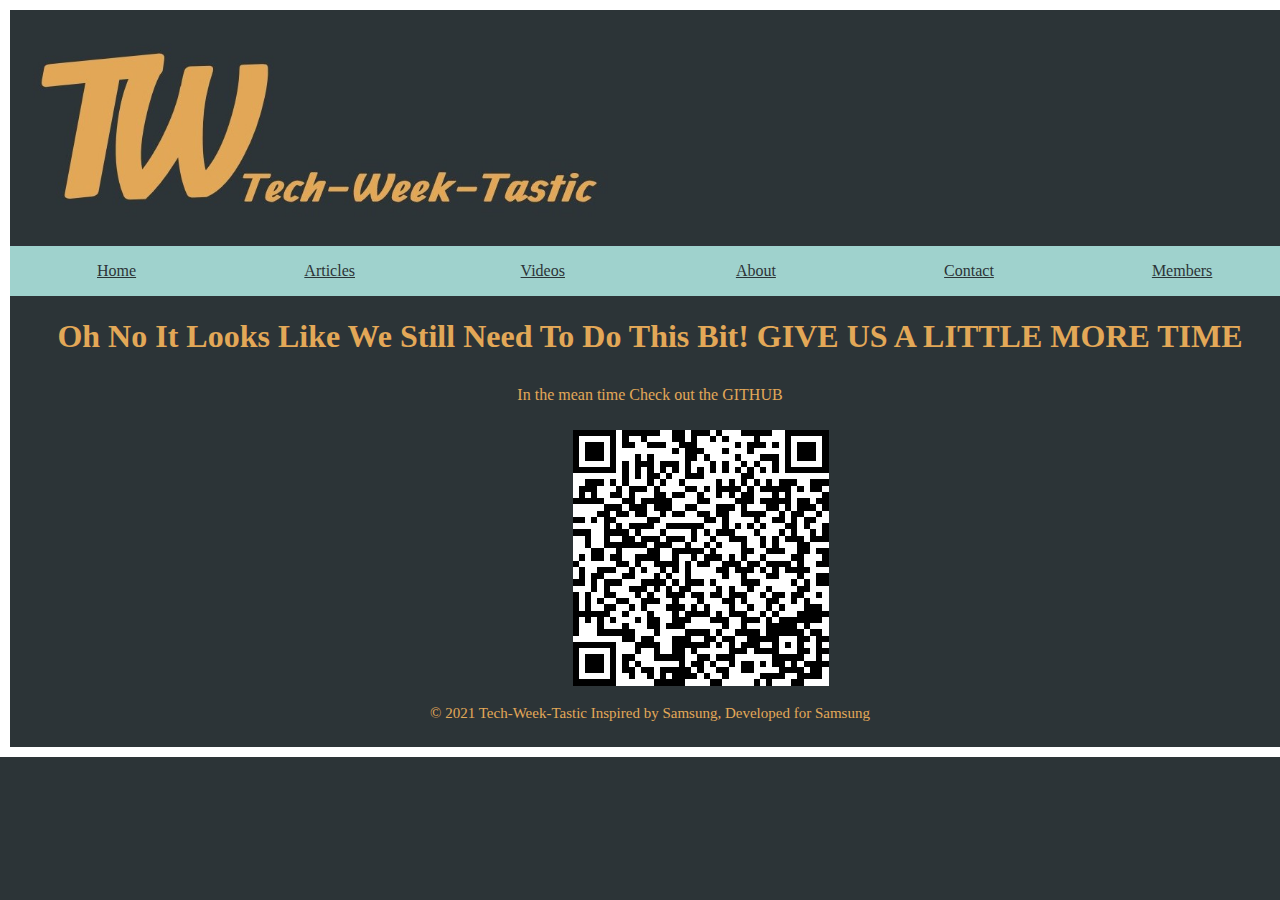
<file: Html/ConatctPage.html>
<!DOCTYPE html>
<html>
   <head>
      <meta charset="utf-8">
      <meta name="viewport" content="width=device-width, initial-scale=1">
      <title>TechWT</title>
      <link rel="stylesheet" href="../Css/ConatctAbout.css">
      <link rel="stylesheet" href="../Css/slicknav.css">
      <script src="https://code.jquery.com/jquery-3.2.1.min.js"></script>
      <script src="../JavaScript/jquery.slicknav.min.js"></script>
      <script type="text/javascript">
         $(document).ready(function(){
         $('#nav_menu').slicknav({prependTo:"#mobile_menu"});
         });
      </script> 
   </head>
   <body>
      <div id="headimg">    
         <img  class="headingimg" src="../Images/Images/Logo21.jpg">
      </div>
      <nav id="mobile_menu"></nav>
      <nav id="nav_menu">
         <ul>
            <li><a href="../index.html" class="current">Home</a></li>
            <li>
               <a href="../Html/Articles.html" >Articles</a>
               <ul>
                  <li><a href="../Html/Article1.html ">Galaxy Z Flip 3</a></li>
                  <li><a href="../Html/Article2.html ">Galaxy Note 20 </a></li>
                  <li><a href="../Html/Article3.html ">Galaxy Z Fold </a></li>
                  <li><a href="../Html/Article4.html ">Galaxy S10 Plus</a></li>
                  <li><a href="../Html/Article5.html">Galaxy Watch 4</a></li>
               </ul>
            </li>
            <li><a href=../Html/Videos.html >Videos</a></li>
            <li><a href=../Html/About.html >About</a>
            <li><a href=../Html/ConatctPage.html >Contact</a></li>
            <li>
               <a href >Members</a>  
               <ul>
                  <li><a href=../Html/LogIn.html >Login</a></li>
                  <li><a href=../Html/SignUp.html >SignUp</a></li>
               </ul>
            </li>
         </ul>
      </nav>
      <h1>Oh No It Looks Like We Still Need To Do This Bit! GIVE US A LITTLE MORE TIME </h1>
       <p>In the mean time Check out the GITHUB</p>
      <img class="contact2" src="../Images/Images/GitHUB.png">
      <footer2 >
         <p>&copy; 2021 Tech-Week-Tastic Inspired by Samsung, Developed for Samsung</p>
      </footer2>
   </body>
</html>
</file>
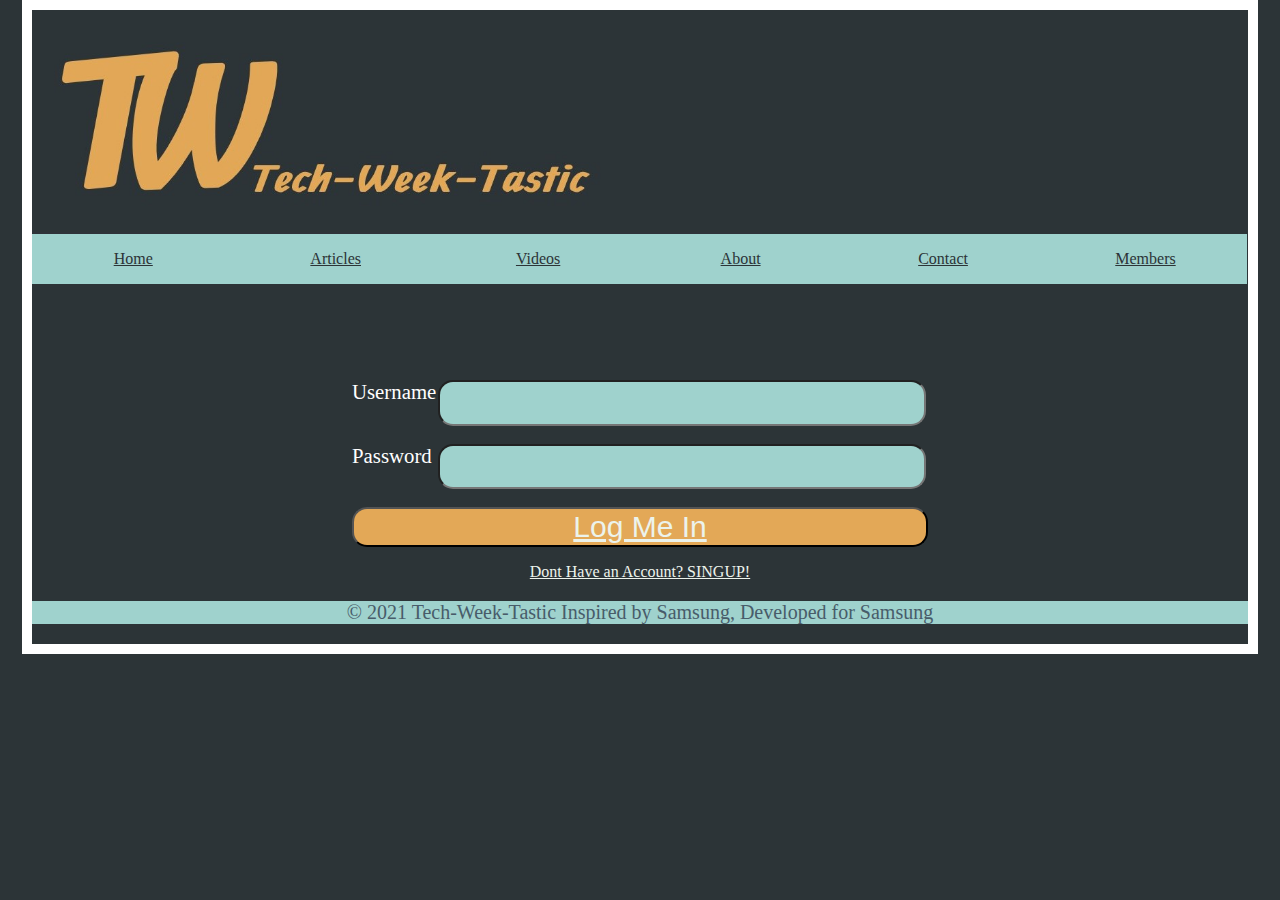
<file: Html/LogIn.html>
<!DOCTYPE html>
<html>
   <head>
      <meta charset="utf-8">
      <meta name="viewport" content="width=device-width, initial-scale=1">
      <title>TechWT</title>
      <link rel="stylesheet" href="../Css/login.css">
      <link rel="stylesheet" href="../Css/slicknav.css">
      <script src="https://code.jquery.com/jquery-3.2.1.min.js"></script>
      <script src="../JavaScript/jquery.slicknav.min.js"></script>
      <script type="text/javascript">
         $(document).ready(function(){
         $('#nav_menu').slicknav({prependTo:"#mobile_menu"});
         });
      </script> 
   </head>
   <body>
      <div id="headimg">    
         <img  class="headingimg" src="../Images/Images/Logo21.jpg">
      </div>
      <nav id="mobile_menu"></nav>
      <nav id="nav_menu">
         <ul>
            <li><a href="../index.html" class="current">Home</a></li>
            <li>
               <a href="../Html/Articles.html" >Articles</a>
               <ul>
                  <li><a href="../Html/Article1.html ">Galaxy Z Flip 3</a></li>
                  <li><a href="../Html/Article2.html ">Galaxy Note 20 </a></li>
                  <li><a href="../Html/Article3.html ">Galaxy Z Fold </a></li>
                  <li><a href="../Html/Article4.html ">Galaxy S10 Plus</a></li>
                  <li><a href="../Html/Article5.html">Galaxy Watch 4</a></li>
               </ul>
            </li>
            <li><a href=../Html/Videos.html >Videos</a></li>
            <li><a href=../Html/About.html >About</a>
            <li><a href=../Html/ConatctPage.html >Contact</a></li>
            <li>
               <a href >Members</a>  
               <ul>
                  <li><a href=../Html/LogIn.html >Login</a></li>
                  <li><a href=../Html/SignUp.html >SignUp</a></li>
               </ul>
            </li>
         </ul>
      </nav>
      <div id="forms">
         <form class="form">
            <label for="email_address">Username </label>
            <input type="text" name="name" id="name" required>
            <label for="password">Password </label>
            <input type="password" name="password" id="password" required>
            <button><a href="index.html">Log Me In</a></button>
         </form>
      </div>
       <p><a href="SignUp.html"> Dont Have an Account? SINGUP! </a></p>
      <footer >
         <p>&copy; 2021 Tech-Week-Tastic Inspired by Samsung, Developed for Samsung</p>
      </footer>
   </body>
</html>
</file>
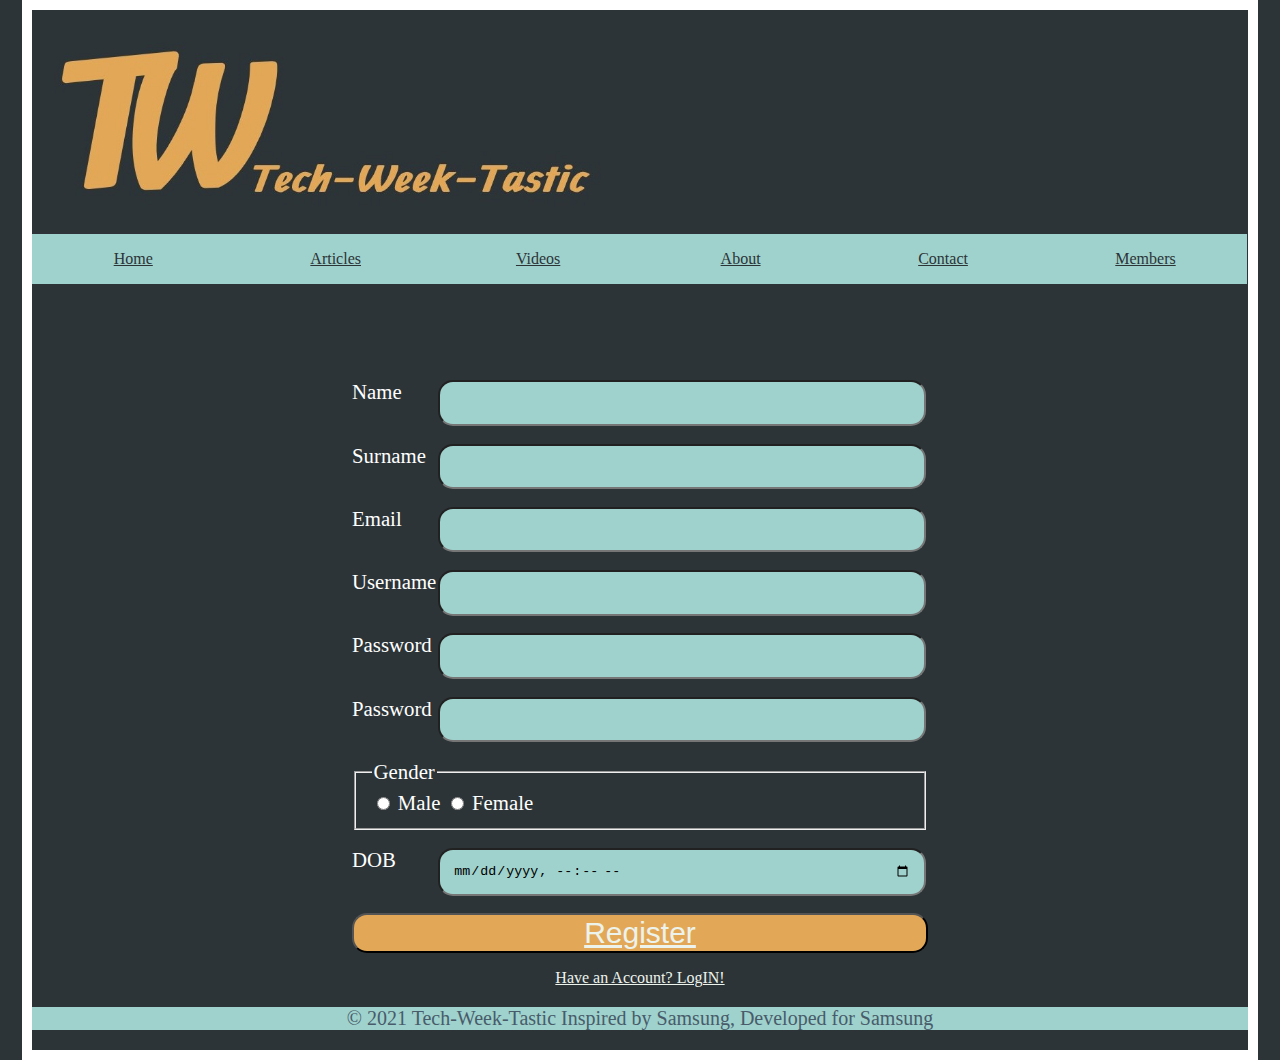
<file: Html/SignUp.html>
<!DOCTYPE html>
<html>
   <head>
      <meta charset="utf-8">
      <meta name="viewport" content="width=device-width, initial-scale=1">
      <title>TechWT</title>
      <link rel="stylesheet" href="../Css/Signup.css">
      <link rel="stylesheet" href="../Css/slicknav.css">
      <script src="https://code.jquery.com/jquery-3.2.1.min.js"></script>
      <script src="../JavaScript/jquery.slicknav.min.js"></script>
      <script type="text/javascript">
         $(document).ready(function(){
         $('#nav_menu').slicknav({prependTo:"#mobile_menu"});
         });
      </script> 
   </head>
   <body>
      <div id="headimg">    
         <img  class="headingimg" src="../Images/Images/Logo21.jpg">
      </div>
      <nav id="mobile_menu"></nav>
      <nav id="nav_menu">
         <ul>
            <li><a href="../index.html" class="current">Home</a></li>
            <li>
               <a href="../Html/Articles.html" >Articles</a>
               <ul>
                  <li><a href="../Html/Article1.html ">Galaxy Z Flip 3</a></li>
                  <li><a href="../Html/Article2.html ">Galaxy Note 20 </a></li>
                  <li><a href="../Html/Article3.html ">Galaxy Z Fold </a></li>
                  <li><a href="../Html/Article4.html ">Galaxy S10 Plus</a></li>
                  <li><a href="../Html/Article5.html">Galaxy Watch 4</a></li>
               </ul>
            </li>
            <li><a href=../Html/Videos.html >Videos</a></li>
            <li><a href=../Html/About.html >About</a>
            <li><a href=../Html/ConatctPage.html >Contact</a></li>
            <li>
               <a href >Members</a>  
               <ul>
                  <li><a href=../Html/LogIn.html >Login</a></li>
                  <li><a href=../Html/SignUp.html >SignUp</a></li>
               </ul>
            </li>
         </ul>
      </nav>
      <div id="forms">
         <form class="form">
            <label for="name">Name </label>
            <input type="text" name="name" id="name" required>
            <label for="surname">Surname </label>
            <input type="text" name="surname" id="surname" required>
            <label for="email_address">Email </label>
            <input type="email" name="email" id="email" >
            <label for="uname">Username </label>
            <input type="text" name="name" id="name" required>
            <label for="password">Password </label>
            <input type="password" name="password" id="password" required>
            <label for="password">Password </label>
            <input type="password" name="password" id="password" required>
            <fieldset>
               <legend>Gender</legend>
               <label> <input type="radio" name="gender" id="gender" required value="Male"> Male </label>
               <label> <input type="radio" name="gender" id="gender" required value="Female"> Female </label>
            </fieldset>
            <label for="dob">DOB</label>
            <input type="datetime-local" name="dob" id="dob" required>
            <button><a href="../Html/index.html">Register</a></button>
         </form>
      </div>
       <p><a href="LogIn.html"> Have an Account? LogIN! </a></p>
      <footer >
         <p>&copy; 2021 Tech-Week-Tastic Inspired by Samsung, Developed for Samsung</p>
      </footer>
   </body>
</html>
</file>
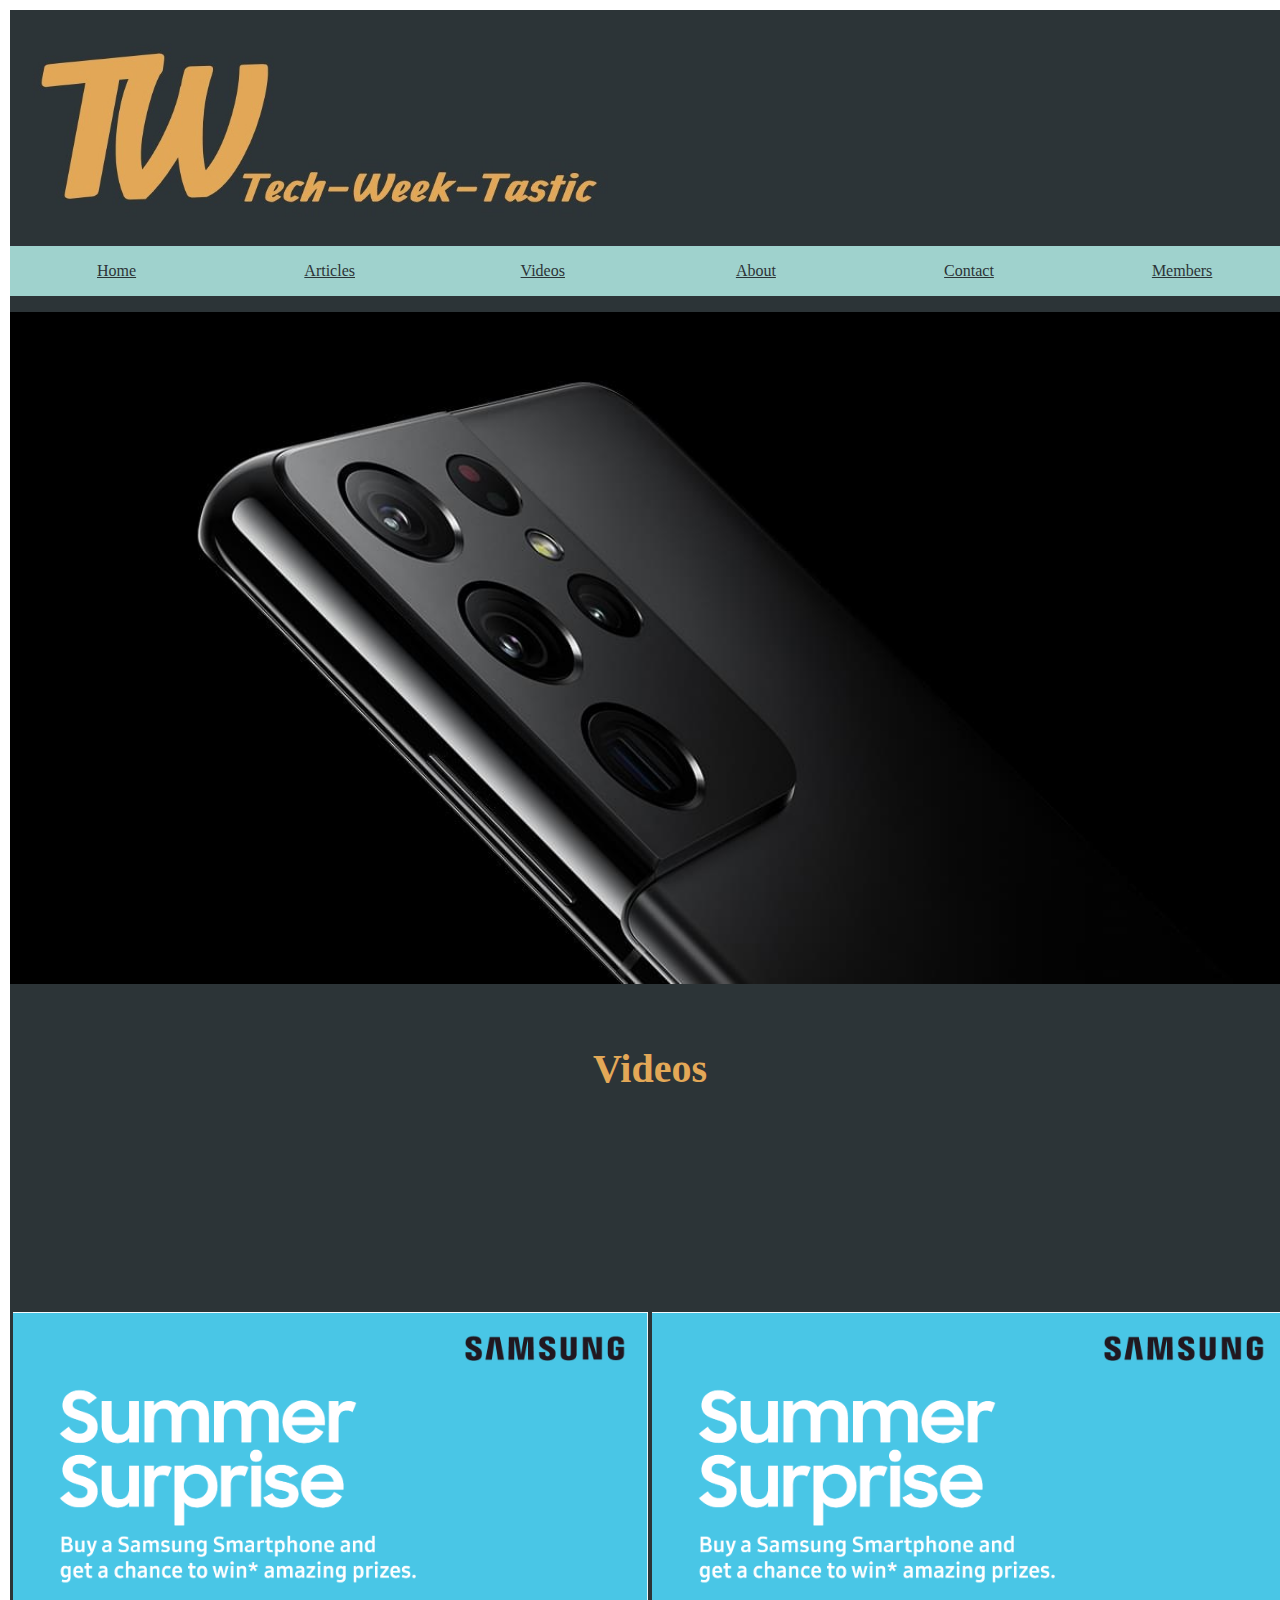
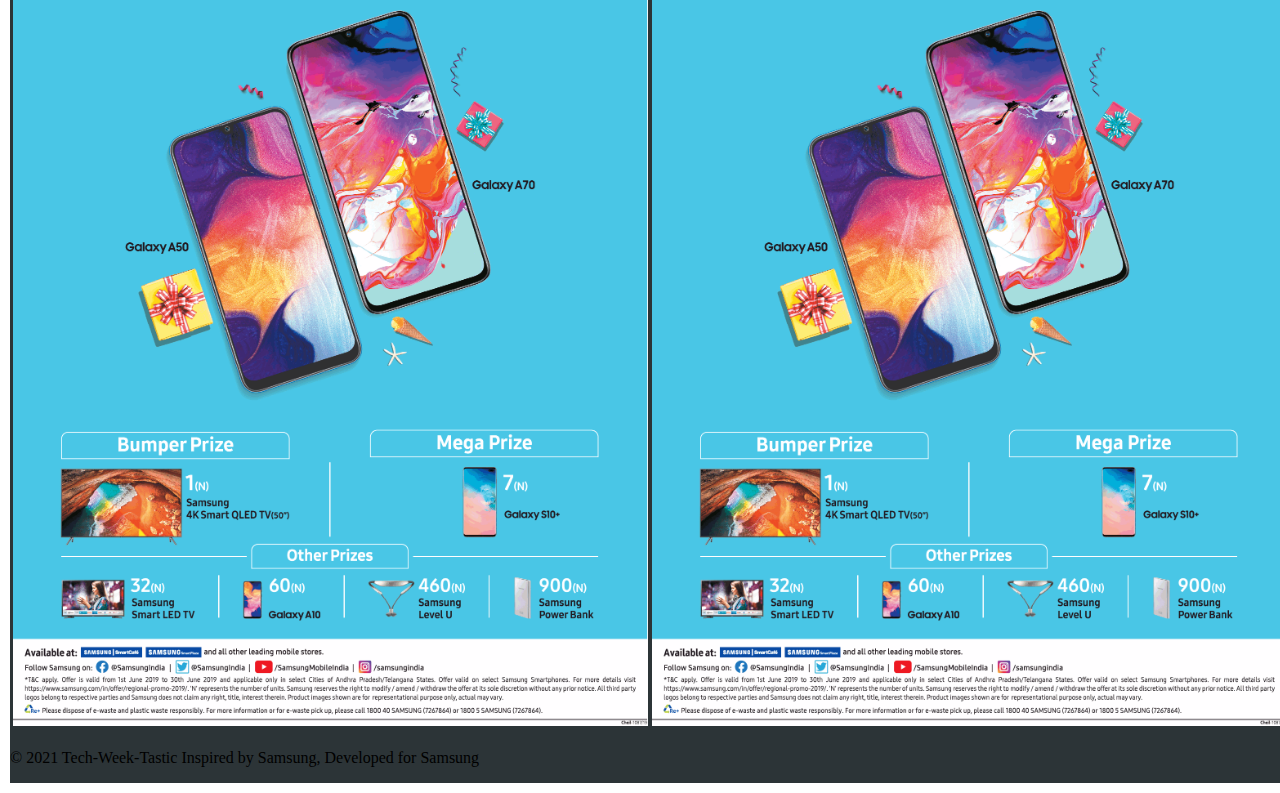
<file: Html/Videos.html>
<!DOCTYPE html>
<html>
   <head>
      <meta charset="utf-8">
      <meta name="viewport" content="width=device-width, initial-scale=1">
      <title>TechWT</title>
      <link rel="stylesheet" href="../Css/Videos.css">
      <link rel="stylesheet" href="../Css/slicknav.css">
      <script src="https://code.jquery.com/jquery-3.2.1.min.js"></script>
      <script src="../JavaScript/jquery.slicknav.min.js"></script>
      <script type="text/javascript">
         $(document).ready(function(){
         $('#nav_menu').slicknav({prependTo:"#mobile_menu"});
         });
      </script> 
   </head>
   <body>
      <div id="headimg">    
         <img  class="headingimg" src="../Images/Images/Logo21.jpg">
      </div>
      <nav id="mobile_menu"></nav>
      <nav id="nav_menu">
         <ul>
            <li><a href="../index.html" class="current">Home</a></li>
            <li>
               <a href="../Html/Articles.html" >Articles</a>
               <ul>
                  <li><a href="../Html/Article1.html ">Galaxy Z Flip 3</a></li>
                  <li><a href="../Html/Article2.html ">Galaxy Note 20 </a></li>
                  <li><a href="../Html/Article3.html ">Galaxy Z Fold </a></li>
                  <li><a href="../Html/Article4.html ">Galaxy S10 Plus</a></li>
                  <li><a href="../Html/Article5.html">Galaxy Watch 4</a></li>
               </ul>
            </li>
            <li><a href=../Html/Videos.html >Videos</a></li>
            <li><a href=../Html/About.html >About</a>
            <li><a href=../Html/ConatctPage.html >Contact</a></li>
            <li>
               <a href >Members</a>  
               <ul>
                  <li><a href=../Html/LogIn.html >Login</a></li>
                  <li><a href=../Html/SignUp.html >SignUp</a></li>
               </ul>
            </li>
         </ul>
      </nav>
      <main>
         <div id="article">
            <img  class="article" src="../Images/Images/galaxy-s21-ultra-5g-share-image.jpg">
         </div>
         <div id="video">
            <h1>Videos</h1>
            <table>
               <tr>
                  <td><iframe width="100%" height="auto" src="https://www.youtube.com/embed/IDiT4-p3X1s" title="YouTube video player" frameborder="0" allow="accelerometer; autoplay; clipboard-write; encrypted-media; gyroscope; picture-in-picture" allowfullscreen></iframe></td>
                  <td><iframe width="100%" height="auto" src="https://www.youtube.com/embed/xkI3yJJhHiY" title="YouTube video player" frameborder="0" allow="accelerometer; autoplay; clipboard-write; encrypted-media; gyroscope; picture-in-picture" allowfullscreen></iframe></td>
                  <td><iframe width="100%" height="auto" src="https://www.youtube.com/embed/iLLi02P1FN4" title="YouTube video player" frameborder="0" allow="accelerometer; autoplay; clipboard-write; encrypted-media; gyroscope; picture-in-picture" allowfullscreen></iframe></td>
                  <td><iframe width="100%" height="auto" src="https://www.youtube.com/embed/Lg8B4aTZf7o" title="YouTube video player" frameborder="0" allow="accelerometer; autoplay; clipboard-write; encrypted-media; gyroscope; picture-in-picture" allowfullscreen></iframe></td>
                  <td><iframe width="100%" height="auto" src="https://www.youtube.com/embed/E5DlpONIW5M" title="YouTube video player" frameborder="0" allow="accelerometer; autoplay; clipboard-write; encrypted-media; gyroscope; picture-in-picture" allowfullscreen></iframe></td>
               </tr>
            </table>
            <table>
               <tr>
                  <td><img  class="adverts" src="../Images/Images/ad3.png" style="width: 100%"></td>
                  <td><img  class="adverts" src="../Images/Images/ad3.png"style="width: 100%"></td>
               </tr>
            </table>
         </div>
         <footer2 >
            <p>&copy; 2021 Tech-Week-Tastic Inspired by Samsung, Developed for Samsung</p>
         </footer2>
      </main>
   </body>
</html>
</file>
<file: Css/main.css>
@media only screen and (max-width: 768px)
{
    body{

background-color:#2c3437;
        width: 100%;
 
}

.headingimg { 
	width: 100%;
    
    
} 
    #mobile_menu {
    display: block;
    }
    .article{
        width: 100%
    }


#nav_menu ul {
	display: block;
}
#nav_menu ul li {
	
    display: block;
}
#nav_menu ul ul {
	display: block;
	
}
#nav_menu ul ul li {
	
    display: block;
}
#nav_menu ul li:hover > ul {
	
    display: none;
}
#nav_menu > ul::after {
	content: "";
	clear: both;
	display: block;
    display: none;
}
#nav_menu ul {
	padding: inherit;
    margin: inherit;
    display: none;
	
}
#nav_menu ul li a {
    
	display: grid;
	float:none;
    align-content: center;
    text-align: center;
    font-size: 50px;
	padding: 0.5em;
	background-color:#9fd2cd ;
    font-weight: bold;
	color: #485c6a;
    display: none;
}
#nav_menu ul li a.current {
	color: black;
    display: none;
}
#nav_menu ul li a:hover, #nav_menu ul li a:focus {
	background-color: #9fd2cd;
    display: none;
}
h1{
    padding-bottom: 10px
}


 #articleb h1 { 
    color: #e3a857;
    font-size: auto;
    text-align: center;
    display: block;
    align-content: center;
    padding-bottom: 10px;
    padding-top: 10px;
    
}

#articleb table {
    width: 100%;
    height: auto;
    text-align: center; 
    background-color:#2c3437;
    height: auto;
    display: flex;
    align-content: center;
    
}
#articleb td {
   display: block;
   align-content: center;
   align-items: center;
   font: auto;
   color: #9fd2cd; 
    
    
   
}
.articleb{
    width: 100%;
    height: auto;
    
    
    

}
#latest h1 { 
    color: #e3a857;
    font-size: auto;
    text-align: center;
    display: block;
    align-content: center;
    padding-bottom: 10px;
    padding-top: 10px;
    
}

#latest table {
    font: auto;
    width: 100%;
    text-align: center; 
    background-color:#2c3437;
    align-content: center;
    
}
#latest td {
   display: block;
   align-content: center;
   align-items: center;
   font: auto;
   color: #9fd2cd;
   
}

 #news h1 { 
    color: #e3a857;
    font-size: auto;
    text-align: center;
    display: block;
    align-content: center;
    padding-bottom: 10px;
    padding-top: 10px;
    
}

#news table {
    width: 100%;
    height: auto;
    text-align: center; 
    background-color:#2c3437;
    
    align-content: center;
    
}
#news td {
   display: block;
    width: 100%;
   align-content: center;
   align-items: center;
   font: auto;
   color: #9fd2cd; 
   
}
.news{
    width: 100%;
    height: auto;
    
    

}
 a:link,  a:visited { 
    color: #9fd2cd;
}
 a:hover,  a:focus {
    color: #e3a857;
}

footer2 { 
	
	background-color: #9fd2cd;
    
} 
footer2 p {
    text-align: center;
    font-size: auto;
    color: #e3a857;
    }

    h1{
        color: #9fd2cd;
        text-align: center;
        font-size: 15px;
        
    
    }
}

@media only screen and (min-width: 768px)
{	
    
body{
    
    background-color:#2c3437;
    width: 100%;                             
    max-width: 1920px;                      
    margin: 0 auto;
    border: 10px solid white;            
         
}

.headingimg { 
    width: 60%;
	height: auto;
    float: left; 
    
} 
#mobile_menu {
    display: none;
    }
    .article{
        width: 100%;
        height: auto;
    }
    
    .mySlides {display:none;}
    

#nav_menu {
	clear: left;
}
#nav_menu ul {
	position: relative;
    list-style:none;
}
#nav_menu ul li {
    width: 16.65%;    
	float: left;
                            
}
#nav_menu ul ul {
	display: none;
	position: absolute;
}
#nav_menu ul ul li {
	float: none;
}
#nav_menu ul li:hover > ul {
	display: block;
}
#nav_menu > ul::after {
    display: block;
	content: "";
	clear: both;
	
}
#nav_menu ul {
padding: 0;
}
#nav_menu ul li a {
	text-align: center;
	display: block;
	padding: 1em ;
	background-color:#9fd2cd;
	color: #2c3437;
}
#nav_menu ul li a:hover, #nav_menu ul li a:focus {
	background-color: #e3a857;
}
#nav_menu ul li:hover ul {
	width: 100%;

}

#articleb h1 {
    
    color: #e3a857;
    font-size: 40px;
    text-align: center;
    align-content: center;
    padding-bottom: 30px;
    padding-top: 30px;
    
}

#articleb table{
    background-color:#2c3437;
    width: 100%;
    text-align: center; 
    background-color:#2c3437; 
    align-items: vertical;
    
    
}

.articleb{
    width: 100%;
    height: 300px;
    }
    
    .adverts{
    width: 100%;
    height: 300px;
    padding-left: 10px;   
    
    
    
}
#articleb td {
   color: #9fd2cd;
    background-color:#2c3437;
    text-align: center; 
    background-color:#2c3437; 
    align-items: vertical;
        
    
    }
#latest h1 { 
    color: #e3a857;
    font-size: 40px;
    text-align: center;
    padding-bottom: 30px;
    padding-top: 30px;
    
    
}

#latest table {
    font-size: 20px;
    width: 100%;
    text-align: center; 
    background-color:#2c3437;
    
    
}
#latest td {
   
   align-content: center;
   align-items: center;
   color: #ecf3ec;
    padding-bottom: 50px;
}
#news h1 {
    
    color: #e3a857;
    font-size: 40px;
    text-align: center;
    align-content: center;
    padding-bottom: 30px;
    padding-top: 30px;
    
}

#news table{
    background-color:#2c3437;
    width: 100%;
    text-align: center; 
    background-color:#2c3437; 
    align-items: vertical;
    
    
}

.news{
    width: 100%;
    height: 300px;
    
    
}
#articleb td {
   color: #9fd2cd;
    background-color:#2c3437;
    padding-bottom: 30px;
    text-align: center; 
    background-color:#2c3437; 
    align-items: vertical;
        
    
    }

 a:link,  a:visited { 
    color: #ecf3ec;
}
 a:hover,  a:focus {
    color: #e3a857;
}

footer2 { 
	
	background-color: #9fd2cd;
    
} 
footer2 p {
    text-align: center;
    font-size: 20px;
    color: #9fd2cd;
}
    h1{
        color: #e3a857;
        text-align: center;
        
    }
    #datetime{
        color: #e3a857;
        float:right;
    }
</file>
<file: Css/ConatctAbout.css>
@media only screen and (max-width: 768px)
{
    body{

background-color:#2c3437;
        width: 100%;
 
}

.headingimg { 
	width: 100%;
    
    
} 
    #mobile_menu {
    display: block;
    }

#nav_menu ul {
	display: block;
}
#nav_menu ul li {
	
    display: block;
}
#nav_menu ul ul {
	display: block;
	
}
#nav_menu ul ul li {
	
    display: block;
}
#nav_menu ul li:hover > ul {
	
    display: none;
}
#nav_menu > ul::after {
	content: "";
	clear: both;
	display: block;
    display: none;
}
#nav_menu ul {
	padding: inherit;
    margin: inherit;
    display: none;
	
}
#nav_menu ul li a {
    
	display: grid;
	float:none;
    align-content: center;
    text-align: center;
    font-size: 50px;
	padding: 0.5em;
	background-color:#9fd2cd ;
    font-weight: bold;
	color: #485c6a;
    display: none;
}
#nav_menu ul li a.current {
	color: black;
    display: none;
}
#nav_menu ul li a:hover, #nav_menu ul li a:focus {
	background-color: #9fd2cd;
    display: none;
}
h1{
    padding-bottom: 10px;
     color: #e3a857;
    }
    
footer2 p {
    text-align: center;
    font-size: auto;
    color: #e3a857;
    
    
}
}

@media only screen and (min-width: 768px)
{	
    
body{
    
    background-color:#2c3437;
    width: 100%;                             
    max-width: 1920px;                      
    margin: 0 auto;
    border: 10px solid white;            
         
}

.headingimg { 
    width: 60%;
	height: auto;
    float: left; 
    
} 
#mobile_menu {
    display: none;
    }

#nav_menu {
	clear: left;
}
#nav_menu ul {
	position: relative;
    list-style:none;
}
#nav_menu ul li {
    width: 16.65%;    
	float: left;
                            
}
#nav_menu ul ul {
	display: none;
	position: absolute;
}
#nav_menu ul ul li {
	float: none;
}
#nav_menu ul li:hover > ul {
	display: block;
}
#nav_menu > ul::after {
    display: block;
	content: "";
	clear: both;
	
}
#nav_menu ul {
padding: 0;
}
#nav_menu ul li a {
	text-align: center;
	display: block;
	padding: 1em ;
	background-color:#9fd2cd;
	color: #2c3437;
}
#nav_menu ul li a:hover, #nav_menu ul li a:focus {
	background-color: #e3a857;
}
#nav_menu ul li:hover ul {
	width: 100%;

    }
    h1,p{
    padding-bottom: 10px;
     color: #e3a857;
        text-align: center;
    }
    .contact2{
        float: none;
        align-content: center;
        padding-left: 44%;
        padding-right: 45%;
    }

footer2 { 
	
	background-color: #9fd2cd;
    
} 
footer2 p {
    text-align: center;
    font-size: 15px;
    color: #e3a857;
}
</file>
<file: Css/Article1.css>
@media only screen and (max-width: 768px)
{
    body{

background-color:#2c3437;
        width: 100%;
 
}

.headingimg { 
	width: 100%;
    
    
} 
    #mobile_menu {
    display: block;
    }
    .article{
        width: 100%
    }


#nav_menu ul {
	display: block;
}
#nav_menu ul li {
	
    display: block;
}
#nav_menu ul ul {
	display: block;
	
}
#nav_menu ul ul li {
	
    display: block;
}
#nav_menu ul li:hover > ul {
	
    display: none;
}
#nav_menu > ul::after {
	content: "";
	clear: both;
	display: block;
    display: none;
}
#nav_menu ul {
	padding: inherit;
    margin: inherit;
    display: none;
	
}
#nav_menu ul li a {
    
	display: grid;
	float:none;
    align-content: center;
    text-align: center;
    font-size: 50px;
	padding: 0.5em;
	background-color:#9fd2cd ;
    font-weight: bold;
	color: #485c6a;
    display: none;
}
#nav_menu ul li a.current {
	color: black;
    display: none;
}
#nav_menu ul li a:hover, #nav_menu ul li a:focus {
	background-color: #9fd2cd;
    display: none;
}
h1{
    padding-bottom: 10px
}


 #articleb2 h1 { 
    color: #e3a857;
    font-size: auto;
    text-align: center;
    display: block;
    align-content: center;
    padding-bottom: 10px;
    padding-top: 10px;
    
}

#articleb2 h2  {
    width: 100%;
    
    text-align: center; 
    background-color:#2c3437;
    color:#9fd2cd;
    align-content: center;
    
}
#articleb2 {
   display: block;
   align-content: center;
   align-items: center;
   font: auto;
   color: #ecf3ec;
    }
    
    #articleb2 ul,li {
        display: none;
    }
    
   

h2 img{
    width: 100%;
    }

footer2 { 
    
    
} 
footer2 p {
    text-align: center;
    font-size: auto;
    color: #e3a857;
    
    
}
}

@media only screen and (min-width: 768px)
{	
    
body{
    
    background-color:#2c3437;
    width: 100%;                             
    max-width: 1920px;                      
    margin: 0 auto;
    border: 10px solid white;            
         
}

.headingimg { 
    width: 60%;
	height: auto;
    float: left; 
    
} 
#mobile_menu {
    display: none;
    }
    .article{
        width: 100%;
    }

#nav_menu {
	clear: left;
}
#nav_menu ul {
	position: relative;
    list-style:none;
}
#nav_menu ul li {
    width: 16.65%;    
	float: left;
                            
}
#nav_menu ul ul {
	display: none;
	position: absolute;
}
#nav_menu ul ul li {
	float: none;
}
#nav_menu ul li:hover > ul {
	display: block;
}
#nav_menu > ul::after {
    display: block;
	content: "";
	clear: both;
	
}
#nav_menu ul {
padding: 0;
}
#nav_menu ul li a {
	text-align: center;
	display: block;
	padding: 1em ;
	background-color:#9fd2cd;
	color: #2c3437;
}
#nav_menu ul li a:hover, #nav_menu ul li a:focus {
	background-color: #e3a857;
}
#nav_menu ul li:hover ul {
	width: 100%;

}

#articleb2 h1 {
    
    color: #e3a857;
    font-size: 40px;
    text-align: center;
    align-content: center;
    padding-bottom: 30px;
    padding-top: 30px;
    
}
    #articleb2 h2 {
        color: #9fd2cd;
        padding-bottom: 15px;
    padding-top: 15px;
        
        
    }
    #articleb2 ul,li {
        list-style: none
    }
       
    

h2 img{
    width: 80%;
    height: auto;
    padding-left: 130px;
    padding-right: 130px;
    padding-bottom: 50px;
    
}
#articleb2  {
   color:#ecf3ec ;
    background-color:#2c3437;
    text-align: center; 
    background-color:#2c3437; 
    }

footer2 { 
	
	background-color: #9fd2cd;
    
} 
footer2 p {
    text-align: center;
    font-size: 15px;
    color: #e3a857;
}
</file>
<file: Css/Article2.css>
@media only screen and (max-width: 768px)
{
    body{

background-color:#2c3437;
        width: 100%;
 
}

.headingimg { 
	width: 100%;
    
    
} 
    #mobile_menu {
    display: block;
    }
    .article{
        width: 100%
    }


#nav_menu ul {
	display: block;
}
#nav_menu ul li {
	
    display: block;
}
#nav_menu ul ul {
	display: block;
	
}
#nav_menu ul ul li {
	
    display: block;
}
#nav_menu ul li:hover > ul {
	
    display: none;
}
#nav_menu > ul::after {
	content: "";
	clear: both;
	display: block;
    display: none;
}
#nav_menu ul {
	padding: inherit;
    margin: inherit;
    display: none;
	
}
#nav_menu ul li a {
    
	display: grid;
	float:none;
    align-content: center;
    text-align: center;
    font-size: 50px;
	padding: 0.5em;
	background-color:#9fd2cd ;
    font-weight: bold;
	color: #485c6a;
    display: none;
}
#nav_menu ul li a.current {
	color: black;
    display: none;
}
#nav_menu ul li a:hover, #nav_menu ul li a:focus {
	background-color: #9fd2cd;
    display: none;
}
h1{
    padding-bottom: 10px
}


 #articleb2 h1 { 
    color: #e3a857;
    font-size: auto;
    text-align: center;
    display: block;
    align-content: center;
    padding-bottom: 10px;
    padding-top: 10px;
    
}

#articleb2 h2  {
    width: 100%;
    
    text-align: center; 
    background-color:#2c3437;
    color:#9fd2cd;
    align-content: center;
    
}
#articleb2 {
   display: block;
   align-content: center;
   align-items: center;
   font: auto;
   color: #ecf3ec;
    }
    
    #articleb2 ul,li {
        display: none;
    }
    
   

h2 img{
    width: 100%;
    }

footer2 { 
    
    
} 
footer2 p {
    text-align: center;
    font-size: auto;
    color: #e3a857;
    
    
}
}

@media only screen and (min-width: 768px)
{	
    
body{
    
    background-color:#2c3437;
    width: 100%;                             
    max-width: 1920px;                      
    margin: 0 auto;
    border: 10px solid white;            
         
}

.headingimg { 
    width: 60%;
	height: auto;
    float: left; 
    
} 
#mobile_menu {
    display: none;
    }
    .article{
        width: 100%;
    }

#nav_menu {
	clear: left;
}
#nav_menu ul {
	position: relative;
    list-style:none;
}
#nav_menu ul li {
    width: 16.65%;    
	float: left;
                            
}
#nav_menu ul ul {
	display: none;
	position: absolute;
}
#nav_menu ul ul li {
	float: none;
}
#nav_menu ul li:hover > ul {
	display: block;
}
#nav_menu > ul::after {
    display: block;
	content: "";
	clear: both;
	
}
#nav_menu ul {
padding: 0;
}
#nav_menu ul li a {
	text-align: center;
	display: block;
	padding: 1em ;
	background-color:#9fd2cd;
	color: #2c3437;
}
#nav_menu ul li a:hover, #nav_menu ul li a:focus {
	background-color: #e3a857;
}
#nav_menu ul li:hover ul {
	width: 100%;

}

#articleb2 h1 {
    
    color: #e3a857;
    font-size: 40px;
    text-align: center;
    align-content: center;
    padding-bottom: 30px;
    padding-top: 30px;
    
}
    #articleb2 h2 {
        color: #9fd2cd;
        padding-bottom: 15px;
    padding-top: 15px;
        
        
    }
    #articleb2 ul,li {
        list-style: none
    }
       
    

h2 img{
    width: 80%;
    height: auto;
    padding-left: 130px;
    padding-right: 130px;
    padding-bottom: 50px;
    
}
#articleb2  {
   color:#ecf3ec ;
    background-color:#2c3437;
    text-align: center; 
    background-color:#2c3437; 
    }

footer2 { 
	
	background-color: #9fd2cd;
    
} 
footer2 p {
    text-align: center;
    font-size: 15px;
    color: #e3a857;
}
</file>
<file: Css/Article3.css>
@media only screen and (max-width: 768px)
{
    body{

background-color:#2c3437;
        width: 100%;
 
}

.headingimg { 
	width: 100%;
    
    
} 
    #mobile_menu {
    display: block;
    }
    .article{
        width: 100%
    }


#nav_menu ul {
	display: block;
}
#nav_menu ul li {
	
    display: block;
}
#nav_menu ul ul {
	display: block;
	
}
#nav_menu ul ul li {
	
    display: block;
}
#nav_menu ul li:hover > ul {
	
    display: none;
}
#nav_menu > ul::after {
	content: "";
	clear: both;
	display: block;
    display: none;
}
#nav_menu ul {
	padding: inherit;
    margin: inherit;
    display: none;
	
}
#nav_menu ul li a {
    
	display: grid;
	float:none;
    align-content: center;
    text-align: center;
    font-size: 50px;
	padding: 0.5em;
	background-color:#9fd2cd ;
    font-weight: bold;
	color: #485c6a;
    display: none;
}
#nav_menu ul li a.current {
	color: black;
    display: none;
}
#nav_menu ul li a:hover, #nav_menu ul li a:focus {
	background-color: #9fd2cd;
    display: none;
}
h1{
    padding-bottom: 10px
}


 #articleb2 h1 { 
    color: #e3a857;
    font-size: auto;
    text-align: center;
    display: block;
    align-content: center;
    padding-bottom: 10px;
    padding-top: 10px;
    
}

#articleb2 h2  {
    width: 100%;
    
    text-align: center; 
    background-color:#2c3437;
    color:#9fd2cd;
    align-content: center;
    
}
#articleb2 {
   display: block;
   align-content: center;
   align-items: center;
   font: auto;
   color: #ecf3ec;
    }
    
    #articleb2 ul,li {
        display: none;
    }
    
   

h2 img{
    width: 100%;
    }

footer2 { 
    
    
} 
footer2 p {
    text-align: center;
    font-size: auto;
    color: #e3a857;
    
    
}
}

@media only screen and (min-width: 768px)
{	
    
body{
    
    background-color:#2c3437;
    width: 100%;                             
    max-width: 1920px;                      
    margin: 0 auto;
    border: 10px solid white;            
         
}

.headingimg { 
    width: 60%;
	height: auto;
    float: left; 
    
} 
#mobile_menu {
    display: none;
    }
    .article{
        width: 100%;
    }

#nav_menu {
	clear: left;
}
#nav_menu ul {
	position: relative;
    list-style:none;
}
#nav_menu ul li {
    width: 16.65%;    
	float: left;
                            
}
#nav_menu ul ul {
	display: none;
	position: absolute;
}
#nav_menu ul ul li {
	float: none;
}
#nav_menu ul li:hover > ul {
	display: block;
}
#nav_menu > ul::after {
    display: block;
	content: "";
	clear: both;
	
}
#nav_menu ul {
padding: 0;
}
#nav_menu ul li a {
	text-align: center;
	display: block;
	padding: 1em ;
	background-color:#9fd2cd;
	color: #2c3437;
}
#nav_menu ul li a:hover, #nav_menu ul li a:focus {
	background-color: #e3a857;
}
#nav_menu ul li:hover ul {
	width: 100%;

}

#articleb2 h1 {
    
    color: #e3a857;
    font-size: 40px;
    text-align: center;
    align-content: center;
    padding-bottom: 30px;
    padding-top: 30px;
    
}
    #articleb2 h2 {
        color: #9fd2cd;
        padding-bottom: 15px;
    padding-top: 15px;
        
        
    }
    #articleb2 ul,li {
        list-style: none
    }
       
    

h2 img{
    width: 80%;
    height: auto;
    padding-left: 130px;
    padding-right: 130px;
    padding-bottom: 50px;
    
}
#articleb2  {
   color:#ecf3ec ;
    background-color:#2c3437;
    text-align: center; 
    background-color:#2c3437; 
    }

footer2 { 
	
	background-color: #9fd2cd;
    
} 
footer2 p {
    text-align: center;
    font-size: 15px;
    color: #e3a857;
}
</file>
<file: Css/Article4.css>
@media only screen and (max-width: 768px)
{
    body{

background-color:#2c3437;
        width: 100%;
 
}

.headingimg { 
	width: 100%;
    
    
} 
    #mobile_menu {
    display: block;
    }
    .article{
        width: 100%
    }


#nav_menu ul {
	display: block;
}
#nav_menu ul li {
	
    display: block;
}
#nav_menu ul ul {
	display: block;
	
}
#nav_menu ul ul li {
	
    display: block;
}
#nav_menu ul li:hover > ul {
	
    display: none;
}
#nav_menu > ul::after {
	content: "";
	clear: both;
	display: block;
    display: none;
}
#nav_menu ul {
	padding: inherit;
    margin: inherit;
    display: none;
	
}
#nav_menu ul li a {
    
	display: grid;
	float:none;
    align-content: center;
    text-align: center;
    font-size: 50px;
	padding: 0.5em;
	background-color:#9fd2cd ;
    font-weight: bold;
	color: #485c6a;
    display: none;
}
#nav_menu ul li a.current {
	color: black;
    display: none;
}
#nav_menu ul li a:hover, #nav_menu ul li a:focus {
	background-color: #9fd2cd;
    display: none;
}
h1{
    padding-bottom: 10px
}


 #articleb2 h1 { 
    color: #e3a857;
    font-size: auto;
    text-align: center;
    display: block;
    align-content: center;
    padding-bottom: 10px;
    padding-top: 10px;
    
}

#articleb2 h2  {
    width: 100%;
    
    text-align: center; 
    background-color:#2c3437;
    color:#9fd2cd;
    align-content: center;
    
}
#articleb2 {
   display: block;
   align-content: center;
   align-items: center;
   font: auto;
   color: #ecf3ec;
    }
    
    #articleb2 ul,li {
        display: none;
    }
    
   

h2 img{
    width: 100%;
    }

footer2 { 
    
    
} 
footer2 p {
    text-align: center;
    font-size: auto;
    color: #e3a857;
    
    
}
}

@media only screen and (min-width: 768px)
{	
    
body{
    
    background-color:#2c3437;
    width: 100%;                             
    max-width: 1920px;                      
    margin: 0 auto;
    border: 10px solid white;            
         
}

.headingimg { 
    width: 60%;
	height: auto;
    float: left; 
    
} 
#mobile_menu {
    display: none;
    }
    .article{
        width: 100%;
    }

#nav_menu {
	clear: left;
}
#nav_menu ul {
	position: relative;
    list-style:none;
}
#nav_menu ul li {
    width: 16.65%;    
	float: left;
                            
}
#nav_menu ul ul {
	display: none;
	position: absolute;
}
#nav_menu ul ul li {
	float: none;
}
#nav_menu ul li:hover > ul {
	display: block;
}
#nav_menu > ul::after {
    display: block;
	content: "";
	clear: both;
	
}
#nav_menu ul {
padding: 0;
}
#nav_menu ul li a {
	text-align: center;
	display: block;
	padding: 1em ;
	background-color:#9fd2cd;
	color: #2c3437;
}
#nav_menu ul li a:hover, #nav_menu ul li a:focus {
	background-color: #e3a857;
}
#nav_menu ul li:hover ul {
	width: 100%;

}

#articleb2 h1 {
    
    color: #e3a857;
    font-size: 40px;
    text-align: center;
    align-content: center;
    padding-bottom: 30px;
    padding-top: 30px;
    
}
    #articleb2 h2 {
        color: #9fd2cd;
        padding-bottom: 15px;
    padding-top: 15px;
        
        
    }
    #articleb2 ul,li {
        list-style: none
    }
       
    

h2 img{
    width: 80%;
    height: auto;
    padding-left: 130px;
    padding-right: 130px;
    padding-bottom: 50px;
    
}
#articleb2  {
   color:#ecf3ec ;
    background-color:#2c3437;
    text-align: center; 
    background-color:#2c3437; 
    }

footer2 { 
	
	background-color: #9fd2cd;
    
} 
footer2 p {
    text-align: center;
    font-size: 15px;
    color: #e3a857;
}
</file>
<file: Css/Article5.css>
@media only screen and (max-width: 768px)
{
    body{

background-color:#2c3437;
        width: 100%;
 
}

.headingimg { 
	width: 100%;
    
    
} 
    #mobile_menu {
    display: block;
    }
    .article{
        width: 100%
    }


#nav_menu ul {
	display: block;
}
#nav_menu ul li {
	
    display: block;
}
#nav_menu ul ul {
	display: block;
	
}
#nav_menu ul ul li {
	
    display: block;
}
#nav_menu ul li:hover > ul {
	
    display: none;
}
#nav_menu > ul::after {
	content: "";
	clear: both;
	display: block;
    display: none;
}
#nav_menu ul {
	padding: inherit;
    margin: inherit;
    display: none;
	
}
#nav_menu ul li a {
    
	display: grid;
	float:none;
    align-content: center;
    text-align: center;
    font-size: 50px;
	padding: 0.5em;
	background-color:#9fd2cd ;
    font-weight: bold;
	color: #485c6a;
    display: none;
}
#nav_menu ul li a.current {
	color: black;
    display: none;
}
#nav_menu ul li a:hover, #nav_menu ul li a:focus {
	background-color: #9fd2cd;
    display: none;
}
h1{
    padding-bottom: 10px
}


 #articleb2 h1 { 
    color: #e3a857;
    font-size: auto;
    text-align: center;
    display: block;
    align-content: center;
    padding-bottom: 10px;
    padding-top: 10px;
    
}

#articleb2 h2  {
    width: 100%;
    
    text-align: center; 
    background-color:#2c3437;
    color:#9fd2cd;
    align-content: center;
    
}
#articleb2 {
   display: block;
   align-content: center;
   align-items: center;
   font: auto;
   color: #ecf3ec;
    }
    
    #articleb2 ul,li {
        display: none;
    }
    
   

h2 img{
    width: 100%;
    }

footer2 { 
    
    
} 
footer2 p {
    text-align: center;
    font-size: auto;
    color: #e3a857;
    
    
}
}

@media only screen and (min-width: 768px)
{	
    
body{
    
    background-color:#2c3437;
    width: 100%;                             
    max-width: 1920px;                      
    margin: 0 auto;
    border: 10px solid white;            
         
}

.headingimg { 
    width: 60%;
	height: auto;
    float: left; 
    
} 
#mobile_menu {
    display: none;
    }
    .article{
        width: 100%;
    }

#nav_menu {
	clear: left;
}
#nav_menu ul {
	position: relative;
    list-style:none;
}
#nav_menu ul li {
    width: 16.65%;    
	float: left;
                            
}
#nav_menu ul ul {
	display: none;
	position: absolute;
}
#nav_menu ul ul li {
	float: none;
}
#nav_menu ul li:hover > ul {
	display: block;
}
#nav_menu > ul::after {
    display: block;
	content: "";
	clear: both;
	
}
#nav_menu ul {
padding: 0;
}
#nav_menu ul li a {
	text-align: center;
	display: block;
	padding: 1em ;
	background-color:#9fd2cd;
	color: #2c3437;
}
#nav_menu ul li a:hover, #nav_menu ul li a:focus {
	background-color: #e3a857;
}
#nav_menu ul li:hover ul {
	width: 100%;

}

#articleb2 h1 {
    
    color: #e3a857;
    font-size: 40px;
    text-align: center;
    align-content: center;
    padding-bottom: 30px;
    padding-top: 30px;
    
}
    #articleb2 h2 {
        color: #9fd2cd;
        padding-bottom: 15px;
    padding-top: 15px;
        
        
    }
    #articleb2 ul,li {
        list-style: none
    }
       
    

h2 img{
    width: 80%;
    height: auto;
    padding-left: 130px;
    padding-right: 130px;
    padding-bottom: 50px;
    
}
#articleb2  {
   color:#ecf3ec ;
    background-color:#2c3437;
    text-align: center; 
    background-color:#2c3437; 
    }

footer2 { 
	
	background-color: #9fd2cd;
    
} 
footer2 p {
    text-align: center;
    font-size: 15px;
    color: #e3a857;
}
</file>
<file: Css/Articles.css>
@media only screen and (max-width: 768px)
{
    body{

background-color:#2c3437;
        width: 100%;
 
}

.headingimg { 
	width: 100%;
    
} 
    #mobile_menu {
    display: block;
    }
    .article{
        width: 100%
    }


#nav_menu ul {
	display: block;
}
#nav_menu ul li {
	
    display: block;
}
#nav_menu ul ul {
	display: block;
	
}
#nav_menu ul ul li {
	
    display: block;
}
#nav_menu ul li:hover > ul {
	
    display: none;
}
#nav_menu > ul::after {
	content: "";
	clear: both;
	display: block;
    display: none;
}
#nav_menu ul {
	padding: inherit;
    margin: inherit;
    display: none;
	
}
#nav_menu ul li a {
    
	display: grid;
	float:none;
    align-content: center;
    text-align: center;
    font-size: 50px;
	padding: 0.5em;
	background-color:#9fd2cd ;
    font-weight: bold;
	color: #485c6a;
    display: none;
}
#nav_menu ul li a.current {
	color: black;
    display: none;
}
#nav_menu ul li a:hover, #nav_menu ul li a:focus {
	background-color: #9fd2cd;
    display: none;
}
h1{
    padding-bottom: 10px
}


 #articleb h1 { 
    color: #e3a857;
    font-size: auto;
    text-align: center;
    display: block;
    align-content: center;
    padding-bottom: 10px;
    padding-top: 10px;
    
}

#articleb table {
    width: 100%;
    height: auto;
    text-align: center; 
    background-color:#2c3437;
    height: auto;
    display: flex;
    align-content: center;
    
}
#articleb td {
   display: block;
   align-content: center;
   align-items: center;
   font: auto;
   color: #9fd2cd; 
    
    
   
}
.articleb{
    width: 100%;
    height: auto;
    }

footer { 
	
	background-color: #9fd2cd;
    
} 
footer p {
    text-align: center;
    font-size: auto;
    color: #e3a857;
    
}
}

@media only screen and (min-width: 768px)
{	
    
body{
    
    background-color:#2c3437;
    width: 100%;                             
    max-width: 1920px;                      
    margin: 0 auto;
    border: 10px solid white;            
         
}

.headingimg { 
    width: 60%;
	height: auto;
    float: left; 
    
} 
#mobile_menu {
    display: none;
    }
    .article{
        width: 100%;
    }

#nav_menu {
	clear: left;
}
#nav_menu ul {
	position: relative;
    list-style:none;
}
#nav_menu ul li {
    width: 16.65%;    
	float: left;
                            
}
#nav_menu ul ul {
	display: none;
	position: absolute;
}
#nav_menu ul ul li {
	float: none;
}
#nav_menu ul li:hover > ul {
	display: block;
}
#nav_menu > ul::after {
    display: block;
	content: "";
	clear: both;
	
}
#nav_menu ul {
padding: 0;
}
#nav_menu ul li a {
	text-align: center;
	display: block;
	padding: 1em ;
	background-color:#9fd2cd;
	color: #2c3437;
}
#nav_menu ul li a:hover, #nav_menu ul li a:focus {
	background-color: #e3a857;
}
#nav_menu ul li:hover ul {
	width: 100%;
    }
#articleb h1 {
    
    color: #e3a857;
    font-size: 40px;
    text-align: center;
    align-content: center;
    padding-bottom: 30px;
    padding-top: 30px;
    
}

#articleb table{
    background-color:#2c3437;
    width: 100%;
    text-align: center; 
    background-color:#2c3437; 
    align-items: vertical;
    
    
}

.articleb{
    width: 100%;
    height: 300px;
    
    
    
}
#articleb td {
   color: #9fd2cd;
    background-color:#2c3437;
    text-align: center; 
    background-color:#2c3437; 
    align-items: vertical;
        
    
    }
#latest h1 { 
    color: #e3a857;
    font-size: 40px;
    text-align: center;
    padding-bottom: 30px;
    padding-top: 30px;
    
    
}

#latest table {
    font-size: 20px;
    width: 100%;
    text-align: center; 
    background-color:#2c3437;
    
    
}
#latest td {
   
   align-content: center;
   align-items: center;
   color: #ecf3ec;
    padding-bottom: 50px;
}
#news h1 {
    
    color: #e3a857;
    font-size: 40px;
    text-align: center;
    align-content: center;
    padding-bottom: 30px;
    padding-top: 30px;
    
}

#news table{
    background-color:#2c3437;
    width: 100%;
    text-align: center; 
    background-color:#2c3437; 
    align-items: vertical;
    
    
}

.news{
    width: 100%;
    height: 300px;
    
    
}
#articleb td {
   color: #9fd2cd;
    background-color:#2c3437;
    padding-bottom: 30px;
    text-align: center; 
    background-color:#2c3437; 
    align-items: vertical;
        
    
    }


footer { 
	
	background-color: #9fd2cd;
    
} 
footer p {
    text-align: center;
    font-size: 30px;
    color: #485c6a;
}
</file>
<file: Css/login.css>
@media only screen and (max-width: 768px)
{
    body{

background-color:#2c3437;
 
}

.headingimg { 
	width: 100%;
    
} 
    #mobile_menu {
    display: block;
    }


#nav_menu ul {
	display: block;
}
#nav_menu ul li {
	
    display: block;
}
#nav_menu ul ul {
	display: block;
	
}
#nav_menu ul ul li {
	
    display: block;
}
#nav_menu ul li:hover > ul {
	
    display: none;
}
#nav_menu > ul::after {
	content: "";
	clear: both;
	display: block;
    display: none;
}
#nav_menu ul {
	padding: inherit;
    margin: inherit;
    display: none;
	
}
#nav_menu ul li a {
    
	display: grid;
	float:none;
    align-content: center;
    text-align: center;
    font-size: 50px;
	padding: 0.5em;
	background-color:#9fd2cd ;
    font-weight: bold;
	color: #485c6a;
    display: none;
}
#nav_menu ul li a.current {
	color: black;
    display: none;
}
#nav_menu ul li a:hover, #nav_menu ul li a:focus {
	background-color: #9fd2cd;
    display: none;
}

#forms { 
  padding-top: 10px;
  display: block;
    
    }
  .myform >  {
   font: 15em sans-serif; 
  }
  .form {
      background-color: #2c3437;
      float:none;
      display: grid;
      grid-template-columns: [labels] auto [controls] 2fr;
      grid-gap: 1.1em .1em;
      justify-content: center;
      
  }
  .form > label,
  .form > fieldset  {
    grid-column: labels;
      color:white;
      font-size: 1.3em;
     
  }
  .form > input, 
  .form > select,
  .form > textarea {
    padding: 1em;
      border-radius: 15px;
    
      background-color: #9fd2cd;
  }
  .form > fieldset,
  .form > button {
    grid-column: span 3;
  }  
  .form  button {
    border-radius: 15px;
    background-color: #e3a857;
      font-size: 30px; 
    }


footer { 
	
	background-color: #9fd2cd;    
} 
footer p {
    
    text-align: center;
    font-size: auto;
    color: #485c6a;
    }
    p{
        color:white;
        text-align: center;
    }
    a:link,  a:visited { 
    color: #ecf3ec;
    }
    a:hover,  a:focus {
    color: #9fd2cd;
    }
}
    
@media only screen and (min-width: 768px){	

body{
    
    background-color:#2c3437;
    width: 95%;                             
    margin: 0 auto;
    border: 10px solid white;            
         
}

.headingimg { 
    width: 60%;
	height: auto;
    float: left; 
    
} 
#mobile_menu {
    display: none;
    }

#nav_menu {
	clear: left;
}
#nav_menu ul {
	position: relative;
    list-style:none;
}
#nav_menu ul li {
    width: 16.65%;    
	float: left;
                            
}
#nav_menu ul ul {
	display: none;
	position: absolute;
}
#nav_menu ul ul li {
	float: none;
}
#nav_menu ul li:hover > ul {
	display: block;
}
#nav_menu > ul::after {
    display: block;
	content: "";
	clear: both;
	
}
#nav_menu ul {
padding: 0;
}
#nav_menu ul li a {
	text-align: center;
	display: block;
	padding: 1em ;
	background-color:#9fd2cd;
	color: #2c3437;
}
#nav_menu ul li a:hover, #nav_menu ul li a:focus {
	background-color: #e3a857;
}
#nav_menu ul li:hover ul {
	width: 100%;
}

#forms { 
padding-top: 5em;
padding-left: 20em;
padding-right: 20em;
  display: block;
    
    }
  .myform >  {
   font: 15em sans-serif; 
  }
  .form {
      background-color: #2c3437;
      float:none;
      display: grid;
      grid-template-columns: [labels] auto [controls] 2fr;
      grid-gap: 1.1em .1em;
      justify-content: center;
      
  }
  .form > label,
  .form > fieldset  {
    grid-column: labels;
      color:white;
      font-size: 1.3em;
     
  }
  .form > input, 
  .form > select,
  .form > textarea {
    padding: 1em;
      border-radius: 15px;
    
      background-color: #9fd2cd;
  }
  .form > fieldset,
  .form > button {
    grid-column: span 3;
  }  
  .form  button {
    border-radius: 15px;
    background-color: #e3a857;
      font-size: 30px; 
    }


footer { 
	float: none;
	background-color: #9fd2cd;
    
    font-size: 20px;
    
} 
footer p {
    
    text-align: center;
    font-size: auto;
    color: #485c6a;
    
    }
    p{
        color:white;
        text-align: center;
    }
    a:link,  a:visited { 
    color: #ecf3ec;
    }
    a:hover,  a:focus {
    color: #9fd2cd;
    }
</file>
<file: Css/Signup.css>
@media only screen and (max-width: 768px)
{
    body{

background-color:#2c3437;
 
}

.headingimg { 
	width: 100%;
    
} 
    #mobile_menu {
    display: block;
    }


#nav_menu ul {
	display: block;
}
#nav_menu ul li {
	
    display: block;
}
#nav_menu ul ul {
	display: block;
	
}
#nav_menu ul ul li {
	
    display: block;
}
#nav_menu ul li:hover > ul {
	
    display: none;
}
#nav_menu > ul::after {
	content: "";
	clear: both;
	display: block;
    display: none;
}
#nav_menu ul {
	padding: inherit;
    margin: inherit;
    display: none;
	
}
#nav_menu ul li a {
    
	display: grid;
	float:none;
    align-content: center;
    text-align: center;
    font-size: 50px;
	padding: 0.5em;
	background-color:#9fd2cd ;
    font-weight: bold;
	color: #485c6a;
    display: none;
}
#nav_menu ul li a.current {
	color: black;
    display: none;
}
#nav_menu ul li a:hover, #nav_menu ul li a:focus {
	background-color: #9fd2cd;
    display: none;
}

#forms { 
  padding-top: 10px;
  display: block;
    
    }
  .myform >  {
   font: 15em sans-serif; 
  }
  .form {
      background-color: #2c3437;
      float:none;
      display: grid;
      grid-template-columns: [labels] auto [controls] 2fr;
      grid-gap: 1.1em .1em;
      justify-content: center;
      
  }
  .form > label,
  .form > fieldset  {
    grid-column: labels;
      color:white;
      font-size: 1.3em;
     
  }
  .form > input, 
  .form > select,
  .form > textarea {
    padding: 1em;
      border-radius: 15px;
    
      background-color: #9fd2cd;
  }
  .form > fieldset,
  .form > button {
    grid-column: span 3;
  }  
  .form  button {
    border-radius: 15px;
    background-color: #e3a857;
      font-size: 30px; 
    }
    


footer { 
	
	background-color: #9fd2cd;    
} 
footer p {
    
    text-align: center;
    font-size: auto;
    color: #485c6a;
    }
    p{
        color:white;
        text-align: center;
    }
    a:link,  a:visited { 
    color: #ecf3ec;
    }
    a:hover,  a:focus {
    color: #9fd2cd;
    }
}
    
@media only screen and (min-width: 768px){	

body{
    
    background-color:#2c3437;
    width: 95%;                             
    margin: 0 auto;
    border: 10px solid white;            
         
}

.headingimg { 
    width: 60%;
	height: auto;
    float: left; 
    
} 
#mobile_menu {
    display: none;
    }

#nav_menu {
	clear: left;
}
#nav_menu ul {
	position: relative;
    list-style:none;
}
#nav_menu ul li {
    width: 16.65%;    
	float: left;
                            
}
#nav_menu ul ul {
	display: none;
	position: absolute;
}
#nav_menu ul ul li {
	float: none;
}
#nav_menu ul li:hover > ul {
	display: block;
}
#nav_menu > ul::after {
    display: block;
	content: "";
	clear: both;
	
}
#nav_menu ul {
padding: 0;
}
#nav_menu ul li a {
	text-align: center;
	display: block;
	padding: 1em ;
	background-color:#9fd2cd;
	color: #2c3437;
}
#nav_menu ul li a:hover, #nav_menu ul li a:focus {
	background-color: #e3a857;
}
#nav_menu ul li:hover ul {
	width: 100%;
}

#forms { 
padding-top: 5em;
padding-left: 20em;
padding-right: 20em;
  display: block;
    
    }
  .myform >  {
   font: 15em sans-serif; 
  }
  .form {
      background-color: #2c3437;
      float:none;
      display: grid;
      grid-template-columns: [labels] auto [controls] 2fr;
      grid-gap: 1.1em .1em;
      justify-content: center;
      
  }
  .form > label,
  .form > fieldset  {
    grid-column: labels;
      color:white;
      font-size: 1.3em;
     
  }
  .form > input, 
  .form > select,
  .form > textarea {
    padding: 1em;
      border-radius: 15px;
    
      background-color: #9fd2cd;
  }
  .form > fieldset,
  .form > button {
    grid-column: span 3;
  }  
  .form  button {
    border-radius: 15px;
    background-color: #e3a857;
      font-size: 30px; 
    }


footer { 
	float: none;
	background-color: #9fd2cd;
    
    font-size: 20px;
    
} 
footer p {
    
    text-align: center;
    font-size: auto;
    color: #485c6a;
    }
    p{
        color:white;
        text-align: center;
    }
    a:link,  a:visited { 
    color: #ecf3ec;
    }
    a:hover,  a:focus {
    color: #9fd2cd;
    }
}
</file>
<file: Css/Videos.css>
@media only screen and (max-width: 768px)
{
    body{

background-color:#2c3437;
        width: 100%;
 
}

.headingimg { 
	width: 100%;
    
} 
    #mobile_menu {
    display: block;
    }
    .article{
        width: 100%
    }


#nav_menu ul {
	display: block;
}
#nav_menu ul li {
	
    display: block;
}
#nav_menu ul ul {
	display: block;
	
}
#nav_menu ul ul li {
	
    display: block;
}
#nav_menu ul li:hover > ul {
	
    display: none;
}
#nav_menu > ul::after {
	content: "";
	clear: both;
	display: block;
    display: none;
}
#nav_menu ul {
	padding: inherit;
    margin: inherit;
    display: none;
	
}
#nav_menu ul li a {
    
	display: grid;
	float:none;
    align-content: center;
    text-align: center;
    font-size: 50px;
	padding: 0.5em;
	background-color:#9fd2cd ;
    font-weight: bold;
	color: #485c6a;
    display: none;
}
#nav_menu ul li a.current {
	color: black;
    display: none;
}
#nav_menu ul li a:hover, #nav_menu ul li a:focus {
	background-color: #9fd2cd;
    display: none;
}
h1{
    padding-bottom: 10px
}


 #video h1 { 
    color: #e3a857;
    font-size: auto;
    text-align: center;
    display: block;
    align-content: center;
    padding-bottom: 10px;
    padding-top: 10px;
    
}

#video table {
    width: 100%;
    height: auto;
    text-align: center; 
    background-color:#2c3437;
    height: auto;
    display: flex;
    align-content: center;
    
}
#video td {
   display: block;
   align-content: center;
   align-items: center;
   font: auto;
   color: #9fd2cd; 
    
    
   
}
.video{
    width: 100%;
    height: auto;
    
    }
footer { 
	
	background-color: #9fd2cd;
    
} 
footer p {
    text-align: center;
    font-size: auto;
    color: #e3a857;
    
}
}

@media only screen and (min-width: 768px)
{	
    
body{
    
    background-color:#2c3437;
    width: 100%;                             
    max-width: 1920px;                      
    margin: 0 auto;
    border: 10px solid white;            
         
}

.headingimg { 
    width: 60%;
	height: auto;
    float: left; 
    
} 
#mobile_menu {
    display: none;
    }
    .article{
        width: 100%;
    }

#nav_menu {
	clear: left;
}
#nav_menu ul {
	position: relative;
    list-style:none;
}
#nav_menu ul li {
    width: 16.65%;    
	float: left;
                            
}
#nav_menu ul ul {
	display: none;
	position: absolute;
}
#nav_menu ul ul li {
	float: none;
}
#nav_menu ul li:hover > ul {
	display: block;
}
#nav_menu > ul::after {
    display: block;
	content: "";
	clear: both;
	
}
#nav_menu ul {
padding: 0;
}
#nav_menu ul li a {
	text-align: center;
	display: block;
	padding: 1em ;
	background-color:#9fd2cd;
	color: #2c3437;
}
#nav_menu ul li a:hover, #nav_menu ul li a:focus {
	background-color: #e3a857;
}
#nav_menu ul li:hover ul {
	width: 100%;

}

#video h1 {
    
    color: #e3a857;
    font-size: 40px;
    text-align: center;
    align-content: center;
    padding-bottom: 30px;
    padding-top: 30px;
    
}

#video table{
    background-color:#2c3437;
    width: 100%;
    text-align: center; 
    background-color:#2c3437; 
    align-items: vertical;
    
    
}

.video{
    width: 100%;
    height: 300px;
    
    }

 a:link,  a:visited { 
    color: #ecf3ec;
}
 a:hover,  a:focus {
    color: #e3a857;
}

footer { 
	
	background-color: #9fd2cd;
    
} 
footer p {
    text-align: center;
    font-size: 30px;
    color: #485c6a;
}
</file>
